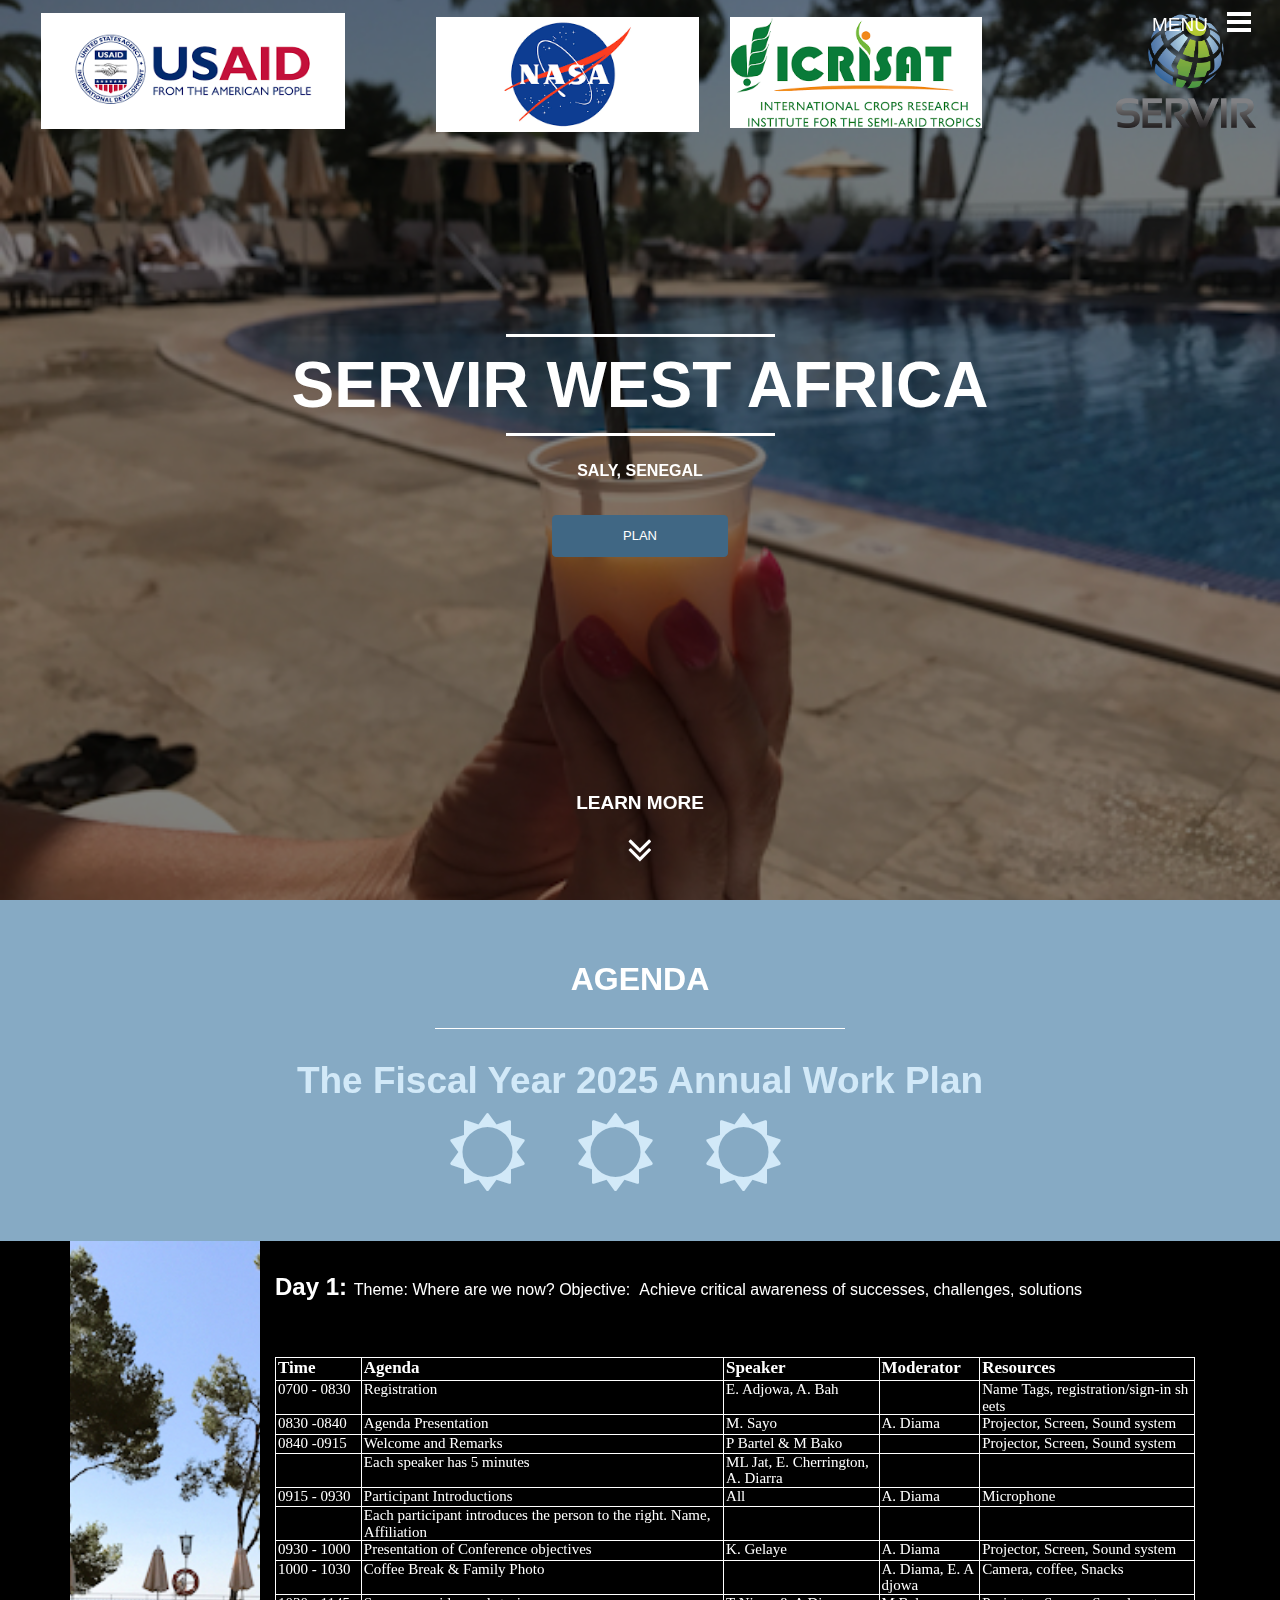
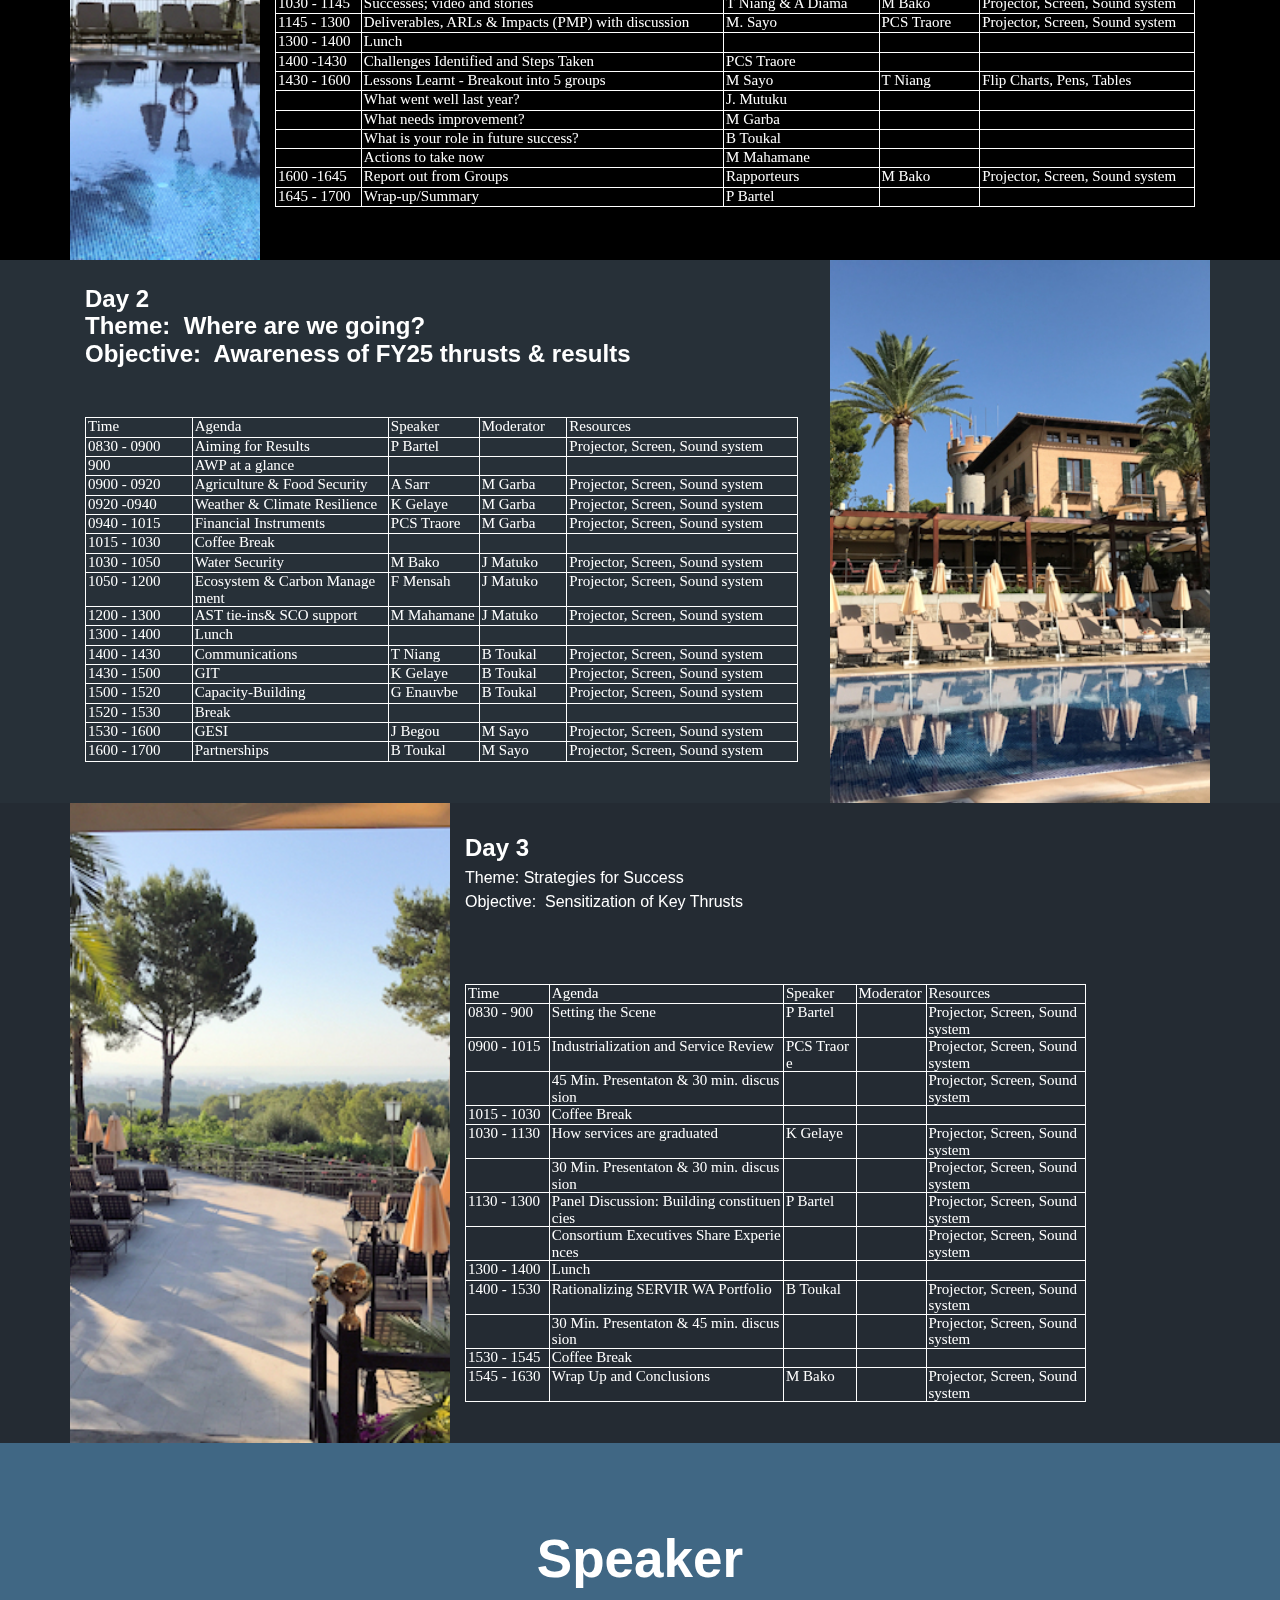
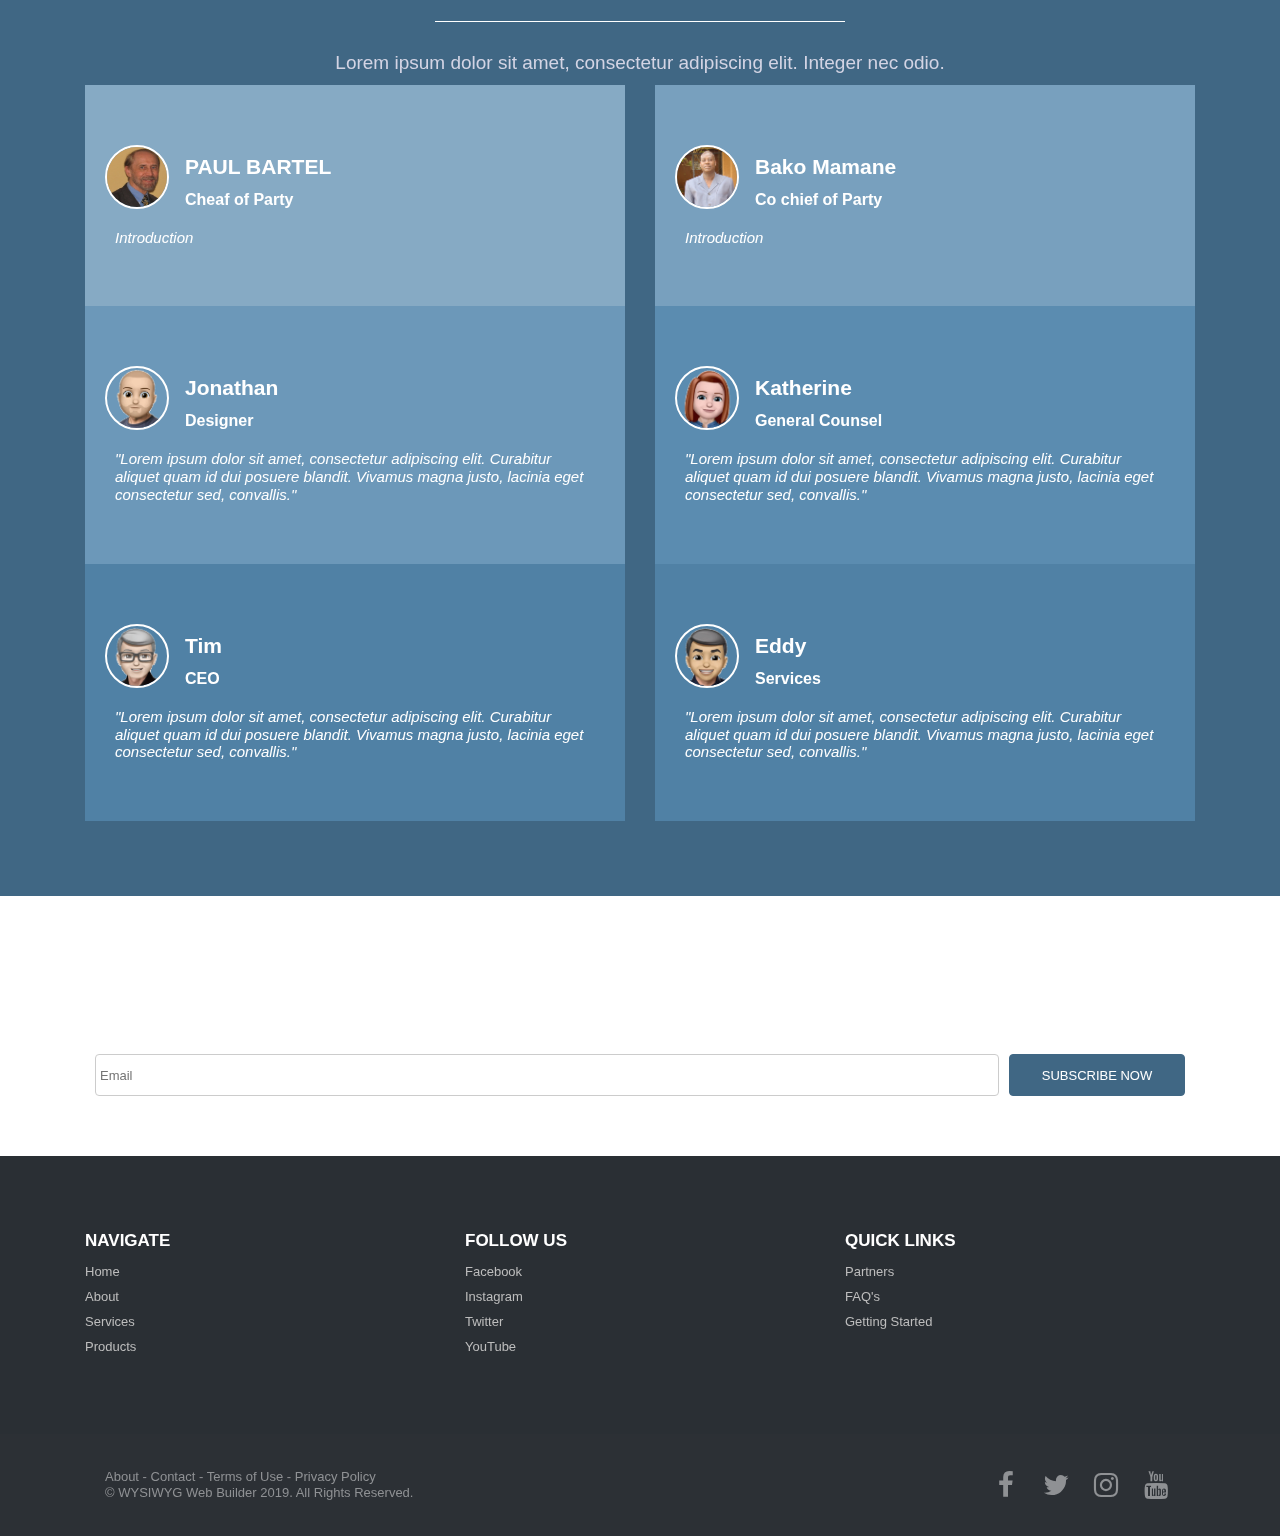
<file: docs/index.html>
<!doctype html>
<html>
<head>
<meta charset="utf-8">
<title>At The Pool</title>
<meta name="generator" content="WYSIWYG Web Builder 18 - http://www.wysiwygwebbuilder.com">
<meta name="viewport" content="width=device-width, initial-scale=1.0">
<link href="css/font-awesome.min.css" rel="stylesheet">
<link href="css/atthepool.css" rel="stylesheet">
<link href="css/SERVIR ANNUAL WORK PLAN.css" rel="stylesheet">
<script src="jquery-1.12.4.min.js"></script>
<script src="skrollr.min.js"></script>
<script src="wb.panel.min.js"></script>
<script src="jquery-ui.min.js"></script>
<script src="wwb18.min.js"></script>
<script src="SERVIR ANNUAL WORK PLAN.js"></script>
</head>
<body>
   <div id="wb_header" data--800-top="background-color:rgba(43,52,61,1.0);" data-top="background-color:rgba(43,52,61,0.00);">
      <div id="header">
         <div class="row">
            <div class="col-1">
            </div>
            <div class="col-2">
               <label for="" id="headerLabel" onclick="TogglePanel('headerMenu', event);return false;" style="display:inline-block;width:232px;line-height:21px;z-index:0;">MENU</label>
               <nav id="wb_headerMenu" style="display:inline-block;width:53px;height:49px;z-index:1;">
                  <a href="#headerMenu_markup" id="headerMenu">
                     <span class="line"></span>
                     <span class="line"></span>
                     <span class="line"></span>
                  </a>
                  <div id="headerMenu_markup">
                     <ul role="menu">
                        <li role="menuitem"><a href="#home" class="nav-link">HOME</a></li>
                        <li role="menuitem"><a href="#banner" class="nav-link">ABOUT</a></li>
                        <li role="menuitem"><a href="#infoBlock1" class="nav-link">BLOG</a></li>
                        <li role="menuitem"><a href="#reviews" class="nav-link">REVIEWS</a></li>
                        <li role="menuitem"><a href="#links" class="nav-link">LINKS</a></li>
                     </ul>
                  </div>
               </nav>
            </div>
         </div>
      </div>
   </div>
   <div id="arrow">
      <div id="wb_Heading7" style="display:inline-block;width:400px;z-index:2;">
         <h1 id="Heading7">LEARN MORE</h1>
      </div>
      <div id="wb_FontAwesomeIcon6" style="display:inline-block;width:42px;height:40px;text-align:center;z-index:3;">
         <a href="#banner"><div id="FontAwesomeIcon6"><i class="fa fa-angle-double-down"></i></div></a>
      </div>
   </div>
   <div id="wb_home">
      <div id="home-overlay"></div>
      <div id="home">
         <hr id="homeLine1" style="display:block;width:269px;">
         <div id="wb_homeHeading1" style="display:inline-block;z-index:5;">
            <h1 id="homeHeading1">SERVIR WEST AFRICA </h1>
         </div>
         <hr id="homeLine2" style="display:block;width:269px;">
         <div id="wb_homeHeading2" style="display:inline-block;width:379px;z-index:7;">
            <h1 id="homeHeading2">SALY, SENEGAL</h1>
         </div>
         <a id="homeButton" href="#newsletter" style="display:block;width:176px;height:42px;z-index:8;">PLAN</a>
      </div>
   </div>
   <div id="wb_banner">
      <div id="banner">
         <div class="row">
            <div class="col-1">
               <div id="wb_bannerHeading1" style="display:inline-block;width:100%;z-index:9;">
                  <h1 id="bannerHeading1">AGENDA</h1>
               </div>
               <hr id="bannerLine" style="display:inline-block;width:410px;z-index:10;">
               <div id="wb_bannerHeading2" style="display:inline-block;width:100%;z-index:11;">
                  <h2 id="bannerHeading2">The Fiscal Year 2025 Annual Work Plan <br></h2>
               </div>
               <div id="wb_bannerIcon1" style="display:inline-block;width:78px;height:78px;text-align:center;z-index:12;">
                  <div id="bannerIcon1"><i class="fa fa-sun-o"></i></div>
               </div>
               <div id="wb_Icon1" style="display:inline-block;width:78px;height:78px;text-align:center;z-index:13;">
                  <div id="Icon1"><i class="fa fa-sun-o"></i></div>
               </div>
               <div id="wb_Icon2" style="display:inline-block;width:78px;height:78px;text-align:center;z-index:14;">
                  <div id="Icon2"><i class="fa fa-sun-o"></i></div>
               </div>
            </div>
         </div>
      </div>
   </div>
   <div id="wb_infoBlock1">
      <div id="infoBlock1">
         <div class="col-1">
         </div>
         <div class="col-2">
            <div id="wb_infoBlock1Text">
               <p style="margin:6.67px 0 6.67px 0;font-size:13px;line-height:16px;"><span style="font-size:24px;line-height:27.5px;font-weight:bold;">Day 1</span><span style="font-size:24px;line-height:27.5px;font-weight:bold;">: </span><span style="font-size:16px;line-height:18px;">Theme: Where are we now?</span><span style="font-size:16px;line-height:18px;">&nbsp;</span><span style="font-size:16px;line-height:18px;">Objective: </span><span style="font-size:16px;line-height:18px;">&nbsp;</span><span style="font-size:16px;line-height:18px;">Achieve critical awareness of successes, challenges, solutions</span></p>
            </div>
            <div id="wb_Text2">
               <table style="box-sizing:border-box;table-layout:fixed;word-break:break-all;border-collapse:collapse;border-spacing:0px;margin:0 0 0 0px;">
                  <tbody>
                     <tr>
                        <td style="border-width:1px;border-color:#FFFFFF;border-style:solid;padding:0 2px 0 2px;width:89.27px;height:22.47px;vertical-align:top;"><p style="line-height:20px;font-weight:bold;color:#FFFFFF;">Time</p>
                        </td>
                        <td style="border-width:1px;border-color:#FFFFFF;border-style:solid;padding:0 2px 0 2px;width:400.6px;height:22.47px;vertical-align:top;"><p style="line-height:20px;font-weight:bold;color:#FFFFFF;">Agenda&nbsp; </p>
                        </td>
                        <td style="border-width:1px;border-color:#FFFFFF;border-style:solid;padding:0 2px 0 2px;width:167.27px;height:22.47px;vertical-align:top;"><p style="line-height:20px;font-weight:bold;color:#FFFFFF;">Speaker</p>
                        </td>
                        <td style="border-width:1px;border-color:#FFFFFF;border-style:solid;padding:0 2px 0 2px;width:105.67px;height:22.47px;vertical-align:top;"><p style="line-height:20px;font-weight:bold;color:#FFFFFF;">Moderator</p>
                        </td>
                        <td style="border-width:1px;border-color:#FFFFFF;border-style:solid;padding:0 2px 0 2px;width:234.67px;height:22.47px;vertical-align:top;"><p style="line-height:20px;font-weight:bold;color:#FFFFFF;">Resources</p>
                        </td>
                     </tr>
                     <tr>
                        <td style="border-width:1px;border-color:#FFFFFF;border-style:solid;padding:0 2px 0 2px;width:89.27px;height:18.33px;vertical-align:top;"><p style="font-size:15px;line-height:16.5px;color:#FFFFFF;">0700 - 0830</p>
                        </td>
                        <td style="border-width:1px;border-color:#FFFFFF;border-style:solid;padding:0 2px 0 2px;width:400.6px;height:18.33px;vertical-align:top;"><p style="font-size:15px;line-height:16.5px;color:#FFFFFF;">Registration</p>
                        </td>
                        <td style="border-width:1px;border-color:#FFFFFF;border-style:solid;padding:0 2px 0 2px;width:167.27px;height:18.33px;vertical-align:top;"><p style="font-size:15px;line-height:16.5px;color:#FFFFFF;">E. Adjowa, A. Bah</p>
                        </td>
                        <td style="border-width:1px;border-color:#FFFFFF;border-style:solid;padding:0 2px 0 2px;width:105.67px;height:18.33px;vertical-align:top;"><p style="font-size:15px;line-height:16.5px;">&nbsp;</p>
                        </td>
                        <td style="border-width:1px;border-color:#FFFFFF;border-style:solid;padding:0 2px 0 2px;width:234.67px;height:18.33px;vertical-align:top;"><p style="font-size:15px;line-height:16.5px;color:#FFFFFF;">Name Tags, registration/sign-in sheets</p>
                        </td>
                     </tr>
                     <tr>
                        <td style="border-width:1px;border-color:#FFFFFF;border-style:solid;padding:0 2px 0 2px;width:89.27px;height:18.33px;vertical-align:top;"><p style="font-size:15px;line-height:16.5px;color:#FFFFFF;">0830 -0840</p>
                        </td>
                        <td style="border-width:1px;border-color:#FFFFFF;border-style:solid;padding:0 2px 0 2px;width:400.6px;height:18.33px;vertical-align:top;"><p style="font-size:15px;line-height:16.5px;color:#FFFFFF;">Agenda Presentation</p>
                        </td>
                        <td style="border-width:1px;border-color:#FFFFFF;border-style:solid;padding:0 2px 0 2px;width:167.27px;height:18.33px;vertical-align:top;"><p style="font-size:15px;line-height:16.5px;color:#FFFFFF;">M. Sayo</p>
                        </td>
                        <td style="border-width:1px;border-color:#FFFFFF;border-style:solid;padding:0 2px 0 2px;width:105.67px;height:18.33px;vertical-align:top;"><p style="font-size:15px;line-height:16.5px;color:#FFFFFF;">A. Diama</p>
                        </td>
                        <td style="border-width:1px;border-color:#FFFFFF;border-style:solid;padding:0 2px 0 2px;width:234.67px;height:18.33px;vertical-align:top;"><p style="font-size:15px;line-height:16.5px;color:#FFFFFF;">Projector, Screen, Sound system</p>
                        </td>
                     </tr>
                     <tr>
                        <td style="border-width:1px;border-color:#FFFFFF;border-style:solid;padding:0 2px 0 2px;width:89.27px;height:18.33px;vertical-align:top;"><p style="font-size:15px;line-height:16.5px;color:#FFFFFF;">0840 -0915</p>
                        </td>
                        <td style="border-width:1px;border-color:#FFFFFF;border-style:solid;padding:0 2px 0 2px;width:400.6px;height:18.33px;vertical-align:top;"><p style="font-size:15px;line-height:16.5px;color:#FFFFFF;">Welcome and Remarks</p>
                        </td>
                        <td style="border-width:1px;border-color:#FFFFFF;border-style:solid;padding:0 2px 0 2px;width:167.27px;height:18.33px;vertical-align:top;"><p style="font-size:15px;line-height:16.5px;color:#FFFFFF;">P Bartel &amp; M Bako</p>
                        </td>
                        <td style="border-width:1px;border-color:#FFFFFF;border-style:solid;padding:0 2px 0 2px;width:105.67px;height:18.33px;vertical-align:top;"><p style="font-size:15px;line-height:16.5px;">&nbsp;</p>
                        </td>
                        <td style="border-width:1px;border-color:#FFFFFF;border-style:solid;padding:0 2px 0 2px;width:234.67px;height:18.33px;vertical-align:top;"><p style="font-size:15px;line-height:16.5px;color:#FFFFFF;">Projector, Screen, Sound system</p>
                        </td>
                     </tr>
                     <tr>
                        <td style="border-width:1px;border-color:#FFFFFF;border-style:solid;padding:0 2px 0 2px;width:89.27px;height:18.33px;vertical-align:top;"><p style="font-size:15px;line-height:16.5px;">&nbsp;</p>
                        </td>
                        <td style="border-width:1px;border-color:#FFFFFF;border-style:solid;padding:0 2px 0 2px;width:400.6px;height:18.33px;vertical-align:top;"><p style="font-size:15px;line-height:16.5px;color:#FFFFFF;">Each speaker has 5 minutes</p>
                        </td>
                        <td style="border-width:1px;border-color:#FFFFFF;border-style:solid;padding:0 2px 0 2px;width:167.27px;height:18.33px;vertical-align:top;"><p style="font-size:15px;line-height:16.5px;color:#FFFFFF;">ML Jat, E. Cherrington, A. Diarra</p>
                        </td>
                        <td style="border-width:1px;border-color:#FFFFFF;border-style:solid;padding:0 2px 0 2px;width:105.67px;height:18.33px;vertical-align:top;"><p style="font-size:15px;line-height:16.5px;">&nbsp;</p>
                        </td>
                        <td style="border-width:1px;border-color:#FFFFFF;border-style:solid;padding:0 2px 0 2px;width:234.67px;height:18.33px;vertical-align:top;"><p style="font-size:15px;line-height:16.5px;">&nbsp;</p>
                        </td>
                     </tr>
                     <tr>
                        <td style="border-width:1px;border-color:#FFFFFF;border-style:solid;padding:0 2px 0 2px;width:89.27px;height:18.33px;vertical-align:top;"><p style="font-size:15px;line-height:16.5px;color:#FFFFFF;">0915 - 0930</p>
                        </td>
                        <td style="border-width:1px;border-color:#FFFFFF;border-style:solid;padding:0 2px 0 2px;width:400.6px;height:18.33px;vertical-align:top;"><p style="font-size:15px;line-height:16.5px;color:#FFFFFF;">Participant Introductions</p>
                        </td>
                        <td style="border-width:1px;border-color:#FFFFFF;border-style:solid;padding:0 2px 0 2px;width:167.27px;height:18.33px;vertical-align:top;"><p style="font-size:15px;line-height:16.5px;color:#FFFFFF;">All</p>
                        </td>
                        <td style="border-width:1px;border-color:#FFFFFF;border-style:solid;padding:0 2px 0 2px;width:105.67px;height:18.33px;vertical-align:top;"><p style="font-size:15px;line-height:16.5px;color:#FFFFFF;">A. Diama</p>
                        </td>
                        <td style="border-width:1px;border-color:#FFFFFF;border-style:solid;padding:0 2px 0 2px;width:234.67px;height:18.33px;vertical-align:top;"><p style="font-size:15px;line-height:16.5px;color:#FFFFFF;">Microphone</p>
                        </td>
                     </tr>
                     <tr>
                        <td style="border-width:1px;border-color:#FFFFFF;border-style:solid;padding:0 2px 0 2px;width:89.27px;height:18.33px;vertical-align:top;"><p style="font-size:15px;line-height:16.5px;">&nbsp;</p>
                        </td>
                        <td style="border-width:1px;border-color:#FFFFFF;border-style:solid;padding:0 2px 0 2px;width:400.6px;height:18.33px;vertical-align:top;"><p style="font-size:15px;line-height:16.5px;color:#FFFFFF;">Each participant introduces the person to the right. Name, Affiliation</p>
                        </td>
                        <td style="border-width:1px;border-color:#FFFFFF;border-style:solid;padding:0 2px 0 2px;width:167.27px;height:18.33px;vertical-align:top;"><p style="font-size:15px;line-height:16.5px;">&nbsp;</p>
                        </td>
                        <td style="border-width:1px;border-color:#FFFFFF;border-style:solid;padding:0 2px 0 2px;width:105.67px;height:18.33px;vertical-align:top;"><p style="font-size:15px;line-height:16.5px;">&nbsp;</p>
                        </td>
                        <td style="border-width:1px;border-color:#FFFFFF;border-style:solid;padding:0 2px 0 2px;width:234.67px;height:18.33px;vertical-align:top;"><p style="font-size:15px;line-height:16.5px;">&nbsp;</p>
                        </td>
                     </tr>
                     <tr>
                        <td style="border-width:1px;border-color:#FFFFFF;border-style:solid;padding:0 2px 0 2px;width:89.27px;height:18.33px;vertical-align:top;"><p style="font-size:15px;line-height:16.5px;color:#FFFFFF;">0930 - 1000</p>
                        </td>
                        <td style="border-width:1px;border-color:#FFFFFF;border-style:solid;padding:0 2px 0 2px;width:400.6px;height:18.33px;vertical-align:top;"><p style="font-size:15px;line-height:16.5px;color:#FFFFFF;">Presentation of Conference objectives</p>
                        </td>
                        <td style="border-width:1px;border-color:#FFFFFF;border-style:solid;padding:0 2px 0 2px;width:167.27px;height:18.33px;vertical-align:top;"><p style="font-size:15px;line-height:16.5px;color:#FFFFFF;">K. Gelaye</p>
                        </td>
                        <td style="border-width:1px;border-color:#FFFFFF;border-style:solid;padding:0 2px 0 2px;width:105.67px;height:18.33px;vertical-align:top;"><p style="font-size:15px;line-height:16.5px;color:#FFFFFF;">A. Diama</p>
                        </td>
                        <td style="border-width:1px;border-color:#FFFFFF;border-style:solid;padding:0 2px 0 2px;width:234.67px;height:18.33px;vertical-align:top;"><p style="font-size:15px;line-height:16.5px;color:#FFFFFF;">Projector, Screen, Sound system</p>
                        </td>
                     </tr>
                     <tr>
                        <td style="border-width:1px;border-color:#FFFFFF;border-style:solid;padding:0 2px 0 2px;width:89.27px;height:18.33px;vertical-align:top;"><p style="font-size:15px;line-height:16.5px;color:#FFFFFF;">1000 - 1030</p>
                        </td>
                        <td style="border-width:1px;border-color:#FFFFFF;border-style:solid;padding:0 2px 0 2px;width:400.6px;height:18.33px;vertical-align:top;"><p style="font-size:15px;line-height:16.5px;color:#FFFFFF;">Coffee Break &amp; Family Photo</p>
                        </td>
                        <td style="border-width:1px;border-color:#FFFFFF;border-style:solid;padding:0 2px 0 2px;width:167.27px;height:18.33px;vertical-align:top;"><p style="font-size:15px;line-height:16.5px;">&nbsp;</p>
                        </td>
                        <td style="border-width:1px;border-color:#FFFFFF;border-style:solid;padding:0 2px 0 2px;width:105.67px;height:18.33px;vertical-align:top;"><p style="font-size:15px;line-height:16.5px;color:#FFFFFF;">A. Diama, E. Adjowa</p>
                        </td>
                        <td style="border-width:1px;border-color:#FFFFFF;border-style:solid;padding:0 2px 0 2px;width:234.67px;height:18.33px;vertical-align:top;"><p style="font-size:15px;line-height:16.5px;color:#FFFFFF;">Camera, coffee, Snacks</p>
                        </td>
                     </tr>
                     <tr>
                        <td style="border-width:1px;border-color:#FFFFFF;border-style:solid;padding:0 2px 0 2px;width:89.27px;height:18.33px;vertical-align:top;"><p style="font-size:15px;line-height:16.5px;color:#FFFFFF;">1030 - 1145</p>
                        </td>
                        <td style="border-width:1px;border-color:#FFFFFF;border-style:solid;padding:0 2px 0 2px;width:400.6px;height:18.33px;vertical-align:top;"><p style="font-size:15px;line-height:16.5px;color:#FFFFFF;">Successes; video and stories</p>
                        </td>
                        <td style="border-width:1px;border-color:#FFFFFF;border-style:solid;padding:0 2px 0 2px;width:167.27px;height:18.33px;vertical-align:top;"><p style="font-size:15px;line-height:16.5px;color:#FFFFFF;">T Niang &amp; A Diama</p>
                        </td>
                        <td style="border-width:1px;border-color:#FFFFFF;border-style:solid;padding:0 2px 0 2px;width:105.67px;height:18.33px;vertical-align:top;"><p style="font-size:15px;line-height:16.5px;color:#FFFFFF;">M Bako</p>
                        </td>
                        <td style="border-width:1px;border-color:#FFFFFF;border-style:solid;padding:0 2px 0 2px;width:234.67px;height:18.33px;vertical-align:top;"><p style="font-size:15px;line-height:16.5px;color:#FFFFFF;">Projector, Screen, Sound system</p>
                        </td>
                     </tr>
                     <tr>
                        <td style="border-width:1px;border-color:#FFFFFF;border-style:solid;padding:0 2px 0 2px;width:89.27px;height:18.33px;vertical-align:top;"><p style="font-size:15px;line-height:16.5px;color:#FFFFFF;">1145 - 1300</p>
                        </td>
                        <td style="border-width:1px;border-color:#FFFFFF;border-style:solid;padding:0 2px 0 2px;width:400.6px;height:18.33px;vertical-align:top;"><p style="font-size:15px;line-height:16.5px;color:#FFFFFF;">Deliverables, ARLs &amp; Impacts (PMP) with discussion</p>
                        </td>
                        <td style="border-width:1px;border-color:#FFFFFF;border-style:solid;padding:0 2px 0 2px;width:167.27px;height:18.33px;vertical-align:top;"><p style="font-size:15px;line-height:16.5px;color:#FFFFFF;">M. Sayo</p>
                        </td>
                        <td style="border-width:1px;border-color:#FFFFFF;border-style:solid;padding:0 2px 0 2px;width:105.67px;height:18.33px;vertical-align:top;"><p style="font-size:15px;line-height:16.5px;color:#FFFFFF;">PCS Traore</p>
                        </td>
                        <td style="border-width:1px;border-color:#FFFFFF;border-style:solid;padding:0 2px 0 2px;width:234.67px;height:18.33px;vertical-align:top;"><p style="font-size:15px;line-height:16.5px;color:#FFFFFF;">Projector, Screen, Sound system</p>
                        </td>
                     </tr>
                     <tr>
                        <td style="border-width:1px;border-color:#FFFFFF;border-style:solid;padding:0 2px 0 2px;width:89.27px;height:18.33px;vertical-align:top;"><p style="font-size:15px;line-height:16.5px;color:#FFFFFF;">1300 - 1400 </p>
                        </td>
                        <td style="border-width:1px;border-color:#FFFFFF;border-style:solid;padding:0 2px 0 2px;width:400.6px;height:18.33px;vertical-align:top;"><p style="font-size:15px;line-height:16.5px;color:#FFFFFF;">Lunch</p>
                        </td>
                        <td style="border-width:1px;border-color:#FFFFFF;border-style:solid;padding:0 2px 0 2px;width:167.27px;height:18.33px;vertical-align:top;"><p style="font-size:15px;line-height:16.5px;">&nbsp;</p>
                        </td>
                        <td style="border-width:1px;border-color:#FFFFFF;border-style:solid;padding:0 2px 0 2px;width:105.67px;height:18.33px;vertical-align:top;"><p style="font-size:15px;line-height:16.5px;">&nbsp;</p>
                        </td>
                        <td style="border-width:1px;border-color:#FFFFFF;border-style:solid;padding:0 2px 0 2px;width:234.67px;height:18.33px;vertical-align:top;"><p style="font-size:15px;line-height:16.5px;">&nbsp;</p>
                        </td>
                     </tr>
                     <tr>
                        <td style="border-width:1px;border-color:#FFFFFF;border-style:solid;padding:0 2px 0 2px;width:89.27px;height:18.33px;vertical-align:top;"><p style="font-size:15px;line-height:16.5px;color:#FFFFFF;">1400 -1430</p>
                        </td>
                        <td style="border-width:1px;border-color:#FFFFFF;border-style:solid;padding:0 2px 0 2px;width:400.6px;height:18.33px;vertical-align:top;"><p style="font-size:15px;line-height:16.5px;color:#FFFFFF;">Challenges Identified and Steps Taken</p>
                        </td>
                        <td style="border-width:1px;border-color:#FFFFFF;border-style:solid;padding:0 2px 0 2px;width:167.27px;height:18.33px;vertical-align:top;"><p style="font-size:15px;line-height:16.5px;color:#FFFFFF;">PCS Traore</p>
                        </td>
                        <td style="border-width:1px;border-color:#FFFFFF;border-style:solid;padding:0 2px 0 2px;width:105.67px;height:18.33px;vertical-align:top;"><p style="font-size:15px;line-height:16.5px;">&nbsp;</p>
                        </td>
                        <td style="border-width:1px;border-color:#FFFFFF;border-style:solid;padding:0 2px 0 2px;width:234.67px;height:18.33px;vertical-align:top;"><p style="font-size:15px;line-height:16.5px;">&nbsp;</p>
                        </td>
                     </tr>
                     <tr>
                        <td style="border-width:1px;border-color:#FFFFFF;border-style:solid;padding:0 2px 0 2px;width:89.27px;height:18.33px;vertical-align:top;"><p style="font-size:15px;line-height:16.5px;color:#FFFFFF;">1430 - 1600</p>
                        </td>
                        <td style="border-width:1px;border-color:#FFFFFF;border-style:solid;padding:0 2px 0 2px;width:400.6px;height:18.33px;vertical-align:top;"><p style="font-size:15px;line-height:16.5px;color:#FFFFFF;">Lessons Learnt - Breakout into 5 groups</p>
                        </td>
                        <td style="border-width:1px;border-color:#FFFFFF;border-style:solid;padding:0 2px 0 2px;width:167.27px;height:18.33px;vertical-align:top;"><p style="font-size:15px;line-height:16.5px;color:#FFFFFF;">M Sayo</p>
                        </td>
                        <td style="border-width:1px;border-color:#FFFFFF;border-style:solid;padding:0 2px 0 2px;width:105.67px;height:18.33px;vertical-align:top;"><p style="font-size:15px;line-height:16.5px;color:#FFFFFF;">T Niang</p>
                        </td>
                        <td style="border-width:1px;border-color:#FFFFFF;border-style:solid;padding:0 2px 0 2px;width:234.67px;height:18.33px;vertical-align:top;"><p style="font-size:15px;line-height:16.5px;color:#FFFFFF;">Flip Charts, Pens, Tables</p>
                        </td>
                     </tr>
                     <tr>
                        <td style="border-width:1px;border-color:#FFFFFF;border-style:solid;padding:0 2px 0 2px;width:89.27px;height:18.33px;vertical-align:top;"><p style="font-size:15px;line-height:16.5px;">&nbsp;</p>
                        </td>
                        <td style="border-width:1px;border-color:#FFFFFF;border-style:solid;padding:0 2px 0 2px;width:400.6px;height:18.33px;vertical-align:top;"><p style="font-size:15px;line-height:16.5px;color:#FFFFFF;">What went well last year?</p>
                        </td>
                        <td style="border-width:1px;border-color:#FFFFFF;border-style:solid;padding:0 2px 0 2px;width:167.27px;height:18.33px;vertical-align:top;"><p style="font-size:15px;line-height:16.5px;color:#FFFFFF;">J. Mutuku</p>
                        </td>
                        <td style="border-width:1px;border-color:#FFFFFF;border-style:solid;padding:0 2px 0 2px;width:105.67px;height:18.33px;vertical-align:top;"><p style="font-size:15px;line-height:16.5px;">&nbsp;</p>
                        </td>
                        <td style="border-width:1px;border-color:#FFFFFF;border-style:solid;padding:0 2px 0 2px;width:234.67px;height:18.33px;vertical-align:top;"><p style="font-size:15px;line-height:16.5px;">&nbsp;</p>
                        </td>
                     </tr>
                     <tr>
                        <td style="border-width:1px;border-color:#FFFFFF;border-style:solid;padding:0 2px 0 2px;width:89.27px;height:18.33px;vertical-align:top;"><p style="font-size:15px;line-height:16.5px;">&nbsp;</p>
                        </td>
                        <td style="border-width:1px;border-color:#FFFFFF;border-style:solid;padding:0 2px 0 2px;width:400.6px;height:18.33px;vertical-align:top;"><p style="font-size:15px;line-height:16.5px;color:#FFFFFF;">What needs improvement?</p>
                        </td>
                        <td style="border-width:1px;border-color:#FFFFFF;border-style:solid;padding:0 2px 0 2px;width:167.27px;height:18.33px;vertical-align:top;"><p style="font-size:15px;line-height:16.5px;color:#FFFFFF;">M Garba</p>
                        </td>
                        <td style="border-width:1px;border-color:#FFFFFF;border-style:solid;padding:0 2px 0 2px;width:105.67px;height:18.33px;vertical-align:top;"><p style="font-size:15px;line-height:16.5px;">&nbsp;</p>
                        </td>
                        <td style="border-width:1px;border-color:#FFFFFF;border-style:solid;padding:0 2px 0 2px;width:234.67px;height:18.33px;vertical-align:top;"><p style="font-size:15px;line-height:16.5px;">&nbsp;</p>
                        </td>
                     </tr>
                     <tr>
                        <td style="border-width:1px;border-color:#FFFFFF;border-style:solid;padding:0 2px 0 2px;width:89.27px;height:18.33px;vertical-align:top;"><p style="font-size:15px;line-height:16.5px;">&nbsp;</p>
                        </td>
                        <td style="border-width:1px;border-color:#FFFFFF;border-style:solid;padding:0 2px 0 2px;width:400.6px;height:18.33px;vertical-align:top;"><p style="font-size:15px;line-height:16.5px;color:#FFFFFF;">What is your role in future success?</p>
                        </td>
                        <td style="border-width:1px;border-color:#FFFFFF;border-style:solid;padding:0 2px 0 2px;width:167.27px;height:18.33px;vertical-align:top;"><p style="font-size:15px;line-height:16.5px;color:#FFFFFF;">B Toukal</p>
                        </td>
                        <td style="border-width:1px;border-color:#FFFFFF;border-style:solid;padding:0 2px 0 2px;width:105.67px;height:18.33px;vertical-align:top;"><p style="font-size:15px;line-height:16.5px;">&nbsp;</p>
                        </td>
                        <td style="border-width:1px;border-color:#FFFFFF;border-style:solid;padding:0 2px 0 2px;width:234.67px;height:18.33px;vertical-align:top;"><p style="font-size:15px;line-height:16.5px;">&nbsp;</p>
                        </td>
                     </tr>
                     <tr>
                        <td style="border-width:1px;border-color:#FFFFFF;border-style:solid;padding:0 2px 0 2px;width:89.27px;height:18.33px;vertical-align:top;"><p style="font-size:15px;line-height:16.5px;">&nbsp;</p>
                        </td>
                        <td style="border-width:1px;border-color:#FFFFFF;border-style:solid;padding:0 2px 0 2px;width:400.6px;height:18.33px;vertical-align:top;"><p style="font-size:15px;line-height:16.5px;color:#FFFFFF;">Actions to take now</p>
                        </td>
                        <td style="border-width:1px;border-color:#FFFFFF;border-style:solid;padding:0 2px 0 2px;width:167.27px;height:18.33px;vertical-align:top;"><p style="font-size:15px;line-height:16.5px;color:#FFFFFF;">M Mahamane</p>
                        </td>
                        <td style="border-width:1px;border-color:#FFFFFF;border-style:solid;padding:0 2px 0 2px;width:105.67px;height:18.33px;vertical-align:top;"><p style="font-size:15px;line-height:16.5px;">&nbsp;</p>
                        </td>
                        <td style="border-width:1px;border-color:#FFFFFF;border-style:solid;padding:0 2px 0 2px;width:234.67px;height:18.33px;vertical-align:top;"><p style="font-size:15px;line-height:16.5px;">&nbsp;</p>
                        </td>
                     </tr>
                     <tr>
                        <td style="border-width:1px;border-color:#FFFFFF;border-style:solid;padding:0 2px 0 2px;width:89.27px;height:18.33px;vertical-align:top;"><p style="font-size:15px;line-height:16.5px;color:#FFFFFF;">1600 -1645</p>
                        </td>
                        <td style="border-width:1px;border-color:#FFFFFF;border-style:solid;padding:0 2px 0 2px;width:400.6px;height:18.33px;vertical-align:top;"><p style="font-size:15px;line-height:16.5px;color:#FFFFFF;">Report out from Groups</p>
                        </td>
                        <td style="border-width:1px;border-color:#FFFFFF;border-style:solid;padding:0 2px 0 2px;width:167.27px;height:18.33px;vertical-align:top;"><p style="font-size:15px;line-height:16.5px;color:#FFFFFF;">Rapporteurs</p>
                        </td>
                        <td style="border-width:1px;border-color:#FFFFFF;border-style:solid;padding:0 2px 0 2px;width:105.67px;height:18.33px;vertical-align:top;"><p style="font-size:15px;line-height:16.5px;color:#FFFFFF;">M Bako</p>
                        </td>
                        <td style="border-width:1px;border-color:#FFFFFF;border-style:solid;padding:0 2px 0 2px;width:234.67px;height:18.33px;vertical-align:top;"><p style="font-size:15px;line-height:16.5px;color:#FFFFFF;">Projector, Screen, Sound system</p>
                        </td>
                     </tr>
                     <tr>
                        <td style="border-width:1px;border-color:#FFFFFF;border-style:solid;padding:0 2px 0 2px;width:89.27px;height:18.33px;vertical-align:top;"><p style="font-size:15px;line-height:16.5px;color:#FFFFFF;">1645 - 1700</p>
                        </td>
                        <td style="border-width:1px;border-color:#FFFFFF;border-style:solid;padding:0 2px 0 2px;width:400.6px;height:18.33px;vertical-align:top;"><p style="font-size:15px;line-height:16.5px;color:#FFFFFF;">Wrap-up/Summary</p>
                        </td>
                        <td style="border-width:1px;border-color:#FFFFFF;border-style:solid;padding:0 2px 0 2px;width:167.27px;height:18.33px;vertical-align:top;"><p style="font-size:15px;line-height:16.5px;color:#FFFFFF;">P Bartel</p>
                        </td>
                        <td style="border-width:1px;border-color:#FFFFFF;border-style:solid;padding:0 2px 0 2px;width:105.67px;height:18.33px;vertical-align:top;"><p style="font-size:15px;line-height:16.5px;">&nbsp;</p>
                        </td>
                        <td style="border-width:1px;border-color:#FFFFFF;border-style:solid;padding:0 2px 0 2px;width:234.67px;height:18.33px;vertical-align:top;"><p style="font-size:15px;line-height:16.5px;">&nbsp;</p>
                        </td>
                     </tr>
                  </tbody>
               </table>
               <p style="font-family:Arial;font-size:13px;line-height:16px;">&nbsp;</p>
            </div>
         </div>
      </div>
   </div>
   <div id="wb_infoBlock2">
      <div id="infoBlock2">
         <div class="col-1">
            <div id="wb_infoBlock2Text">
               <p style="font-size:24px;line-height:27.5px;font-weight:bold;">Day 2 </p>
               <p style="font-size:24px;line-height:27.5px;font-weight:bold;">Theme:&nbsp; Where are we going? </p>
               <p style="font-size:13px;line-height:16px;"><span style="font-size:24px;line-height:27.5px;font-weight:bold;">Objective:&nbsp; Awareness of FY25 thrusts &amp; results</span></p>
            </div>
            <div id="wb_Text1">
               <table style="box-sizing:border-box;table-layout:fixed;word-break:break-all;border-collapse:collapse;border-spacing:0px;margin:0 0 0 0px;">
                  <tbody>
                     <tr>
                        <td style="border-width:1px;border-color:#FFFFFF;border-style:solid;padding:0 2px 0 2px;width:101.73px;height:18.33px;vertical-align:top;"><p style="font-size:15px;line-height:16.5px;color:#FFFFFF;">Time</p>
                        </td>
                        <td style="border-width:1px;border-color:#FFFFFF;border-style:solid;padding:0 2px 0 2px;width:191.13px;height:18.33px;vertical-align:top;"><p style="font-size:15px;line-height:16.5px;color:#FFFFFF;">Agenda</p>
                        </td>
                        <td style="border-width:1px;border-color:#FFFFFF;border-style:solid;padding:0 2px 0 2px;width:85.87px;height:18.33px;vertical-align:top;"><p style="font-size:15px;line-height:16.5px;color:#FFFFFF;">Speaker</p>
                        </td>
                        <td style="border-width:1px;border-color:#FFFFFF;border-style:solid;padding:0 2px 0 2px;width:82.6px;height:18.33px;vertical-align:top;"><p style="font-size:15px;line-height:16.5px;color:#FFFFFF;">Moderator</p>
                        </td>
                        <td style="border-width:1px;border-color:#FFFFFF;border-style:solid;padding:0 2px 0 2px;width:225.87px;height:18.33px;vertical-align:top;"><p style="font-size:15px;line-height:16.5px;color:#FFFFFF;">Resources</p>
                        </td>
                     </tr>
                     <tr>
                        <td style="border-width:1px;border-color:#FFFFFF;border-style:solid;padding:0 2px 0 2px;width:101.73px;height:18.33px;vertical-align:top;"><p style="font-size:15px;line-height:16.5px;color:#FFFFFF;">0830 - 0900</p>
                        </td>
                        <td style="border-width:1px;border-color:#FFFFFF;border-style:solid;padding:0 2px 0 2px;width:191.13px;height:18.33px;vertical-align:top;"><p style="font-size:15px;line-height:16.5px;color:#FFFFFF;">Aiming for Results</p>
                        </td>
                        <td style="border-width:1px;border-color:#FFFFFF;border-style:solid;padding:0 2px 0 2px;width:85.87px;height:18.33px;vertical-align:top;"><p style="font-size:15px;line-height:16.5px;color:#FFFFFF;">P Bartel</p>
                        </td>
                        <td style="border-width:1px;border-color:#FFFFFF;border-style:solid;padding:0 2px 0 2px;width:82.6px;height:18.33px;vertical-align:top;"><p style="font-size:15px;line-height:16.5px;">&nbsp;</p>
                        </td>
                        <td style="border-width:1px;border-color:#FFFFFF;border-style:solid;padding:0 2px 0 2px;width:225.87px;height:18.33px;vertical-align:top;"><p style="font-size:15px;line-height:16.5px;color:#FFFFFF;">Projector, Screen, Sound system</p>
                        </td>
                     </tr>
                     <tr>
                        <td style="border-width:1px;border-color:#FFFFFF;border-style:solid;padding:0 2px 0 2px;width:101.73px;height:18.33px;vertical-align:top;"><p style="font-size:15px;line-height:16.5px;color:#FFFFFF;">900</p>
                        </td>
                        <td style="border-width:1px;border-color:#FFFFFF;border-style:solid;padding:0 2px 0 2px;width:191.13px;height:18.33px;vertical-align:top;"><p style="font-size:15px;line-height:16.5px;color:#FFFFFF;">AWP at a glance</p>
                        </td>
                        <td style="border-width:1px;border-color:#FFFFFF;border-style:solid;padding:0 2px 0 2px;width:85.87px;height:18.33px;vertical-align:top;"><p style="font-size:15px;line-height:16.5px;">&nbsp;</p>
                        </td>
                        <td style="border-width:1px;border-color:#FFFFFF;border-style:solid;padding:0 2px 0 2px;width:82.6px;height:18.33px;vertical-align:top;"><p style="font-size:15px;line-height:16.5px;">&nbsp;</p>
                        </td>
                        <td style="border-width:1px;border-color:#FFFFFF;border-style:solid;padding:0 2px 0 2px;width:225.87px;height:18.33px;vertical-align:top;"><p style="font-size:15px;line-height:16.5px;">&nbsp;</p>
                        </td>
                     </tr>
                     <tr>
                        <td style="border-width:1px;border-color:#FFFFFF;border-style:solid;padding:0 2px 0 2px;width:101.73px;height:18.33px;vertical-align:top;"><p style="font-size:15px;line-height:16.5px;color:#FFFFFF;">0900 - 0920</p>
                        </td>
                        <td style="border-width:1px;border-color:#FFFFFF;border-style:solid;padding:0 2px 0 2px;width:191.13px;height:18.33px;vertical-align:top;"><p style="font-size:15px;line-height:16.5px;color:#FFFFFF;">Agriculture &amp; Food Security</p>
                        </td>
                        <td style="border-width:1px;border-color:#FFFFFF;border-style:solid;padding:0 2px 0 2px;width:85.87px;height:18.33px;vertical-align:top;"><p style="font-size:15px;line-height:16.5px;color:#FFFFFF;">A Sarr</p>
                        </td>
                        <td style="border-width:1px;border-color:#FFFFFF;border-style:solid;padding:0 2px 0 2px;width:82.6px;height:18.33px;vertical-align:top;"><p style="font-size:15px;line-height:16.5px;color:#FFFFFF;">M Garba</p>
                        </td>
                        <td style="border-width:1px;border-color:#FFFFFF;border-style:solid;padding:0 2px 0 2px;width:225.87px;height:18.33px;vertical-align:top;"><p style="font-size:15px;line-height:16.5px;color:#FFFFFF;">Projector, Screen, Sound system</p>
                        </td>
                     </tr>
                     <tr>
                        <td style="border-width:1px;border-color:#FFFFFF;border-style:solid;padding:0 2px 0 2px;width:101.73px;height:18.33px;vertical-align:top;"><p style="font-size:15px;line-height:16.5px;color:#FFFFFF;">0920 -0940</p>
                        </td>
                        <td style="border-width:1px;border-color:#FFFFFF;border-style:solid;padding:0 2px 0 2px;width:191.13px;height:18.33px;vertical-align:top;"><p style="font-size:15px;line-height:16.5px;color:#FFFFFF;">Weather &amp; Climate Resilience</p>
                        </td>
                        <td style="border-width:1px;border-color:#FFFFFF;border-style:solid;padding:0 2px 0 2px;width:85.87px;height:18.33px;vertical-align:top;"><p style="font-size:15px;line-height:16.5px;color:#FFFFFF;">K Gelaye</p>
                        </td>
                        <td style="border-width:1px;border-color:#FFFFFF;border-style:solid;padding:0 2px 0 2px;width:82.6px;height:18.33px;vertical-align:top;"><p style="font-size:15px;line-height:16.5px;color:#FFFFFF;">M Garba</p>
                        </td>
                        <td style="border-width:1px;border-color:#FFFFFF;border-style:solid;padding:0 2px 0 2px;width:225.87px;height:18.33px;vertical-align:top;"><p style="font-size:15px;line-height:16.5px;color:#FFFFFF;">Projector, Screen, Sound system</p>
                        </td>
                     </tr>
                     <tr>
                        <td style="border-width:1px;border-color:#FFFFFF;border-style:solid;padding:0 2px 0 2px;width:101.73px;height:18.33px;vertical-align:top;"><p style="font-size:15px;line-height:16.5px;color:#FFFFFF;">0940 - 1015</p>
                        </td>
                        <td style="border-width:1px;border-color:#FFFFFF;border-style:solid;padding:0 2px 0 2px;width:191.13px;height:18.33px;vertical-align:top;"><p style="font-size:15px;line-height:16.5px;color:#FFFFFF;">Financial Instruments</p>
                        </td>
                        <td style="border-width:1px;border-color:#FFFFFF;border-style:solid;padding:0 2px 0 2px;width:85.87px;height:18.33px;vertical-align:top;"><p style="font-size:15px;line-height:16.5px;color:#FFFFFF;">PCS Traore</p>
                        </td>
                        <td style="border-width:1px;border-color:#FFFFFF;border-style:solid;padding:0 2px 0 2px;width:82.6px;height:18.33px;vertical-align:top;"><p style="font-size:15px;line-height:16.5px;color:#FFFFFF;">M Garba</p>
                        </td>
                        <td style="border-width:1px;border-color:#FFFFFF;border-style:solid;padding:0 2px 0 2px;width:225.87px;height:18.33px;vertical-align:top;"><p style="font-size:15px;line-height:16.5px;color:#FFFFFF;">Projector, Screen, Sound system</p>
                        </td>
                     </tr>
                     <tr>
                        <td style="border-width:1px;border-color:#FFFFFF;border-style:solid;padding:0 2px 0 2px;width:101.73px;height:18.33px;vertical-align:top;"><p style="font-size:15px;line-height:16.5px;color:#FFFFFF;">1015 - 1030</p>
                        </td>
                        <td style="border-width:1px;border-color:#FFFFFF;border-style:solid;padding:0 2px 0 2px;width:191.13px;height:18.33px;vertical-align:top;"><p style="font-size:15px;line-height:16.5px;color:#FFFFFF;">Coffee Break</p>
                        </td>
                        <td style="border-width:1px;border-color:#FFFFFF;border-style:solid;padding:0 2px 0 2px;width:85.87px;height:18.33px;vertical-align:top;"><p style="font-size:15px;line-height:16.5px;">&nbsp;</p>
                        </td>
                        <td style="border-width:1px;border-color:#FFFFFF;border-style:solid;padding:0 2px 0 2px;width:82.6px;height:18.33px;vertical-align:top;"><p style="font-size:15px;line-height:16.5px;">&nbsp;</p>
                        </td>
                        <td style="border-width:1px;border-color:#FFFFFF;border-style:solid;padding:0 2px 0 2px;width:225.87px;height:18.33px;vertical-align:top;"><p style="font-size:15px;line-height:16.5px;">&nbsp;</p>
                        </td>
                     </tr>
                     <tr>
                        <td style="border-width:1px;border-color:#FFFFFF;border-style:solid;padding:0 2px 0 2px;width:101.73px;height:18.33px;vertical-align:top;"><p style="font-size:15px;line-height:16.5px;color:#FFFFFF;">1030 - 1050</p>
                        </td>
                        <td style="border-width:1px;border-color:#FFFFFF;border-style:solid;padding:0 2px 0 2px;width:191.13px;height:18.33px;vertical-align:top;"><p style="font-size:15px;line-height:16.5px;color:#FFFFFF;">Water Security</p>
                        </td>
                        <td style="border-width:1px;border-color:#FFFFFF;border-style:solid;padding:0 2px 0 2px;width:85.87px;height:18.33px;vertical-align:top;"><p style="font-size:15px;line-height:16.5px;color:#FFFFFF;">M Bako</p>
                        </td>
                        <td style="border-width:1px;border-color:#FFFFFF;border-style:solid;padding:0 2px 0 2px;width:82.6px;height:18.33px;vertical-align:top;"><p style="font-size:15px;line-height:16.5px;color:#FFFFFF;">J Matuko</p>
                        </td>
                        <td style="border-width:1px;border-color:#FFFFFF;border-style:solid;padding:0 2px 0 2px;width:225.87px;height:18.33px;vertical-align:top;"><p style="font-size:15px;line-height:16.5px;color:#FFFFFF;">Projector, Screen, Sound system</p>
                        </td>
                     </tr>
                     <tr>
                        <td style="border-width:1px;border-color:#FFFFFF;border-style:solid;padding:0 2px 0 2px;width:101.73px;height:18.33px;vertical-align:top;"><p style="font-size:15px;line-height:16.5px;color:#FFFFFF;">1050 - 1200</p>
                        </td>
                        <td style="border-width:1px;border-color:#FFFFFF;border-style:solid;padding:0 2px 0 2px;width:191.13px;height:18.33px;vertical-align:top;"><p style="font-size:15px;line-height:16.5px;color:#FFFFFF;">Ecosystem &amp; Carbon Management</p>
                        </td>
                        <td style="border-width:1px;border-color:#FFFFFF;border-style:solid;padding:0 2px 0 2px;width:85.87px;height:18.33px;vertical-align:top;"><p style="font-size:15px;line-height:16.5px;color:#FFFFFF;">F Mensah</p>
                        </td>
                        <td style="border-width:1px;border-color:#FFFFFF;border-style:solid;padding:0 2px 0 2px;width:82.6px;height:18.33px;vertical-align:top;"><p style="font-size:15px;line-height:16.5px;color:#FFFFFF;">J Matuko</p>
                        </td>
                        <td style="border-width:1px;border-color:#FFFFFF;border-style:solid;padding:0 2px 0 2px;width:225.87px;height:18.33px;vertical-align:top;"><p style="font-size:15px;line-height:16.5px;color:#FFFFFF;">Projector, Screen, Sound system</p>
                        </td>
                     </tr>
                     <tr>
                        <td style="border-width:1px;border-color:#FFFFFF;border-style:solid;padding:0 2px 0 2px;width:101.73px;height:18.33px;vertical-align:top;"><p style="font-size:15px;line-height:16.5px;color:#FFFFFF;">1200 - 1300</p>
                        </td>
                        <td style="border-width:1px;border-color:#FFFFFF;border-style:solid;padding:0 2px 0 2px;width:191.13px;height:18.33px;vertical-align:top;"><p style="font-size:15px;line-height:16.5px;color:#FFFFFF;">AST tie-ins&amp; SCO support</p>
                        </td>
                        <td style="border-width:1px;border-color:#FFFFFF;border-style:solid;padding:0 2px 0 2px;width:85.87px;height:18.33px;vertical-align:top;"><p style="font-size:15px;line-height:16.5px;color:#FFFFFF;">M Mahamane</p>
                        </td>
                        <td style="border-width:1px;border-color:#FFFFFF;border-style:solid;padding:0 2px 0 2px;width:82.6px;height:18.33px;vertical-align:top;"><p style="font-size:15px;line-height:16.5px;color:#FFFFFF;">J Matuko</p>
                        </td>
                        <td style="border-width:1px;border-color:#FFFFFF;border-style:solid;padding:0 2px 0 2px;width:225.87px;height:18.33px;vertical-align:top;"><p style="font-size:15px;line-height:16.5px;color:#FFFFFF;">Projector, Screen, Sound system</p>
                        </td>
                     </tr>
                     <tr>
                        <td style="border-width:1px;border-color:#FFFFFF;border-style:solid;padding:0 2px 0 2px;width:101.73px;height:18.33px;vertical-align:top;"><p style="font-size:15px;line-height:16.5px;color:#FFFFFF;">1300 - 1400</p>
                        </td>
                        <td style="border-width:1px;border-color:#FFFFFF;border-style:solid;padding:0 2px 0 2px;width:191.13px;height:18.33px;vertical-align:top;"><p style="font-size:15px;line-height:16.5px;color:#FFFFFF;">Lunch</p>
                        </td>
                        <td style="border-width:1px;border-color:#FFFFFF;border-style:solid;padding:0 2px 0 2px;width:85.87px;height:18.33px;vertical-align:top;"><p style="font-size:15px;line-height:16.5px;">&nbsp;</p>
                        </td>
                        <td style="border-width:1px;border-color:#FFFFFF;border-style:solid;padding:0 2px 0 2px;width:82.6px;height:18.33px;vertical-align:top;"><p style="font-size:15px;line-height:16.5px;">&nbsp;</p>
                        </td>
                        <td style="border-width:1px;border-color:#FFFFFF;border-style:solid;padding:0 2px 0 2px;width:225.87px;height:18.33px;vertical-align:top;"><p style="font-size:15px;line-height:16.5px;">&nbsp;</p>
                        </td>
                     </tr>
                     <tr>
                        <td style="border-width:1px;border-color:#FFFFFF;border-style:solid;padding:0 2px 0 2px;width:101.73px;height:18.33px;vertical-align:top;"><p style="font-size:15px;line-height:16.5px;color:#FFFFFF;">1400 - 1430</p>
                        </td>
                        <td style="border-width:1px;border-color:#FFFFFF;border-style:solid;padding:0 2px 0 2px;width:191.13px;height:18.33px;vertical-align:top;"><p style="font-size:15px;line-height:16.5px;color:#FFFFFF;">Communications</p>
                        </td>
                        <td style="border-width:1px;border-color:#FFFFFF;border-style:solid;padding:0 2px 0 2px;width:85.87px;height:18.33px;vertical-align:top;"><p style="font-size:15px;line-height:16.5px;color:#FFFFFF;">T Niang</p>
                        </td>
                        <td style="border-width:1px;border-color:#FFFFFF;border-style:solid;padding:0 2px 0 2px;width:82.6px;height:18.33px;vertical-align:top;"><p style="font-size:15px;line-height:16.5px;color:#FFFFFF;">B Toukal</p>
                        </td>
                        <td style="border-width:1px;border-color:#FFFFFF;border-style:solid;padding:0 2px 0 2px;width:225.87px;height:18.33px;vertical-align:top;"><p style="font-size:15px;line-height:16.5px;color:#FFFFFF;">Projector, Screen, Sound system</p>
                        </td>
                     </tr>
                     <tr>
                        <td style="border-width:1px;border-color:#FFFFFF;border-style:solid;padding:0 2px 0 2px;width:101.73px;height:18.33px;vertical-align:top;"><p style="font-size:15px;line-height:16.5px;color:#FFFFFF;">1430 - 1500</p>
                        </td>
                        <td style="border-width:1px;border-color:#FFFFFF;border-style:solid;padding:0 2px 0 2px;width:191.13px;height:18.33px;vertical-align:top;"><p style="font-size:15px;line-height:16.5px;color:#FFFFFF;">GIT</p>
                        </td>
                        <td style="border-width:1px;border-color:#FFFFFF;border-style:solid;padding:0 2px 0 2px;width:85.87px;height:18.33px;vertical-align:top;"><p style="font-size:15px;line-height:16.5px;color:#FFFFFF;">K Gelaye</p>
                        </td>
                        <td style="border-width:1px;border-color:#FFFFFF;border-style:solid;padding:0 2px 0 2px;width:82.6px;height:18.33px;vertical-align:top;"><p style="font-size:15px;line-height:16.5px;color:#FFFFFF;">B Toukal</p>
                        </td>
                        <td style="border-width:1px;border-color:#FFFFFF;border-style:solid;padding:0 2px 0 2px;width:225.87px;height:18.33px;vertical-align:top;"><p style="font-size:15px;line-height:16.5px;color:#FFFFFF;">Projector, Screen, Sound system</p>
                        </td>
                     </tr>
                     <tr>
                        <td style="border-width:1px;border-color:#FFFFFF;border-style:solid;padding:0 2px 0 2px;width:101.73px;height:18.33px;vertical-align:top;"><p style="font-size:15px;line-height:16.5px;color:#FFFFFF;">1500 - 1520</p>
                        </td>
                        <td style="border-width:1px;border-color:#FFFFFF;border-style:solid;padding:0 2px 0 2px;width:191.13px;height:18.33px;vertical-align:top;"><p style="font-size:15px;line-height:16.5px;color:#FFFFFF;">Capacity-Building</p>
                        </td>
                        <td style="border-width:1px;border-color:#FFFFFF;border-style:solid;padding:0 2px 0 2px;width:85.87px;height:18.33px;vertical-align:top;"><p style="font-size:15px;line-height:16.5px;color:#FFFFFF;">G Enauvbe</p>
                        </td>
                        <td style="border-width:1px;border-color:#FFFFFF;border-style:solid;padding:0 2px 0 2px;width:82.6px;height:18.33px;vertical-align:top;"><p style="font-size:15px;line-height:16.5px;color:#FFFFFF;">B Toukal</p>
                        </td>
                        <td style="border-width:1px;border-color:#FFFFFF;border-style:solid;padding:0 2px 0 2px;width:225.87px;height:18.33px;vertical-align:top;"><p style="font-size:15px;line-height:16.5px;color:#FFFFFF;">Projector, Screen, Sound system</p>
                        </td>
                     </tr>
                     <tr>
                        <td style="border-width:1px;border-color:#FFFFFF;border-style:solid;padding:0 2px 0 2px;width:101.73px;height:18.33px;vertical-align:top;"><p style="font-size:15px;line-height:16.5px;color:#FFFFFF;">1520 - 1530</p>
                        </td>
                        <td style="border-width:1px;border-color:#FFFFFF;border-style:solid;padding:0 2px 0 2px;width:191.13px;height:18.33px;vertical-align:top;"><p style="font-size:15px;line-height:16.5px;color:#FFFFFF;">Break</p>
                        </td>
                        <td style="border-width:1px;border-color:#FFFFFF;border-style:solid;padding:0 2px 0 2px;width:85.87px;height:18.33px;vertical-align:top;"><p style="font-size:15px;line-height:16.5px;">&nbsp;</p>
                        </td>
                        <td style="border-width:1px;border-color:#FFFFFF;border-style:solid;padding:0 2px 0 2px;width:82.6px;height:18.33px;vertical-align:top;"><p style="font-size:15px;line-height:16.5px;">&nbsp;</p>
                        </td>
                        <td style="border-width:1px;border-color:#FFFFFF;border-style:solid;padding:0 2px 0 2px;width:225.87px;height:18.33px;vertical-align:top;"><p style="font-size:15px;line-height:16.5px;">&nbsp;</p>
                        </td>
                     </tr>
                     <tr>
                        <td style="border-width:1px;border-color:#FFFFFF;border-style:solid;padding:0 2px 0 2px;width:101.73px;height:18.33px;vertical-align:top;"><p style="font-size:15px;line-height:16.5px;color:#FFFFFF;">1530 - 1600</p>
                        </td>
                        <td style="border-width:1px;border-color:#FFFFFF;border-style:solid;padding:0 2px 0 2px;width:191.13px;height:18.33px;vertical-align:top;"><p style="font-size:15px;line-height:16.5px;color:#FFFFFF;">GESI</p>
                        </td>
                        <td style="border-width:1px;border-color:#FFFFFF;border-style:solid;padding:0 2px 0 2px;width:85.87px;height:18.33px;vertical-align:top;"><p style="font-size:15px;line-height:16.5px;color:#FFFFFF;">J Begou</p>
                        </td>
                        <td style="border-width:1px;border-color:#FFFFFF;border-style:solid;padding:0 2px 0 2px;width:82.6px;height:18.33px;vertical-align:top;"><p style="font-size:15px;line-height:16.5px;color:#FFFFFF;">M Sayo</p>
                        </td>
                        <td style="border-width:1px;border-color:#FFFFFF;border-style:solid;padding:0 2px 0 2px;width:225.87px;height:18.33px;vertical-align:top;"><p style="font-size:15px;line-height:16.5px;color:#FFFFFF;">Projector, Screen, Sound system</p>
                        </td>
                     </tr>
                     <tr>
                        <td style="border-width:1px;border-color:#FFFFFF;border-style:solid;padding:0 2px 0 2px;width:101.73px;height:18.33px;vertical-align:top;"><p style="font-size:15px;line-height:16.5px;color:#FFFFFF;">1600 - 1700</p>
                        </td>
                        <td style="border-width:1px;border-color:#FFFFFF;border-style:solid;padding:0 2px 0 2px;width:191.13px;height:18.33px;vertical-align:top;"><p style="font-size:15px;line-height:16.5px;color:#FFFFFF;">Partnerships</p>
                        </td>
                        <td style="border-width:1px;border-color:#FFFFFF;border-style:solid;padding:0 2px 0 2px;width:85.87px;height:18.33px;vertical-align:top;"><p style="font-size:15px;line-height:16.5px;color:#FFFFFF;">B Toukal</p>
                        </td>
                        <td style="border-width:1px;border-color:#FFFFFF;border-style:solid;padding:0 2px 0 2px;width:82.6px;height:18.33px;vertical-align:top;"><p style="font-size:15px;line-height:16.5px;color:#FFFFFF;">M Sayo</p>
                        </td>
                        <td style="border-width:1px;border-color:#FFFFFF;border-style:solid;padding:0 2px 0 2px;width:225.87px;height:18.33px;vertical-align:top;"><p style="font-size:15px;line-height:16.5px;color:#FFFFFF;">Projector, Screen, Sound system</p>
                        </td>
                     </tr>
                  </tbody>
               </table>
               <p style="font-family:Arial;font-size:13px;line-height:16px;">&nbsp;</p>
            </div>
         </div>
         <div class="col-2">
            <hr id="infoBlock2Spacer" style="display:block;width:100%;z-index:19;">
         </div>
      </div>
   </div>
   <div id="wb_infoBlock3">
      <div id="infoBlock3">
         <div class="col-1">
            <hr id="infoBlock3Spacer" style="display:block;width:100%;z-index:20;">
         </div>
         <div class="col-2">
            <div id="wb_infoBlock3Text">
               <p style="margin:6.67px 0 6.67px 0;line-height:27.5px;font-weight:bold;">Day 3</p>
               <p style="margin:6.67px 0 6.67px 0;font-size:16px;line-height:18px;">Theme: Strategies for Success </p>
               <p style="margin:6.67px 0 6.67px 0;font-size:16px;line-height:18px;">Objective:&nbsp; Sensitization of Key Thrusts</p>
               <p style="font-size:13px;line-height:16px;">&nbsp;</p>
            </div>
            <div id="wb_Text3">
               <table style="box-sizing:border-box;table-layout:fixed;word-break:break-all;border-collapse:collapse;border-spacing:0px;margin:0 0 0 0px;">
                  <tbody>
                     <tr>
                        <td style="border-width:1px;border-color:#FFFFFF;border-style:solid;padding:0 2px 0 2px;width:78.87px;height:18.33px;vertical-align:top;"><p style="font-size:15px;line-height:16.5px;color:#FFFFFF;">Time</p>
                        </td>
                        <td style="border-width:1px;border-color:#FFFFFF;border-style:solid;padding:0 2px 0 2px;width:229.07px;height:18.33px;vertical-align:top;"><p style="font-size:15px;line-height:16.5px;color:#FFFFFF;">Agenda</p>
                        </td>
                        <td style="border-width:1px;border-color:#FFFFFF;border-style:solid;padding:0 2px 0 2px;width:67.6px;height:18.33px;vertical-align:top;"><p style="font-size:15px;line-height:16.5px;color:#FFFFFF;">Speaker</p>
                        </td>
                        <td style="border-width:1px;border-color:#FFFFFF;border-style:solid;padding:0 2px 0 2px;width:65px;height:18.33px;vertical-align:top;"><p style="font-size:15px;line-height:16.5px;color:#FFFFFF;">Moderator</p>
                        </td>
                        <td style="border-width:1px;border-color:#FFFFFF;border-style:solid;padding:0 2px 0 2px;width:154.53px;height:18.33px;vertical-align:top;"><p style="font-size:15px;line-height:16.5px;color:#FFFFFF;">Resources</p>
                        </td>
                     </tr>
                     <tr>
                        <td style="border-width:1px;border-color:#FFFFFF;border-style:solid;padding:0 2px 0 2px;width:78.87px;height:18.33px;vertical-align:top;"><p style="font-size:15px;line-height:16.5px;color:#FFFFFF;">0830 - 900</p>
                        </td>
                        <td style="border-width:1px;border-color:#FFFFFF;border-style:solid;padding:0 2px 0 2px;width:229.07px;height:18.33px;vertical-align:top;"><p style="font-size:15px;line-height:16.5px;color:#FFFFFF;">Setting the Scene</p>
                        </td>
                        <td style="border-width:1px;border-color:#FFFFFF;border-style:solid;padding:0 2px 0 2px;width:67.6px;height:18.33px;vertical-align:top;"><p style="font-size:15px;line-height:16.5px;color:#FFFFFF;">P Bartel</p>
                        </td>
                        <td style="border-width:1px;border-color:#FFFFFF;border-style:solid;padding:0 2px 0 2px;width:65px;height:18.33px;vertical-align:top;"><p style="font-size:15px;line-height:16.5px;">&nbsp;</p>
                        </td>
                        <td style="border-width:1px;border-color:#FFFFFF;border-style:solid;padding:0 2px 0 2px;width:154.53px;height:18.33px;vertical-align:top;"><p style="font-size:15px;line-height:16.5px;color:#FFFFFF;">Projector, Screen, Sound system</p>
                        </td>
                     </tr>
                     <tr>
                        <td style="border-width:1px;border-color:#FFFFFF;border-style:solid;padding:0 2px 0 2px;width:78.87px;height:18.33px;vertical-align:top;"><p style="font-size:15px;line-height:16.5px;color:#FFFFFF;">0900 - 1015</p>
                        </td>
                        <td style="border-width:1px;border-color:#FFFFFF;border-style:solid;padding:0 2px 0 2px;width:229.07px;height:18.33px;vertical-align:top;"><p style="font-size:15px;line-height:16.5px;color:#FFFFFF;">Industrialization and Service Review</p>
                        </td>
                        <td style="border-width:1px;border-color:#FFFFFF;border-style:solid;padding:0 2px 0 2px;width:67.6px;height:18.33px;vertical-align:top;"><p style="font-size:15px;line-height:16.5px;color:#FFFFFF;">PCS Traore</p>
                        </td>
                        <td style="border-width:1px;border-color:#FFFFFF;border-style:solid;padding:0 2px 0 2px;width:65px;height:18.33px;vertical-align:top;"><p style="font-size:15px;line-height:16.5px;">&nbsp;</p>
                        </td>
                        <td style="border-width:1px;border-color:#FFFFFF;border-style:solid;padding:0 2px 0 2px;width:154.53px;height:18.33px;vertical-align:top;"><p style="font-size:15px;line-height:16.5px;color:#FFFFFF;">Projector, Screen, Sound system</p>
                        </td>
                     </tr>
                     <tr>
                        <td style="border-width:1px;border-color:#FFFFFF;border-style:solid;padding:0 2px 0 2px;width:78.87px;height:18.33px;vertical-align:top;"><p style="font-size:15px;line-height:16.5px;">&nbsp;</p>
                        </td>
                        <td style="border-width:1px;border-color:#FFFFFF;border-style:solid;padding:0 2px 0 2px;width:229.07px;height:18.33px;vertical-align:top;"><p style="font-size:15px;line-height:16.5px;color:#FFFFFF;">45 Min. Presentaton &amp; 30 min. discussion</p>
                        </td>
                        <td style="border-width:1px;border-color:#FFFFFF;border-style:solid;padding:0 2px 0 2px;width:67.6px;height:18.33px;vertical-align:top;"><p style="font-size:15px;line-height:16.5px;">&nbsp;</p>
                        </td>
                        <td style="border-width:1px;border-color:#FFFFFF;border-style:solid;padding:0 2px 0 2px;width:65px;height:18.33px;vertical-align:top;"><p style="font-size:15px;line-height:16.5px;">&nbsp;</p>
                        </td>
                        <td style="border-width:1px;border-color:#FFFFFF;border-style:solid;padding:0 2px 0 2px;width:154.53px;height:18.33px;vertical-align:top;"><p style="font-size:15px;line-height:16.5px;color:#FFFFFF;">Projector, Screen, Sound system</p>
                        </td>
                     </tr>
                     <tr>
                        <td style="border-width:1px;border-color:#FFFFFF;border-style:solid;padding:0 2px 0 2px;width:78.87px;height:18.33px;vertical-align:top;"><p style="font-size:15px;line-height:16.5px;color:#FFFFFF;">1015 - 1030</p>
                        </td>
                        <td style="border-width:1px;border-color:#FFFFFF;border-style:solid;padding:0 2px 0 2px;width:229.07px;height:18.33px;vertical-align:top;"><p style="font-size:15px;line-height:16.5px;color:#FFFFFF;">Coffee Break</p>
                        </td>
                        <td style="border-width:1px;border-color:#FFFFFF;border-style:solid;padding:0 2px 0 2px;width:67.6px;height:18.33px;vertical-align:top;"><p style="font-size:15px;line-height:16.5px;">&nbsp;</p>
                        </td>
                        <td style="border-width:1px;border-color:#FFFFFF;border-style:solid;padding:0 2px 0 2px;width:65px;height:18.33px;vertical-align:top;"><p style="font-size:15px;line-height:16.5px;">&nbsp;</p>
                        </td>
                        <td style="border-width:1px;border-color:#FFFFFF;border-style:solid;padding:0 2px 0 2px;width:154.53px;height:18.33px;vertical-align:top;"><p style="font-size:15px;line-height:16.5px;">&nbsp;</p>
                        </td>
                     </tr>
                     <tr>
                        <td style="border-width:1px;border-color:#FFFFFF;border-style:solid;padding:0 2px 0 2px;width:78.87px;height:18.33px;vertical-align:top;"><p style="font-size:15px;line-height:16.5px;color:#FFFFFF;">1030 - 1130</p>
                        </td>
                        <td style="border-width:1px;border-color:#FFFFFF;border-style:solid;padding:0 2px 0 2px;width:229.07px;height:18.33px;vertical-align:top;"><p style="font-size:15px;line-height:16.5px;color:#FFFFFF;">How services are graduated</p>
                        </td>
                        <td style="border-width:1px;border-color:#FFFFFF;border-style:solid;padding:0 2px 0 2px;width:67.6px;height:18.33px;vertical-align:top;"><p style="font-size:15px;line-height:16.5px;color:#FFFFFF;">K Gelaye</p>
                        </td>
                        <td style="border-width:1px;border-color:#FFFFFF;border-style:solid;padding:0 2px 0 2px;width:65px;height:18.33px;vertical-align:top;"><p style="font-size:15px;line-height:16.5px;">&nbsp;</p>
                        </td>
                        <td style="border-width:1px;border-color:#FFFFFF;border-style:solid;padding:0 2px 0 2px;width:154.53px;height:18.33px;vertical-align:top;"><p style="font-size:15px;line-height:16.5px;color:#FFFFFF;">Projector, Screen, Sound system</p>
                        </td>
                     </tr>
                     <tr>
                        <td style="border-width:1px;border-color:#FFFFFF;border-style:solid;padding:0 2px 0 2px;width:78.87px;height:18.33px;vertical-align:top;"><p style="font-size:15px;line-height:16.5px;">&nbsp;</p>
                        </td>
                        <td style="border-width:1px;border-color:#FFFFFF;border-style:solid;padding:0 2px 0 2px;width:229.07px;height:18.33px;vertical-align:top;"><p style="font-size:15px;line-height:16.5px;color:#FFFFFF;">30 Min. Presentaton &amp; 30 min. discussion</p>
                        </td>
                        <td style="border-width:1px;border-color:#FFFFFF;border-style:solid;padding:0 2px 0 2px;width:67.6px;height:18.33px;vertical-align:top;"><p style="font-size:15px;line-height:16.5px;">&nbsp;</p>
                        </td>
                        <td style="border-width:1px;border-color:#FFFFFF;border-style:solid;padding:0 2px 0 2px;width:65px;height:18.33px;vertical-align:top;"><p style="font-size:15px;line-height:16.5px;">&nbsp;</p>
                        </td>
                        <td style="border-width:1px;border-color:#FFFFFF;border-style:solid;padding:0 2px 0 2px;width:154.53px;height:18.33px;vertical-align:top;"><p style="font-size:15px;line-height:16.5px;color:#FFFFFF;">Projector, Screen, Sound system</p>
                        </td>
                     </tr>
                     <tr>
                        <td style="border-width:1px;border-color:#FFFFFF;border-style:solid;padding:0 2px 0 2px;width:78.87px;height:18.33px;vertical-align:top;"><p style="font-size:15px;line-height:16.5px;color:#FFFFFF;">1130 - 1300</p>
                        </td>
                        <td style="border-width:1px;border-color:#FFFFFF;border-style:solid;padding:0 2px 0 2px;width:229.07px;height:18.33px;vertical-align:top;"><p style="font-size:15px;line-height:16.5px;color:#FFFFFF;">Panel Discussion: Building constituencies</p>
                        </td>
                        <td style="border-width:1px;border-color:#FFFFFF;border-style:solid;padding:0 2px 0 2px;width:67.6px;height:18.33px;vertical-align:top;"><p style="font-size:15px;line-height:16.5px;color:#FFFFFF;">P Bartel</p>
                        </td>
                        <td style="border-width:1px;border-color:#FFFFFF;border-style:solid;padding:0 2px 0 2px;width:65px;height:18.33px;vertical-align:top;"><p style="font-size:15px;line-height:16.5px;">&nbsp;</p>
                        </td>
                        <td style="border-width:1px;border-color:#FFFFFF;border-style:solid;padding:0 2px 0 2px;width:154.53px;height:18.33px;vertical-align:top;"><p style="font-size:15px;line-height:16.5px;color:#FFFFFF;">Projector, Screen, Sound system</p>
                        </td>
                     </tr>
                     <tr>
                        <td style="border-width:1px;border-color:#FFFFFF;border-style:solid;padding:0 2px 0 2px;width:78.87px;height:18.33px;vertical-align:top;"><p style="font-size:15px;line-height:16.5px;">&nbsp;</p>
                        </td>
                        <td style="border-width:1px;border-color:#FFFFFF;border-style:solid;padding:0 2px 0 2px;width:229.07px;height:18.33px;vertical-align:top;"><p style="font-size:15px;line-height:16.5px;color:#FFFFFF;">Consortium Executives Share Experiences</p>
                        </td>
                        <td style="border-width:1px;border-color:#FFFFFF;border-style:solid;padding:0 2px 0 2px;width:67.6px;height:18.33px;vertical-align:top;"><p style="font-size:15px;line-height:16.5px;">&nbsp;</p>
                        </td>
                        <td style="border-width:1px;border-color:#FFFFFF;border-style:solid;padding:0 2px 0 2px;width:65px;height:18.33px;vertical-align:top;"><p style="font-size:15px;line-height:16.5px;">&nbsp;</p>
                        </td>
                        <td style="border-width:1px;border-color:#FFFFFF;border-style:solid;padding:0 2px 0 2px;width:154.53px;height:18.33px;vertical-align:top;"><p style="font-size:15px;line-height:16.5px;color:#FFFFFF;">Projector, Screen, Sound system</p>
                        </td>
                     </tr>
                     <tr>
                        <td style="border-width:1px;border-color:#FFFFFF;border-style:solid;padding:0 2px 0 2px;width:78.87px;height:18.33px;vertical-align:top;"><p style="font-size:15px;line-height:16.5px;color:#FFFFFF;">1300 - 1400</p>
                        </td>
                        <td style="border-width:1px;border-color:#FFFFFF;border-style:solid;padding:0 2px 0 2px;width:229.07px;height:18.33px;vertical-align:top;"><p style="font-size:15px;line-height:16.5px;color:#FFFFFF;">Lunch</p>
                        </td>
                        <td style="border-width:1px;border-color:#FFFFFF;border-style:solid;padding:0 2px 0 2px;width:67.6px;height:18.33px;vertical-align:top;"><p style="font-size:15px;line-height:16.5px;">&nbsp;</p>
                        </td>
                        <td style="border-width:1px;border-color:#FFFFFF;border-style:solid;padding:0 2px 0 2px;width:65px;height:18.33px;vertical-align:top;"><p style="font-size:15px;line-height:16.5px;">&nbsp;</p>
                        </td>
                        <td style="border-width:1px;border-color:#FFFFFF;border-style:solid;padding:0 2px 0 2px;width:154.53px;height:18.33px;vertical-align:top;"><p style="font-size:15px;line-height:16.5px;">&nbsp;</p>
                        </td>
                     </tr>
                     <tr>
                        <td style="border-width:1px;border-color:#FFFFFF;border-style:solid;padding:0 2px 0 2px;width:78.87px;height:18.33px;vertical-align:top;"><p style="font-size:15px;line-height:16.5px;color:#FFFFFF;">1400 - 1530</p>
                        </td>
                        <td style="border-width:1px;border-color:#FFFFFF;border-style:solid;padding:0 2px 0 2px;width:229.07px;height:18.33px;vertical-align:top;"><p style="font-size:15px;line-height:16.5px;color:#FFFFFF;">Rationalizing SERVIR WA Portfolio</p>
                        </td>
                        <td style="border-width:1px;border-color:#FFFFFF;border-style:solid;padding:0 2px 0 2px;width:67.6px;height:18.33px;vertical-align:top;"><p style="font-size:15px;line-height:16.5px;color:#FFFFFF;">B Toukal</p>
                        </td>
                        <td style="border-width:1px;border-color:#FFFFFF;border-style:solid;padding:0 2px 0 2px;width:65px;height:18.33px;vertical-align:top;"><p style="font-size:15px;line-height:16.5px;">&nbsp;</p>
                        </td>
                        <td style="border-width:1px;border-color:#FFFFFF;border-style:solid;padding:0 2px 0 2px;width:154.53px;height:18.33px;vertical-align:top;"><p style="font-size:15px;line-height:16.5px;color:#FFFFFF;">Projector, Screen, Sound system</p>
                        </td>
                     </tr>
                     <tr>
                        <td style="border-width:1px;border-color:#FFFFFF;border-style:solid;padding:0 2px 0 2px;width:78.87px;height:18.33px;vertical-align:top;"><p style="font-size:15px;line-height:16.5px;">&nbsp;</p>
                        </td>
                        <td style="border-width:1px;border-color:#FFFFFF;border-style:solid;padding:0 2px 0 2px;width:229.07px;height:18.33px;vertical-align:top;"><p style="font-size:15px;line-height:16.5px;color:#FFFFFF;">30 Min. Presentaton &amp; 45 min. discussion</p>
                        </td>
                        <td style="border-width:1px;border-color:#FFFFFF;border-style:solid;padding:0 2px 0 2px;width:67.6px;height:18.33px;vertical-align:top;"><p style="font-size:15px;line-height:16.5px;">&nbsp;</p>
                        </td>
                        <td style="border-width:1px;border-color:#FFFFFF;border-style:solid;padding:0 2px 0 2px;width:65px;height:18.33px;vertical-align:top;"><p style="font-size:15px;line-height:16.5px;">&nbsp;</p>
                        </td>
                        <td style="border-width:1px;border-color:#FFFFFF;border-style:solid;padding:0 2px 0 2px;width:154.53px;height:18.33px;vertical-align:top;"><p style="font-size:15px;line-height:16.5px;color:#FFFFFF;">Projector, Screen, Sound system</p>
                        </td>
                     </tr>
                     <tr>
                        <td style="border-width:1px;border-color:#FFFFFF;border-style:solid;padding:0 2px 0 2px;width:78.87px;height:18.33px;vertical-align:top;"><p style="font-size:15px;line-height:16.5px;color:#FFFFFF;">1530 - 1545</p>
                        </td>
                        <td style="border-width:1px;border-color:#FFFFFF;border-style:solid;padding:0 2px 0 2px;width:229.07px;height:18.33px;vertical-align:top;"><p style="font-size:15px;line-height:16.5px;color:#FFFFFF;">Coffee Break</p>
                        </td>
                        <td style="border-width:1px;border-color:#FFFFFF;border-style:solid;padding:0 2px 0 2px;width:67.6px;height:18.33px;vertical-align:top;"><p style="font-size:15px;line-height:16.5px;">&nbsp;</p>
                        </td>
                        <td style="border-width:1px;border-color:#FFFFFF;border-style:solid;padding:0 2px 0 2px;width:65px;height:18.33px;vertical-align:top;"><p style="font-size:15px;line-height:16.5px;">&nbsp;</p>
                        </td>
                        <td style="border-width:1px;border-color:#FFFFFF;border-style:solid;padding:0 2px 0 2px;width:154.53px;height:18.33px;vertical-align:top;"><p style="font-size:15px;line-height:16.5px;">&nbsp;</p>
                        </td>
                     </tr>
                     <tr>
                        <td style="border-width:1px;border-color:#FFFFFF;border-style:solid;padding:0 2px 0 2px;width:78.87px;height:18.33px;vertical-align:top;"><p style="font-size:15px;line-height:16.5px;color:#FFFFFF;">1545 - 1630</p>
                        </td>
                        <td style="border-width:1px;border-color:#FFFFFF;border-style:solid;padding:0 2px 0 2px;width:229.07px;height:18.33px;vertical-align:top;"><p style="font-size:15px;line-height:16.5px;color:#FFFFFF;">Wrap Up and Conclusions</p>
                        </td>
                        <td style="border-width:1px;border-color:#FFFFFF;border-style:solid;padding:0 2px 0 2px;width:67.6px;height:18.33px;vertical-align:top;"><p style="font-size:15px;line-height:16.5px;color:#FFFFFF;">M Bako</p>
                        </td>
                        <td style="border-width:1px;border-color:#FFFFFF;border-style:solid;padding:0 2px 0 2px;width:65px;height:18.33px;vertical-align:top;"><p style="font-size:15px;line-height:16.5px;">&nbsp;</p>
                        </td>
                        <td style="border-width:1px;border-color:#FFFFFF;border-style:solid;padding:0 2px 0 2px;width:154.53px;height:18.33px;vertical-align:top;"><p style="font-size:15px;line-height:16.5px;color:#FFFFFF;">Projector, Screen, Sound system</p>
                        </td>
                     </tr>
                  </tbody>
               </table>
               <p style="font-family:Arial;font-size:13px;line-height:16px;">&nbsp;</p>
            </div>
         </div>
      </div>
   </div>
   <div id="wb_reviews">
      <div id="reviews">
         <div id="wb_reviewsHeading1" style="display:inline-block;z-index:23;">
            <h1 id="reviewsHeading1">Speaker</h1>
         </div>
         <hr id="reviewsLine" style="display:block;width:410px;">
         <div id="wb_reviewsHeading2" style="display:inline-block;z-index:25;">
            <h2 id="reviewsHeading2">Lorem ipsum dolor sit amet, consectetur adipiscing elit. Integer nec odio.<br></h2>
         </div>
      </div>
   </div>
   <div id="wb_reviewsLayoutGrid">
      <div id="reviewsLayoutGrid">
         <div class="row">
            <div class="col-1">
               <div id="wb_reviewsCard1" style="display:flex;width:100%;z-index:26;" class="card">
                  <div id="reviewsCard1-card-body">
                     <img id="reviewsCard1-card-item0" src="images/PAUL%2dBARTEL.jpg" width="300" height="342" alt="" title="">
                     <div id="reviewsCard1-card-item1">PAUL BARTEL</div>
                     <div id="reviewsCard1-card-item2">Cheaf of Party</div>
                     <div id="reviewsCard1-card-item3">Introduction</div>
                  </div>
               </div>
               <div id="wb_reviewsCard3" style="display:flex;width:100%;z-index:27;" class="card">
                  <div id="reviewsCard3-card-body">
                     <img id="reviewsCard3-card-item0" src="images/jonathan.png" width="250" height="250" alt="" title="">
                     <div id="reviewsCard3-card-item1">Jonathan</div>
                     <div id="reviewsCard3-card-item2">Designer</div>
                     <div id="reviewsCard3-card-item3">"Lorem ipsum dolor sit amet, consectetur adipiscing elit. Curabitur aliquet quam id dui posuere blandit. Vivamus magna justo, lacinia eget consectetur sed, convallis."</div>
                  </div>
               </div>
               <div id="wb_reviewsCard5" style="display:flex;width:100%;z-index:28;" class="card">
                  <div id="reviewsCard5-card-body">
                     <img id="reviewsCard5-card-item0" src="images/timcook.png" width="250" height="250" alt="" title="">
                     <div id="reviewsCard5-card-item1">Tim</div>
                     <div id="reviewsCard5-card-item2">CEO</div>
                     <div id="reviewsCard5-card-item3">"Lorem ipsum dolor sit amet, consectetur adipiscing elit. Curabitur aliquet quam id dui posuere blandit. Vivamus magna justo, lacinia eget consectetur sed, convallis."</div>
                  </div>
               </div>
            </div>
            <div class="col-2">
               <div id="wb_reviewsCard2" style="display:flex;width:100%;z-index:29;" class="card">
                  <div id="reviewsCard2-card-body">
                     <img id="reviewsCard2-card-item0" src="Bako.jpeg" width="500" height="500" alt="" title="">
                     <div id="reviewsCard2-card-item1">Bako Mamane</div>
                     <div id="reviewsCard2-card-item2">Co chief of Party</div>
                     <div id="reviewsCard2-card-item3">Introduction</div>
                  </div>
               </div>
               <div id="wb_reviewsCard4" style="display:flex;width:100%;z-index:30;" class="card">
                  <div id="reviewsCard4-card-body">
                     <img id="reviewsCard4-card-item0" src="images/katherine.png" width="250" height="250" alt="" title="">
                     <div id="reviewsCard4-card-item1">Katherine</div>
                     <div id="reviewsCard4-card-item2">General Counsel</div>
                     <div id="reviewsCard4-card-item3">"Lorem ipsum dolor sit amet, consectetur adipiscing elit. Curabitur aliquet quam id dui posuere blandit. Vivamus magna justo, lacinia eget consectetur sed, convallis."</div>
                  </div>
               </div>
               <div id="wb_reviewsCard6" style="display:flex;width:100%;z-index:31;" class="card">
                  <div id="reviewsCard6-card-body">
                     <img id="reviewsCard6-card-item0" src="images/eddy.png" width="250" height="250" alt="" title="">
                     <div id="reviewsCard6-card-item1">Eddy</div>
                     <div id="reviewsCard6-card-item2">Services</div>
                     <div id="reviewsCard6-card-item3">"Lorem ipsum dolor sit amet, consectetur adipiscing elit. Curabitur aliquet quam id dui posuere blandit. Vivamus magna justo, lacinia eget consectetur sed, convallis."</div>
                  </div>
               </div>
            </div>
         </div>
      </div>
   </div>
   <div id="wb_newsletter">
      <div id="newsletter">
         <div id="wb_Heading3" style="display:inline-block;z-index:32;">
            <h1 id="Heading3">Want more details? Drop us a line!</h1>
         </div>
      </div>
   </div>
   <div id="wb_contact">
      <form name="contact" method="post" action="mailto:yourname@yourdomain.com" enctype="text/plain" id="contact">
         <input type="text" id="contactEmail" style="display:block;height:42px;" name="Editbox1" value="" spellcheck="false" placeholder="Email">
         <input type="submit" id="contactButton" name="" value="SUBSCRIBE NOW" style="display:block;width:176px;height:42px;z-index:34;">
      </form>
   </div>
   <div id="wb_links">
      <div id="links">
         <div class="row">
            <div class="col-1">
               <div id="wb_linksText1">
                  <p><span style="font-weight:bold;">NAVIGATE</span></p>
               </div>
               <nav id="wb_linksMenu1" style="display:inline-block;width:100%;z-index:36;">
                  <ul id="linksMenu1" role="menubar" class="nav">
                     <li role="menuitem" class="nav-item firstmain"><a class="nav-link" href="" target="_self">Home</a>
                     </li>
                     <li role="menuitem" class="nav-item"><a class="nav-link" href="" target="_self">About</a>
                     </li>
                     <li role="menuitem" class="nav-item"><a class="nav-link" href="" target="_self">Services</a>
                     </li>
                     <li role="menuitem" class="nav-item"><a class="nav-link" href="" target="_self">Products</a>
                     </li>
                  </ul>
               </nav>
            </div>
            <div class="col-2">
               <div id="wb_linksText2">
                  <p><span style="font-weight:bold;">FOLLOW US</span></p>
               </div>
               <nav id="wb_linksMenu2" style="display:inline-block;width:100%;z-index:38;">
                  <ul id="linksMenu2" role="menubar" class="nav">
                     <li role="menuitem" class="nav-item firstmain"><a class="nav-link" href="" target="_self">Facebook</a>
                     </li>
                     <li role="menuitem" class="nav-item"><a class="nav-link" href="" target="_self">Instagram</a>
                     </li>
                     <li role="menuitem" class="nav-item"><a class="nav-link" href="" target="_self">Twitter</a>
                     </li>
                     <li role="menuitem" class="nav-item"><a class="nav-link" href="" target="_self">YouTube</a>
                     </li>
                  </ul>
               </nav>
            </div>
            <div class="col-3">
               <div id="wb_linksText3">
                  <p><span style="font-weight:bold;">QUICK LINKS</span></p>
               </div>
               <nav id="wb_linksMenu3" style="display:inline-block;width:100%;z-index:40;">
                  <ul id="linksMenu3" role="menubar" class="nav">
                     <li role="menuitem" class="nav-item firstmain"><a class="nav-link" href="" target="_self">Partners</a>
                     </li>
                     <li role="menuitem" class="nav-item"><a class="nav-link" href="" target="_self">FAQ&apos;s</a>
                     </li>
                     <li role="menuitem" class="nav-item"><a class="nav-link" href="" target="_self">Getting&nbsp;Started</a>
                     </li>
                  </ul>
               </nav>
            </div>
         </div>
      </div>
   </div>
   <div id="wb_footer">
      <div id="footer">
         <div id="wb_footerText">
            <p style="font-size:13px;line-height:16px;">About - Contact - Terms of Use - Privacy Policy<br/>© WYSIWYG Web Builder 2019. All Rights Reserved.</p>
         </div>
         <div id="wb_footerIcon1" style="display:inline-block;width:28px;height:28px;text-align:center;z-index:42;">
            <a href="./wb15_atthepool.html"><div id="footerIcon1"><i class="fa fa-facebook"></i></div></a>
         </div>
         <div id="wb_footerIcon2" style="display:inline-block;width:28px;height:28px;text-align:center;z-index:43;">
            <a href="./wb15_atthepool.html"><div id="footerIcon2"><i class="fa fa-twitter"></i></div></a>
         </div>
         <div id="wb_footerIcon3" style="display:inline-block;width:28px;height:28px;text-align:center;z-index:44;">
            <a href="./wb15_atthepool.html"><div id="footerIcon3"><i class="fa fa-instagram"></i></div></a>
         </div>
         <div id="wb_footerIcon4" style="display:inline-block;width:28px;height:28px;text-align:center;z-index:45;">
            <a href="./wb15_atthepool.html"><div id="footerIcon4"><i class="fa fa-youtube"></i></div></a>
         </div>
      </div>
   </div>
   <div id="wb_Image1" style="position:absolute;left:41px;top:13px;width:304px;height:116px;z-index:60;">
      <img src="images/USAID.png" id="Image1" alt="" width="304" height="117">
   </div>
   <div id="wb_Image2" style="position:absolute;left:436px;top:17px;width:263px;height:115px;z-index:61;">
      <img src="images/NASA.png" id="Image2" alt="" width="263" height="115">
   </div>
   <div id="wb_Image3" style="position:absolute;left:730px;top:17px;width:252px;height:111px;z-index:62;">
      <img src="images/ICRISAT.png" id="Image3" alt="" width="252" height="111">
   </div>
   <div id="wb_Image4" style="position:absolute;left:1116px;top:14px;width:140px;height:114px;z-index:63;">
      <img src="images/servir.png" id="Image4" alt="" width="140" height="115">
   </div>
</body>
</html>
</file>
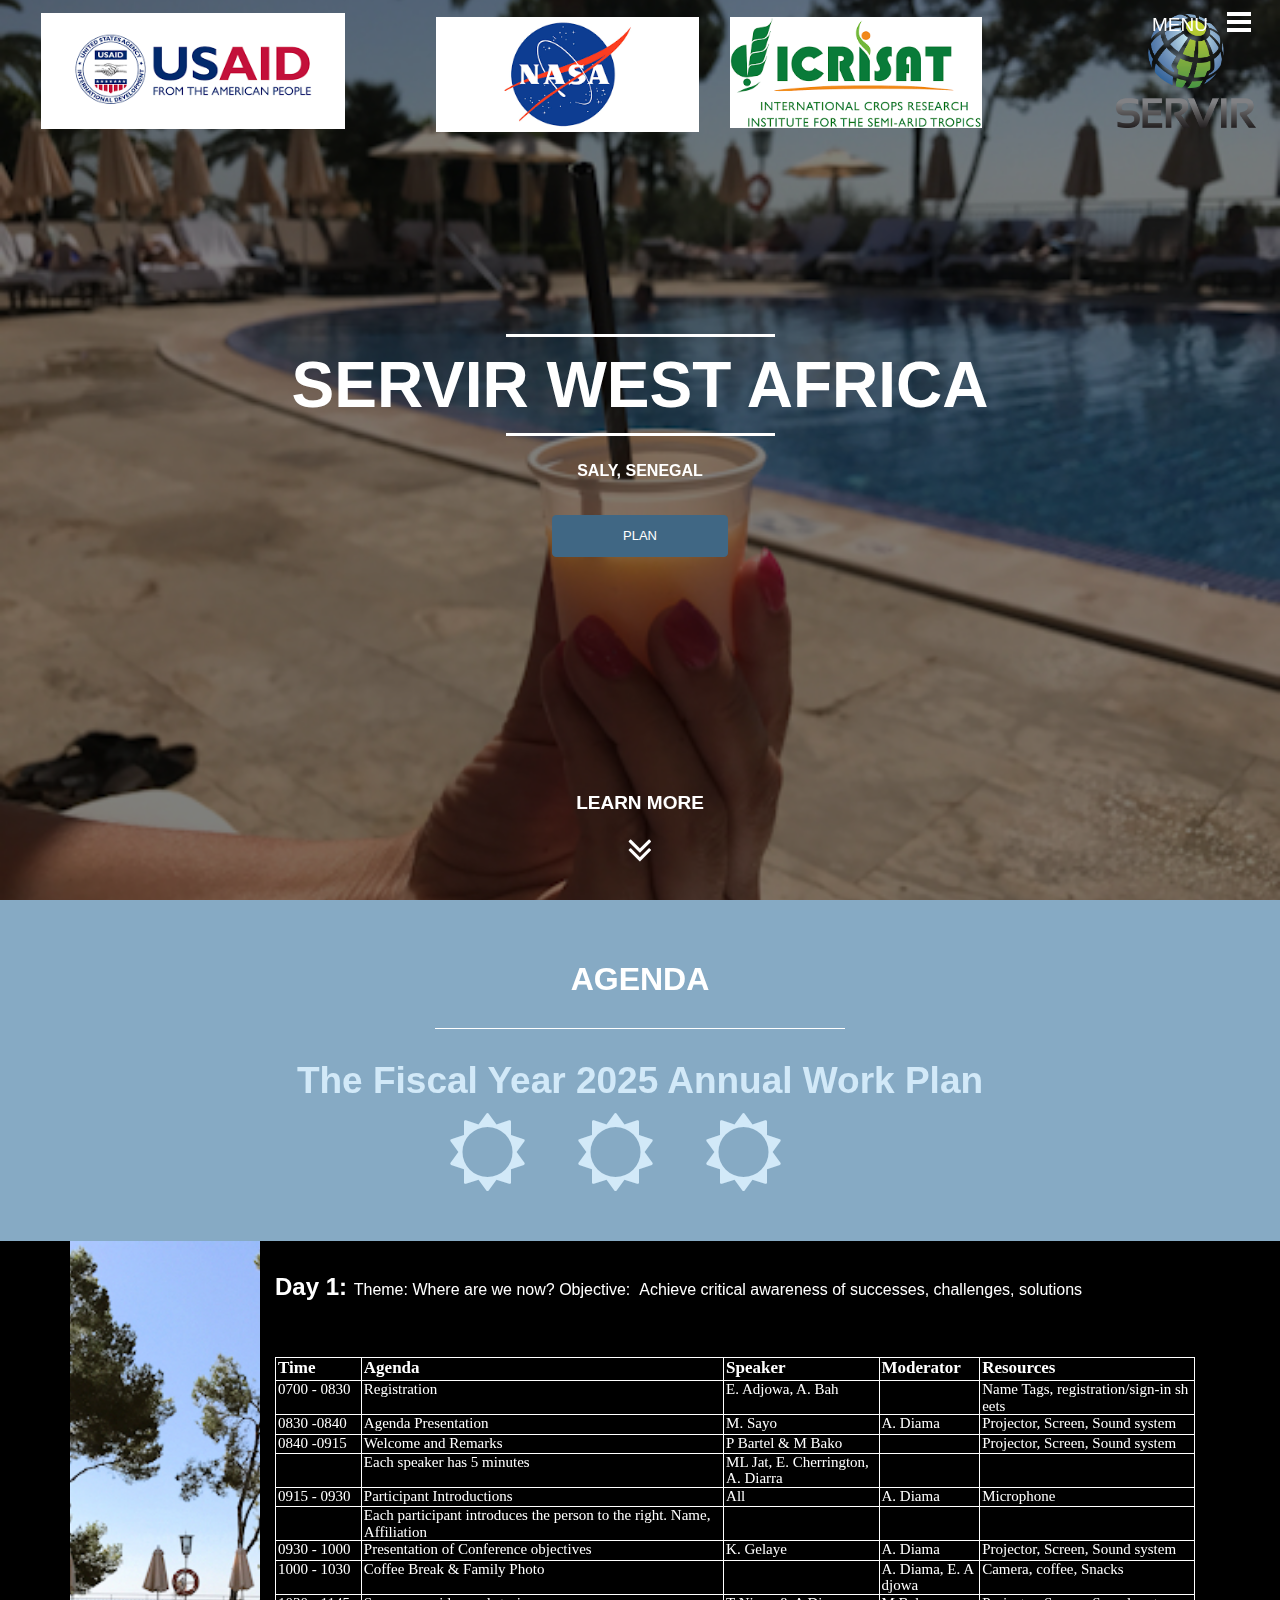
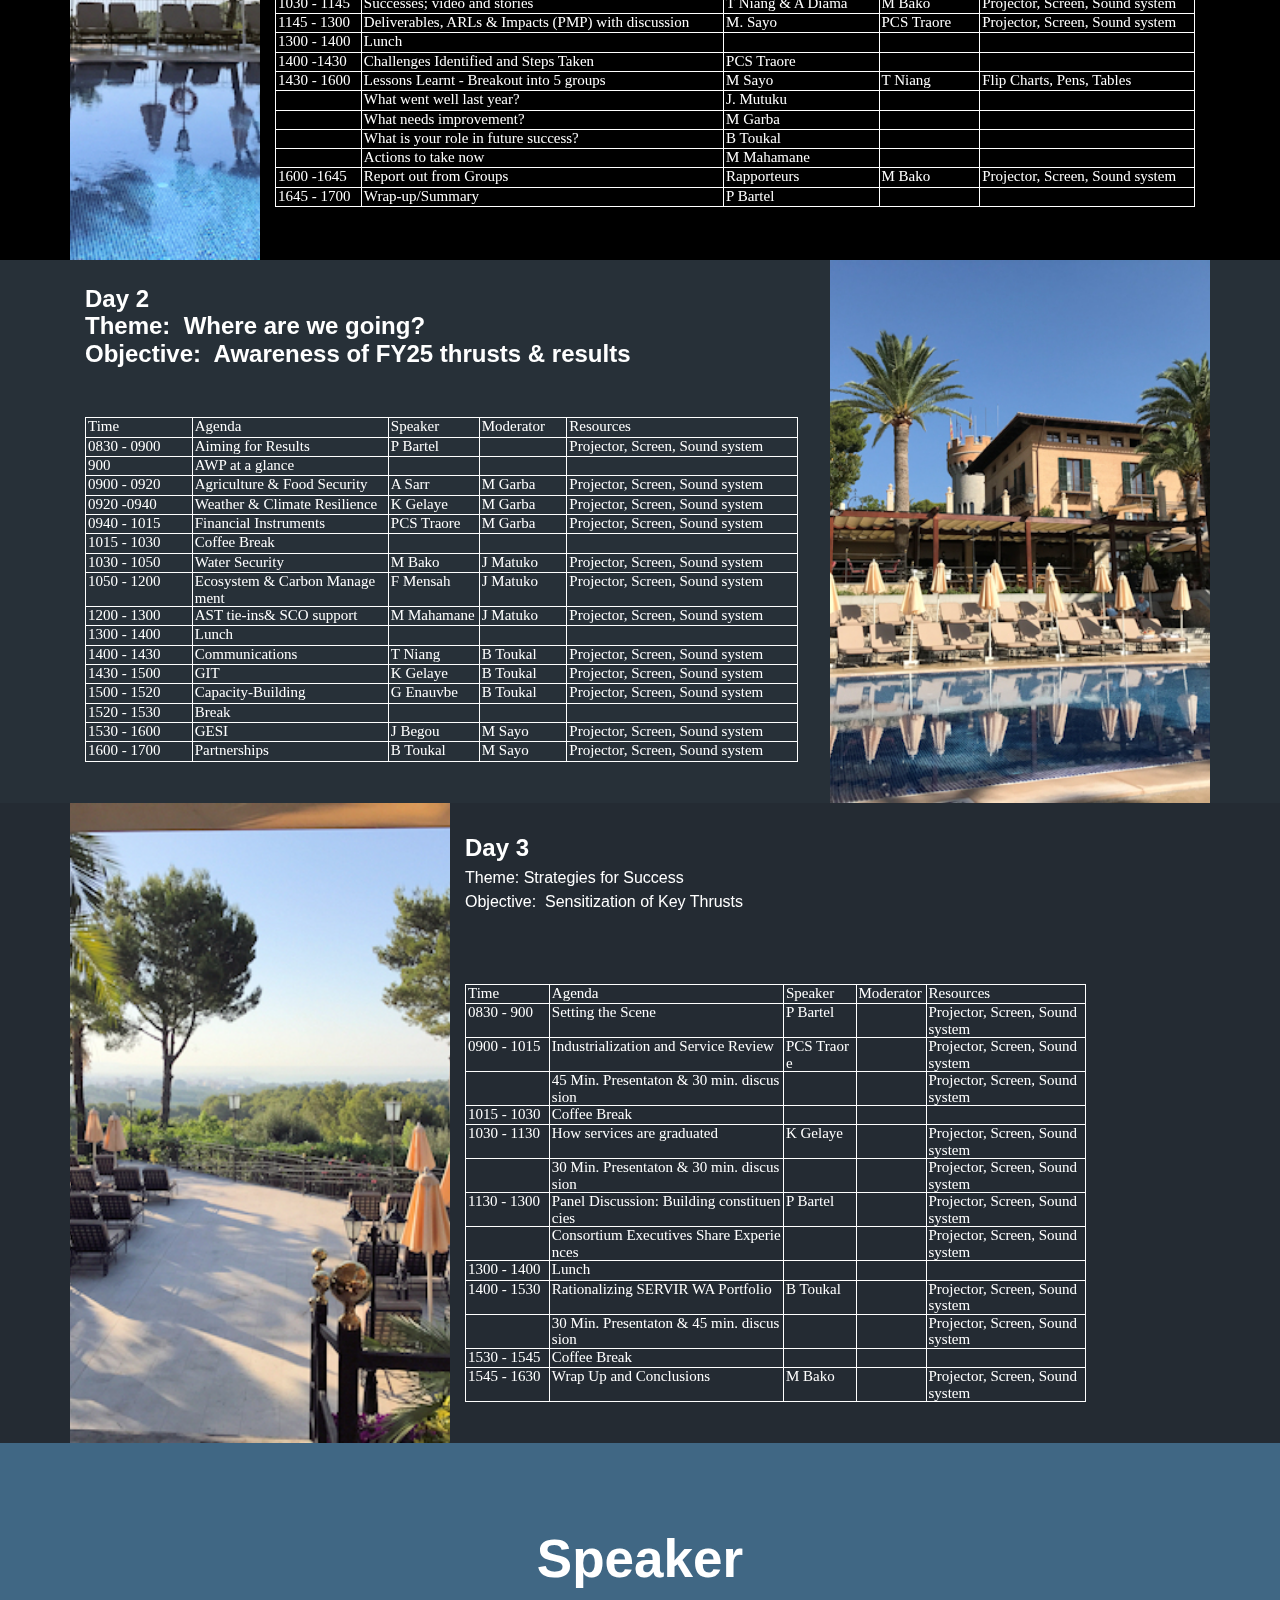
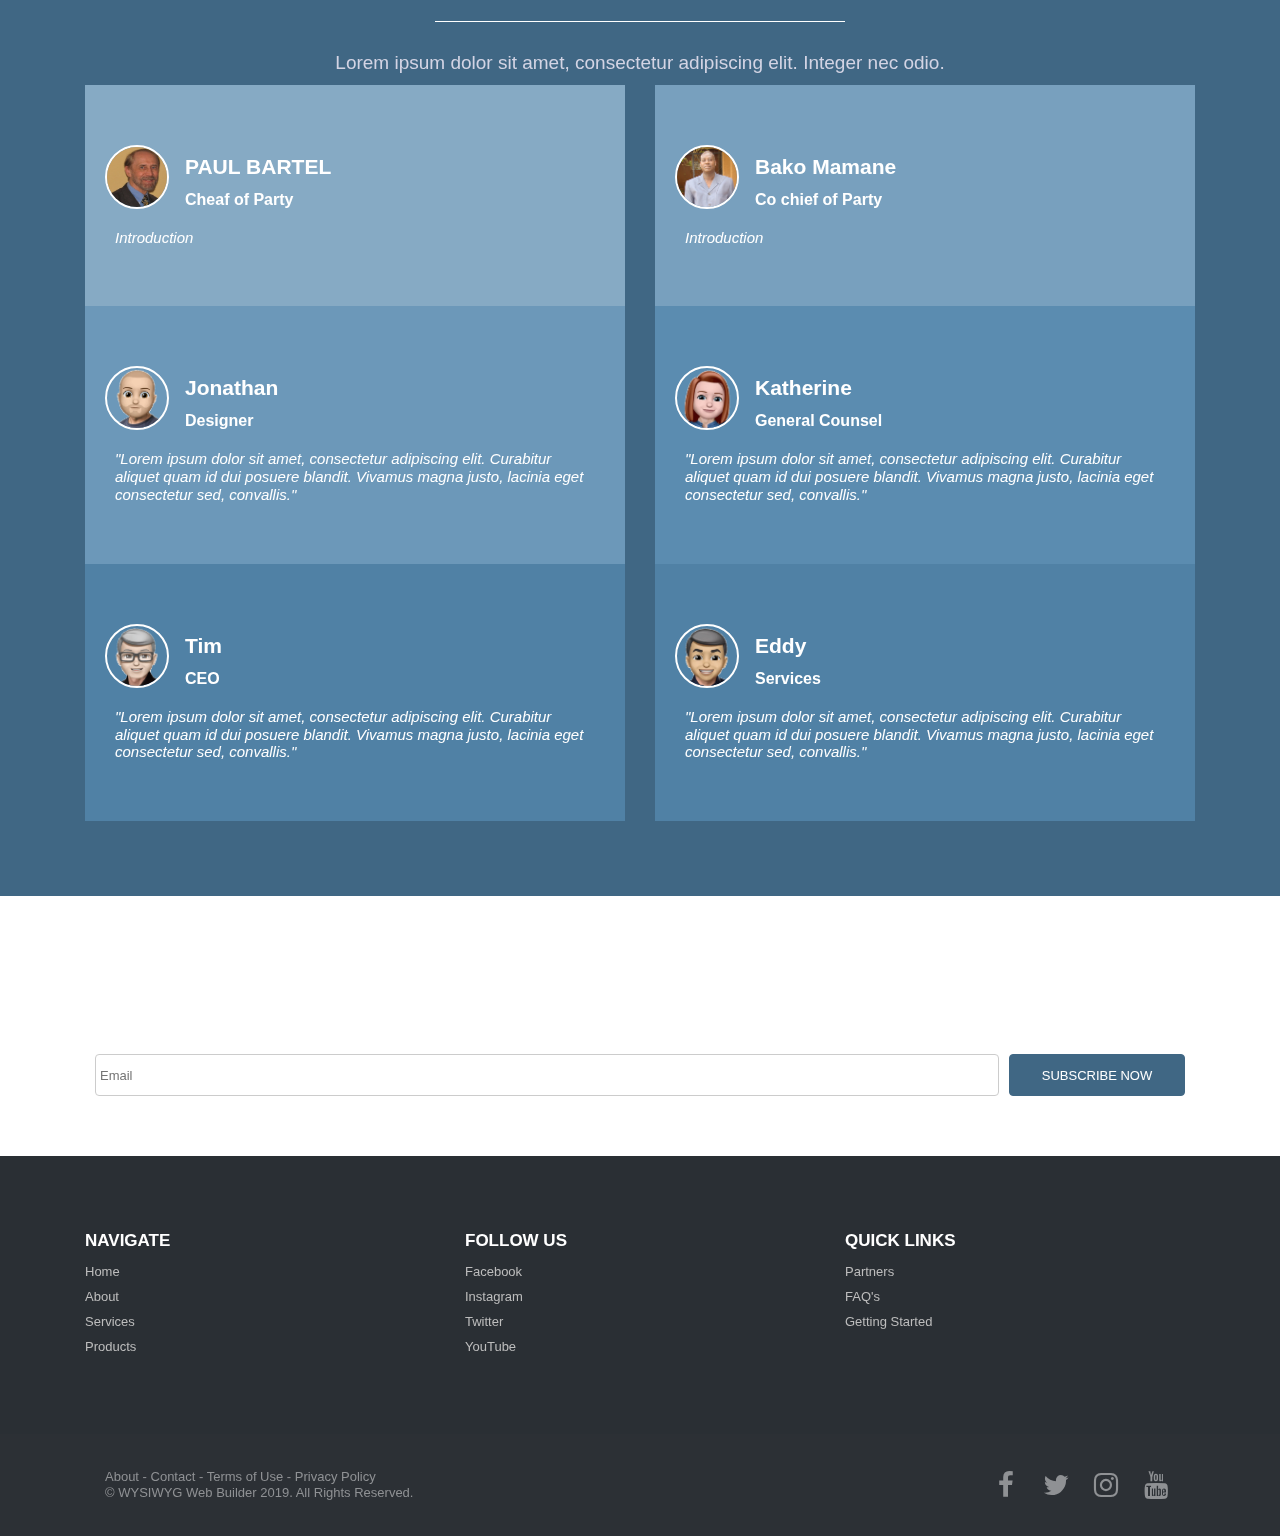
<file: docs/SERVIR ANNUAL WORK PLAN.html>
<!doctype html>
<html>
<head>
<meta charset="utf-8">
<title>At The Pool</title>
<meta name="generator" content="WYSIWYG Web Builder 18 - http://www.wysiwygwebbuilder.com">
<meta name="viewport" content="width=device-width, initial-scale=1.0">
<link href="css/font-awesome.min.css" rel="stylesheet">
<link href="css/atthepool.css" rel="stylesheet">
<link href="css/SERVIR ANNUAL WORK PLAN.css" rel="stylesheet">
<script src="jquery-1.12.4.min.js"></script>
<script src="skrollr.min.js"></script>
<script src="wb.panel.min.js"></script>
<script src="jquery-ui.min.js"></script>
<script src="wwb18.min.js"></script>
<script src="SERVIR ANNUAL WORK PLAN.js"></script>
</head>
<body>
   <div id="wb_header" data--800-top="background-color:rgba(43,52,61,1.0);" data-top="background-color:rgba(43,52,61,0.00);">
      <div id="header">
         <div class="row">
            <div class="col-1">
            </div>
            <div class="col-2">
               <label for="" id="headerLabel" onclick="TogglePanel('headerMenu', event);return false;" style="display:inline-block;width:232px;line-height:21px;z-index:0;">MENU</label>
               <nav id="wb_headerMenu" style="display:inline-block;width:53px;height:49px;z-index:1;">
                  <a href="#headerMenu_markup" id="headerMenu">
                     <span class="line"></span>
                     <span class="line"></span>
                     <span class="line"></span>
                  </a>
                  <div id="headerMenu_markup">
                     <ul role="menu">
                        <li role="menuitem"><a href="#home" class="nav-link">HOME</a></li>
                        <li role="menuitem"><a href="#banner" class="nav-link">ABOUT</a></li>
                        <li role="menuitem"><a href="#infoBlock1" class="nav-link">BLOG</a></li>
                        <li role="menuitem"><a href="#reviews" class="nav-link">REVIEWS</a></li>
                        <li role="menuitem"><a href="#links" class="nav-link">LINKS</a></li>
                     </ul>
                  </div>
               </nav>
            </div>
         </div>
      </div>
   </div>
   <div id="arrow">
      <div id="wb_Heading7" style="display:inline-block;width:400px;z-index:2;">
         <h1 id="Heading7">LEARN MORE</h1>
      </div>
      <div id="wb_FontAwesomeIcon6" style="display:inline-block;width:42px;height:40px;text-align:center;z-index:3;">
         <a href="#banner"><div id="FontAwesomeIcon6"><i class="fa fa-angle-double-down"></i></div></a>
      </div>
   </div>
   <div id="wb_home">
      <div id="home-overlay"></div>
      <div id="home">
         <hr id="homeLine1" style="display:block;width:269px;">
         <div id="wb_homeHeading1" style="display:inline-block;z-index:5;">
            <h1 id="homeHeading1">SERVIR WEST AFRICA </h1>
         </div>
         <hr id="homeLine2" style="display:block;width:269px;">
         <div id="wb_homeHeading2" style="display:inline-block;width:379px;z-index:7;">
            <h1 id="homeHeading2">SALY, SENEGAL</h1>
         </div>
         <a id="homeButton" href="#newsletter" style="display:block;width:176px;height:42px;z-index:8;">PLAN</a>
      </div>
   </div>
   <div id="wb_banner">
      <div id="banner">
         <div class="row">
            <div class="col-1">
               <div id="wb_bannerHeading1" style="display:inline-block;width:100%;z-index:9;">
                  <h1 id="bannerHeading1">AGENDA</h1>
               </div>
               <hr id="bannerLine" style="display:inline-block;width:410px;z-index:10;">
               <div id="wb_bannerHeading2" style="display:inline-block;width:100%;z-index:11;">
                  <h2 id="bannerHeading2">The Fiscal Year 2025 Annual Work Plan <br></h2>
               </div>
               <div id="wb_bannerIcon1" style="display:inline-block;width:78px;height:78px;text-align:center;z-index:12;">
                  <div id="bannerIcon1"><i class="fa fa-sun-o"></i></div>
               </div>
               <div id="wb_Icon1" style="display:inline-block;width:78px;height:78px;text-align:center;z-index:13;">
                  <div id="Icon1"><i class="fa fa-sun-o"></i></div>
               </div>
               <div id="wb_Icon2" style="display:inline-block;width:78px;height:78px;text-align:center;z-index:14;">
                  <div id="Icon2"><i class="fa fa-sun-o"></i></div>
               </div>
            </div>
         </div>
      </div>
   </div>
   <div id="wb_infoBlock1">
      <div id="infoBlock1">
         <div class="col-1">
         </div>
         <div class="col-2">
            <div id="wb_infoBlock1Text">
               <p style="margin:6.67px 0 6.67px 0;font-size:13px;line-height:16px;"><span style="font-size:24px;line-height:27.5px;font-weight:bold;">Day 1</span><span style="font-size:24px;line-height:27.5px;font-weight:bold;">: </span><span style="font-size:16px;line-height:18px;">Theme: Where are we now?</span><span style="font-size:16px;line-height:18px;">&nbsp;</span><span style="font-size:16px;line-height:18px;">Objective: </span><span style="font-size:16px;line-height:18px;">&nbsp;</span><span style="font-size:16px;line-height:18px;">Achieve critical awareness of successes, challenges, solutions</span></p>
            </div>
            <div id="wb_Text2">
               <table style="box-sizing:border-box;table-layout:fixed;word-break:break-all;border-collapse:collapse;border-spacing:0px;margin:0 0 0 0px;">
                  <tbody>
                     <tr>
                        <td style="border-width:1px;border-color:#FFFFFF;border-style:solid;padding:0 2px 0 2px;width:89.27px;height:22.47px;vertical-align:top;"><p style="line-height:20px;font-weight:bold;color:#FFFFFF;">Time</p>
                        </td>
                        <td style="border-width:1px;border-color:#FFFFFF;border-style:solid;padding:0 2px 0 2px;width:400.6px;height:22.47px;vertical-align:top;"><p style="line-height:20px;font-weight:bold;color:#FFFFFF;">Agenda&nbsp; </p>
                        </td>
                        <td style="border-width:1px;border-color:#FFFFFF;border-style:solid;padding:0 2px 0 2px;width:167.27px;height:22.47px;vertical-align:top;"><p style="line-height:20px;font-weight:bold;color:#FFFFFF;">Speaker</p>
                        </td>
                        <td style="border-width:1px;border-color:#FFFFFF;border-style:solid;padding:0 2px 0 2px;width:105.67px;height:22.47px;vertical-align:top;"><p style="line-height:20px;font-weight:bold;color:#FFFFFF;">Moderator</p>
                        </td>
                        <td style="border-width:1px;border-color:#FFFFFF;border-style:solid;padding:0 2px 0 2px;width:234.67px;height:22.47px;vertical-align:top;"><p style="line-height:20px;font-weight:bold;color:#FFFFFF;">Resources</p>
                        </td>
                     </tr>
                     <tr>
                        <td style="border-width:1px;border-color:#FFFFFF;border-style:solid;padding:0 2px 0 2px;width:89.27px;height:18.33px;vertical-align:top;"><p style="font-size:15px;line-height:16.5px;color:#FFFFFF;">0700 - 0830</p>
                        </td>
                        <td style="border-width:1px;border-color:#FFFFFF;border-style:solid;padding:0 2px 0 2px;width:400.6px;height:18.33px;vertical-align:top;"><p style="font-size:15px;line-height:16.5px;color:#FFFFFF;">Registration</p>
                        </td>
                        <td style="border-width:1px;border-color:#FFFFFF;border-style:solid;padding:0 2px 0 2px;width:167.27px;height:18.33px;vertical-align:top;"><p style="font-size:15px;line-height:16.5px;color:#FFFFFF;">E. Adjowa, A. Bah</p>
                        </td>
                        <td style="border-width:1px;border-color:#FFFFFF;border-style:solid;padding:0 2px 0 2px;width:105.67px;height:18.33px;vertical-align:top;"><p style="font-size:15px;line-height:16.5px;">&nbsp;</p>
                        </td>
                        <td style="border-width:1px;border-color:#FFFFFF;border-style:solid;padding:0 2px 0 2px;width:234.67px;height:18.33px;vertical-align:top;"><p style="font-size:15px;line-height:16.5px;color:#FFFFFF;">Name Tags, registration/sign-in sheets</p>
                        </td>
                     </tr>
                     <tr>
                        <td style="border-width:1px;border-color:#FFFFFF;border-style:solid;padding:0 2px 0 2px;width:89.27px;height:18.33px;vertical-align:top;"><p style="font-size:15px;line-height:16.5px;color:#FFFFFF;">0830 -0840</p>
                        </td>
                        <td style="border-width:1px;border-color:#FFFFFF;border-style:solid;padding:0 2px 0 2px;width:400.6px;height:18.33px;vertical-align:top;"><p style="font-size:15px;line-height:16.5px;color:#FFFFFF;">Agenda Presentation</p>
                        </td>
                        <td style="border-width:1px;border-color:#FFFFFF;border-style:solid;padding:0 2px 0 2px;width:167.27px;height:18.33px;vertical-align:top;"><p style="font-size:15px;line-height:16.5px;color:#FFFFFF;">M. Sayo</p>
                        </td>
                        <td style="border-width:1px;border-color:#FFFFFF;border-style:solid;padding:0 2px 0 2px;width:105.67px;height:18.33px;vertical-align:top;"><p style="font-size:15px;line-height:16.5px;color:#FFFFFF;">A. Diama</p>
                        </td>
                        <td style="border-width:1px;border-color:#FFFFFF;border-style:solid;padding:0 2px 0 2px;width:234.67px;height:18.33px;vertical-align:top;"><p style="font-size:15px;line-height:16.5px;color:#FFFFFF;">Projector, Screen, Sound system</p>
                        </td>
                     </tr>
                     <tr>
                        <td style="border-width:1px;border-color:#FFFFFF;border-style:solid;padding:0 2px 0 2px;width:89.27px;height:18.33px;vertical-align:top;"><p style="font-size:15px;line-height:16.5px;color:#FFFFFF;">0840 -0915</p>
                        </td>
                        <td style="border-width:1px;border-color:#FFFFFF;border-style:solid;padding:0 2px 0 2px;width:400.6px;height:18.33px;vertical-align:top;"><p style="font-size:15px;line-height:16.5px;color:#FFFFFF;">Welcome and Remarks</p>
                        </td>
                        <td style="border-width:1px;border-color:#FFFFFF;border-style:solid;padding:0 2px 0 2px;width:167.27px;height:18.33px;vertical-align:top;"><p style="font-size:15px;line-height:16.5px;color:#FFFFFF;">P Bartel &amp; M Bako</p>
                        </td>
                        <td style="border-width:1px;border-color:#FFFFFF;border-style:solid;padding:0 2px 0 2px;width:105.67px;height:18.33px;vertical-align:top;"><p style="font-size:15px;line-height:16.5px;">&nbsp;</p>
                        </td>
                        <td style="border-width:1px;border-color:#FFFFFF;border-style:solid;padding:0 2px 0 2px;width:234.67px;height:18.33px;vertical-align:top;"><p style="font-size:15px;line-height:16.5px;color:#FFFFFF;">Projector, Screen, Sound system</p>
                        </td>
                     </tr>
                     <tr>
                        <td style="border-width:1px;border-color:#FFFFFF;border-style:solid;padding:0 2px 0 2px;width:89.27px;height:18.33px;vertical-align:top;"><p style="font-size:15px;line-height:16.5px;">&nbsp;</p>
                        </td>
                        <td style="border-width:1px;border-color:#FFFFFF;border-style:solid;padding:0 2px 0 2px;width:400.6px;height:18.33px;vertical-align:top;"><p style="font-size:15px;line-height:16.5px;color:#FFFFFF;">Each speaker has 5 minutes</p>
                        </td>
                        <td style="border-width:1px;border-color:#FFFFFF;border-style:solid;padding:0 2px 0 2px;width:167.27px;height:18.33px;vertical-align:top;"><p style="font-size:15px;line-height:16.5px;color:#FFFFFF;">ML Jat, E. Cherrington, A. Diarra</p>
                        </td>
                        <td style="border-width:1px;border-color:#FFFFFF;border-style:solid;padding:0 2px 0 2px;width:105.67px;height:18.33px;vertical-align:top;"><p style="font-size:15px;line-height:16.5px;">&nbsp;</p>
                        </td>
                        <td style="border-width:1px;border-color:#FFFFFF;border-style:solid;padding:0 2px 0 2px;width:234.67px;height:18.33px;vertical-align:top;"><p style="font-size:15px;line-height:16.5px;">&nbsp;</p>
                        </td>
                     </tr>
                     <tr>
                        <td style="border-width:1px;border-color:#FFFFFF;border-style:solid;padding:0 2px 0 2px;width:89.27px;height:18.33px;vertical-align:top;"><p style="font-size:15px;line-height:16.5px;color:#FFFFFF;">0915 - 0930</p>
                        </td>
                        <td style="border-width:1px;border-color:#FFFFFF;border-style:solid;padding:0 2px 0 2px;width:400.6px;height:18.33px;vertical-align:top;"><p style="font-size:15px;line-height:16.5px;color:#FFFFFF;">Participant Introductions</p>
                        </td>
                        <td style="border-width:1px;border-color:#FFFFFF;border-style:solid;padding:0 2px 0 2px;width:167.27px;height:18.33px;vertical-align:top;"><p style="font-size:15px;line-height:16.5px;color:#FFFFFF;">All</p>
                        </td>
                        <td style="border-width:1px;border-color:#FFFFFF;border-style:solid;padding:0 2px 0 2px;width:105.67px;height:18.33px;vertical-align:top;"><p style="font-size:15px;line-height:16.5px;color:#FFFFFF;">A. Diama</p>
                        </td>
                        <td style="border-width:1px;border-color:#FFFFFF;border-style:solid;padding:0 2px 0 2px;width:234.67px;height:18.33px;vertical-align:top;"><p style="font-size:15px;line-height:16.5px;color:#FFFFFF;">Microphone</p>
                        </td>
                     </tr>
                     <tr>
                        <td style="border-width:1px;border-color:#FFFFFF;border-style:solid;padding:0 2px 0 2px;width:89.27px;height:18.33px;vertical-align:top;"><p style="font-size:15px;line-height:16.5px;">&nbsp;</p>
                        </td>
                        <td style="border-width:1px;border-color:#FFFFFF;border-style:solid;padding:0 2px 0 2px;width:400.6px;height:18.33px;vertical-align:top;"><p style="font-size:15px;line-height:16.5px;color:#FFFFFF;">Each participant introduces the person to the right. Name, Affiliation</p>
                        </td>
                        <td style="border-width:1px;border-color:#FFFFFF;border-style:solid;padding:0 2px 0 2px;width:167.27px;height:18.33px;vertical-align:top;"><p style="font-size:15px;line-height:16.5px;">&nbsp;</p>
                        </td>
                        <td style="border-width:1px;border-color:#FFFFFF;border-style:solid;padding:0 2px 0 2px;width:105.67px;height:18.33px;vertical-align:top;"><p style="font-size:15px;line-height:16.5px;">&nbsp;</p>
                        </td>
                        <td style="border-width:1px;border-color:#FFFFFF;border-style:solid;padding:0 2px 0 2px;width:234.67px;height:18.33px;vertical-align:top;"><p style="font-size:15px;line-height:16.5px;">&nbsp;</p>
                        </td>
                     </tr>
                     <tr>
                        <td style="border-width:1px;border-color:#FFFFFF;border-style:solid;padding:0 2px 0 2px;width:89.27px;height:18.33px;vertical-align:top;"><p style="font-size:15px;line-height:16.5px;color:#FFFFFF;">0930 - 1000</p>
                        </td>
                        <td style="border-width:1px;border-color:#FFFFFF;border-style:solid;padding:0 2px 0 2px;width:400.6px;height:18.33px;vertical-align:top;"><p style="font-size:15px;line-height:16.5px;color:#FFFFFF;">Presentation of Conference objectives</p>
                        </td>
                        <td style="border-width:1px;border-color:#FFFFFF;border-style:solid;padding:0 2px 0 2px;width:167.27px;height:18.33px;vertical-align:top;"><p style="font-size:15px;line-height:16.5px;color:#FFFFFF;">K. Gelaye</p>
                        </td>
                        <td style="border-width:1px;border-color:#FFFFFF;border-style:solid;padding:0 2px 0 2px;width:105.67px;height:18.33px;vertical-align:top;"><p style="font-size:15px;line-height:16.5px;color:#FFFFFF;">A. Diama</p>
                        </td>
                        <td style="border-width:1px;border-color:#FFFFFF;border-style:solid;padding:0 2px 0 2px;width:234.67px;height:18.33px;vertical-align:top;"><p style="font-size:15px;line-height:16.5px;color:#FFFFFF;">Projector, Screen, Sound system</p>
                        </td>
                     </tr>
                     <tr>
                        <td style="border-width:1px;border-color:#FFFFFF;border-style:solid;padding:0 2px 0 2px;width:89.27px;height:18.33px;vertical-align:top;"><p style="font-size:15px;line-height:16.5px;color:#FFFFFF;">1000 - 1030</p>
                        </td>
                        <td style="border-width:1px;border-color:#FFFFFF;border-style:solid;padding:0 2px 0 2px;width:400.6px;height:18.33px;vertical-align:top;"><p style="font-size:15px;line-height:16.5px;color:#FFFFFF;">Coffee Break &amp; Family Photo</p>
                        </td>
                        <td style="border-width:1px;border-color:#FFFFFF;border-style:solid;padding:0 2px 0 2px;width:167.27px;height:18.33px;vertical-align:top;"><p style="font-size:15px;line-height:16.5px;">&nbsp;</p>
                        </td>
                        <td style="border-width:1px;border-color:#FFFFFF;border-style:solid;padding:0 2px 0 2px;width:105.67px;height:18.33px;vertical-align:top;"><p style="font-size:15px;line-height:16.5px;color:#FFFFFF;">A. Diama, E. Adjowa</p>
                        </td>
                        <td style="border-width:1px;border-color:#FFFFFF;border-style:solid;padding:0 2px 0 2px;width:234.67px;height:18.33px;vertical-align:top;"><p style="font-size:15px;line-height:16.5px;color:#FFFFFF;">Camera, coffee, Snacks</p>
                        </td>
                     </tr>
                     <tr>
                        <td style="border-width:1px;border-color:#FFFFFF;border-style:solid;padding:0 2px 0 2px;width:89.27px;height:18.33px;vertical-align:top;"><p style="font-size:15px;line-height:16.5px;color:#FFFFFF;">1030 - 1145</p>
                        </td>
                        <td style="border-width:1px;border-color:#FFFFFF;border-style:solid;padding:0 2px 0 2px;width:400.6px;height:18.33px;vertical-align:top;"><p style="font-size:15px;line-height:16.5px;color:#FFFFFF;">Successes; video and stories</p>
                        </td>
                        <td style="border-width:1px;border-color:#FFFFFF;border-style:solid;padding:0 2px 0 2px;width:167.27px;height:18.33px;vertical-align:top;"><p style="font-size:15px;line-height:16.5px;color:#FFFFFF;">T Niang &amp; A Diama</p>
                        </td>
                        <td style="border-width:1px;border-color:#FFFFFF;border-style:solid;padding:0 2px 0 2px;width:105.67px;height:18.33px;vertical-align:top;"><p style="font-size:15px;line-height:16.5px;color:#FFFFFF;">M Bako</p>
                        </td>
                        <td style="border-width:1px;border-color:#FFFFFF;border-style:solid;padding:0 2px 0 2px;width:234.67px;height:18.33px;vertical-align:top;"><p style="font-size:15px;line-height:16.5px;color:#FFFFFF;">Projector, Screen, Sound system</p>
                        </td>
                     </tr>
                     <tr>
                        <td style="border-width:1px;border-color:#FFFFFF;border-style:solid;padding:0 2px 0 2px;width:89.27px;height:18.33px;vertical-align:top;"><p style="font-size:15px;line-height:16.5px;color:#FFFFFF;">1145 - 1300</p>
                        </td>
                        <td style="border-width:1px;border-color:#FFFFFF;border-style:solid;padding:0 2px 0 2px;width:400.6px;height:18.33px;vertical-align:top;"><p style="font-size:15px;line-height:16.5px;color:#FFFFFF;">Deliverables, ARLs &amp; Impacts (PMP) with discussion</p>
                        </td>
                        <td style="border-width:1px;border-color:#FFFFFF;border-style:solid;padding:0 2px 0 2px;width:167.27px;height:18.33px;vertical-align:top;"><p style="font-size:15px;line-height:16.5px;color:#FFFFFF;">M. Sayo</p>
                        </td>
                        <td style="border-width:1px;border-color:#FFFFFF;border-style:solid;padding:0 2px 0 2px;width:105.67px;height:18.33px;vertical-align:top;"><p style="font-size:15px;line-height:16.5px;color:#FFFFFF;">PCS Traore</p>
                        </td>
                        <td style="border-width:1px;border-color:#FFFFFF;border-style:solid;padding:0 2px 0 2px;width:234.67px;height:18.33px;vertical-align:top;"><p style="font-size:15px;line-height:16.5px;color:#FFFFFF;">Projector, Screen, Sound system</p>
                        </td>
                     </tr>
                     <tr>
                        <td style="border-width:1px;border-color:#FFFFFF;border-style:solid;padding:0 2px 0 2px;width:89.27px;height:18.33px;vertical-align:top;"><p style="font-size:15px;line-height:16.5px;color:#FFFFFF;">1300 - 1400 </p>
                        </td>
                        <td style="border-width:1px;border-color:#FFFFFF;border-style:solid;padding:0 2px 0 2px;width:400.6px;height:18.33px;vertical-align:top;"><p style="font-size:15px;line-height:16.5px;color:#FFFFFF;">Lunch</p>
                        </td>
                        <td style="border-width:1px;border-color:#FFFFFF;border-style:solid;padding:0 2px 0 2px;width:167.27px;height:18.33px;vertical-align:top;"><p style="font-size:15px;line-height:16.5px;">&nbsp;</p>
                        </td>
                        <td style="border-width:1px;border-color:#FFFFFF;border-style:solid;padding:0 2px 0 2px;width:105.67px;height:18.33px;vertical-align:top;"><p style="font-size:15px;line-height:16.5px;">&nbsp;</p>
                        </td>
                        <td style="border-width:1px;border-color:#FFFFFF;border-style:solid;padding:0 2px 0 2px;width:234.67px;height:18.33px;vertical-align:top;"><p style="font-size:15px;line-height:16.5px;">&nbsp;</p>
                        </td>
                     </tr>
                     <tr>
                        <td style="border-width:1px;border-color:#FFFFFF;border-style:solid;padding:0 2px 0 2px;width:89.27px;height:18.33px;vertical-align:top;"><p style="font-size:15px;line-height:16.5px;color:#FFFFFF;">1400 -1430</p>
                        </td>
                        <td style="border-width:1px;border-color:#FFFFFF;border-style:solid;padding:0 2px 0 2px;width:400.6px;height:18.33px;vertical-align:top;"><p style="font-size:15px;line-height:16.5px;color:#FFFFFF;">Challenges Identified and Steps Taken</p>
                        </td>
                        <td style="border-width:1px;border-color:#FFFFFF;border-style:solid;padding:0 2px 0 2px;width:167.27px;height:18.33px;vertical-align:top;"><p style="font-size:15px;line-height:16.5px;color:#FFFFFF;">PCS Traore</p>
                        </td>
                        <td style="border-width:1px;border-color:#FFFFFF;border-style:solid;padding:0 2px 0 2px;width:105.67px;height:18.33px;vertical-align:top;"><p style="font-size:15px;line-height:16.5px;">&nbsp;</p>
                        </td>
                        <td style="border-width:1px;border-color:#FFFFFF;border-style:solid;padding:0 2px 0 2px;width:234.67px;height:18.33px;vertical-align:top;"><p style="font-size:15px;line-height:16.5px;">&nbsp;</p>
                        </td>
                     </tr>
                     <tr>
                        <td style="border-width:1px;border-color:#FFFFFF;border-style:solid;padding:0 2px 0 2px;width:89.27px;height:18.33px;vertical-align:top;"><p style="font-size:15px;line-height:16.5px;color:#FFFFFF;">1430 - 1600</p>
                        </td>
                        <td style="border-width:1px;border-color:#FFFFFF;border-style:solid;padding:0 2px 0 2px;width:400.6px;height:18.33px;vertical-align:top;"><p style="font-size:15px;line-height:16.5px;color:#FFFFFF;">Lessons Learnt - Breakout into 5 groups</p>
                        </td>
                        <td style="border-width:1px;border-color:#FFFFFF;border-style:solid;padding:0 2px 0 2px;width:167.27px;height:18.33px;vertical-align:top;"><p style="font-size:15px;line-height:16.5px;color:#FFFFFF;">M Sayo</p>
                        </td>
                        <td style="border-width:1px;border-color:#FFFFFF;border-style:solid;padding:0 2px 0 2px;width:105.67px;height:18.33px;vertical-align:top;"><p style="font-size:15px;line-height:16.5px;color:#FFFFFF;">T Niang</p>
                        </td>
                        <td style="border-width:1px;border-color:#FFFFFF;border-style:solid;padding:0 2px 0 2px;width:234.67px;height:18.33px;vertical-align:top;"><p style="font-size:15px;line-height:16.5px;color:#FFFFFF;">Flip Charts, Pens, Tables</p>
                        </td>
                     </tr>
                     <tr>
                        <td style="border-width:1px;border-color:#FFFFFF;border-style:solid;padding:0 2px 0 2px;width:89.27px;height:18.33px;vertical-align:top;"><p style="font-size:15px;line-height:16.5px;">&nbsp;</p>
                        </td>
                        <td style="border-width:1px;border-color:#FFFFFF;border-style:solid;padding:0 2px 0 2px;width:400.6px;height:18.33px;vertical-align:top;"><p style="font-size:15px;line-height:16.5px;color:#FFFFFF;">What went well last year?</p>
                        </td>
                        <td style="border-width:1px;border-color:#FFFFFF;border-style:solid;padding:0 2px 0 2px;width:167.27px;height:18.33px;vertical-align:top;"><p style="font-size:15px;line-height:16.5px;color:#FFFFFF;">J. Mutuku</p>
                        </td>
                        <td style="border-width:1px;border-color:#FFFFFF;border-style:solid;padding:0 2px 0 2px;width:105.67px;height:18.33px;vertical-align:top;"><p style="font-size:15px;line-height:16.5px;">&nbsp;</p>
                        </td>
                        <td style="border-width:1px;border-color:#FFFFFF;border-style:solid;padding:0 2px 0 2px;width:234.67px;height:18.33px;vertical-align:top;"><p style="font-size:15px;line-height:16.5px;">&nbsp;</p>
                        </td>
                     </tr>
                     <tr>
                        <td style="border-width:1px;border-color:#FFFFFF;border-style:solid;padding:0 2px 0 2px;width:89.27px;height:18.33px;vertical-align:top;"><p style="font-size:15px;line-height:16.5px;">&nbsp;</p>
                        </td>
                        <td style="border-width:1px;border-color:#FFFFFF;border-style:solid;padding:0 2px 0 2px;width:400.6px;height:18.33px;vertical-align:top;"><p style="font-size:15px;line-height:16.5px;color:#FFFFFF;">What needs improvement?</p>
                        </td>
                        <td style="border-width:1px;border-color:#FFFFFF;border-style:solid;padding:0 2px 0 2px;width:167.27px;height:18.33px;vertical-align:top;"><p style="font-size:15px;line-height:16.5px;color:#FFFFFF;">M Garba</p>
                        </td>
                        <td style="border-width:1px;border-color:#FFFFFF;border-style:solid;padding:0 2px 0 2px;width:105.67px;height:18.33px;vertical-align:top;"><p style="font-size:15px;line-height:16.5px;">&nbsp;</p>
                        </td>
                        <td style="border-width:1px;border-color:#FFFFFF;border-style:solid;padding:0 2px 0 2px;width:234.67px;height:18.33px;vertical-align:top;"><p style="font-size:15px;line-height:16.5px;">&nbsp;</p>
                        </td>
                     </tr>
                     <tr>
                        <td style="border-width:1px;border-color:#FFFFFF;border-style:solid;padding:0 2px 0 2px;width:89.27px;height:18.33px;vertical-align:top;"><p style="font-size:15px;line-height:16.5px;">&nbsp;</p>
                        </td>
                        <td style="border-width:1px;border-color:#FFFFFF;border-style:solid;padding:0 2px 0 2px;width:400.6px;height:18.33px;vertical-align:top;"><p style="font-size:15px;line-height:16.5px;color:#FFFFFF;">What is your role in future success?</p>
                        </td>
                        <td style="border-width:1px;border-color:#FFFFFF;border-style:solid;padding:0 2px 0 2px;width:167.27px;height:18.33px;vertical-align:top;"><p style="font-size:15px;line-height:16.5px;color:#FFFFFF;">B Toukal</p>
                        </td>
                        <td style="border-width:1px;border-color:#FFFFFF;border-style:solid;padding:0 2px 0 2px;width:105.67px;height:18.33px;vertical-align:top;"><p style="font-size:15px;line-height:16.5px;">&nbsp;</p>
                        </td>
                        <td style="border-width:1px;border-color:#FFFFFF;border-style:solid;padding:0 2px 0 2px;width:234.67px;height:18.33px;vertical-align:top;"><p style="font-size:15px;line-height:16.5px;">&nbsp;</p>
                        </td>
                     </tr>
                     <tr>
                        <td style="border-width:1px;border-color:#FFFFFF;border-style:solid;padding:0 2px 0 2px;width:89.27px;height:18.33px;vertical-align:top;"><p style="font-size:15px;line-height:16.5px;">&nbsp;</p>
                        </td>
                        <td style="border-width:1px;border-color:#FFFFFF;border-style:solid;padding:0 2px 0 2px;width:400.6px;height:18.33px;vertical-align:top;"><p style="font-size:15px;line-height:16.5px;color:#FFFFFF;">Actions to take now</p>
                        </td>
                        <td style="border-width:1px;border-color:#FFFFFF;border-style:solid;padding:0 2px 0 2px;width:167.27px;height:18.33px;vertical-align:top;"><p style="font-size:15px;line-height:16.5px;color:#FFFFFF;">M Mahamane</p>
                        </td>
                        <td style="border-width:1px;border-color:#FFFFFF;border-style:solid;padding:0 2px 0 2px;width:105.67px;height:18.33px;vertical-align:top;"><p style="font-size:15px;line-height:16.5px;">&nbsp;</p>
                        </td>
                        <td style="border-width:1px;border-color:#FFFFFF;border-style:solid;padding:0 2px 0 2px;width:234.67px;height:18.33px;vertical-align:top;"><p style="font-size:15px;line-height:16.5px;">&nbsp;</p>
                        </td>
                     </tr>
                     <tr>
                        <td style="border-width:1px;border-color:#FFFFFF;border-style:solid;padding:0 2px 0 2px;width:89.27px;height:18.33px;vertical-align:top;"><p style="font-size:15px;line-height:16.5px;color:#FFFFFF;">1600 -1645</p>
                        </td>
                        <td style="border-width:1px;border-color:#FFFFFF;border-style:solid;padding:0 2px 0 2px;width:400.6px;height:18.33px;vertical-align:top;"><p style="font-size:15px;line-height:16.5px;color:#FFFFFF;">Report out from Groups</p>
                        </td>
                        <td style="border-width:1px;border-color:#FFFFFF;border-style:solid;padding:0 2px 0 2px;width:167.27px;height:18.33px;vertical-align:top;"><p style="font-size:15px;line-height:16.5px;color:#FFFFFF;">Rapporteurs</p>
                        </td>
                        <td style="border-width:1px;border-color:#FFFFFF;border-style:solid;padding:0 2px 0 2px;width:105.67px;height:18.33px;vertical-align:top;"><p style="font-size:15px;line-height:16.5px;color:#FFFFFF;">M Bako</p>
                        </td>
                        <td style="border-width:1px;border-color:#FFFFFF;border-style:solid;padding:0 2px 0 2px;width:234.67px;height:18.33px;vertical-align:top;"><p style="font-size:15px;line-height:16.5px;color:#FFFFFF;">Projector, Screen, Sound system</p>
                        </td>
                     </tr>
                     <tr>
                        <td style="border-width:1px;border-color:#FFFFFF;border-style:solid;padding:0 2px 0 2px;width:89.27px;height:18.33px;vertical-align:top;"><p style="font-size:15px;line-height:16.5px;color:#FFFFFF;">1645 - 1700</p>
                        </td>
                        <td style="border-width:1px;border-color:#FFFFFF;border-style:solid;padding:0 2px 0 2px;width:400.6px;height:18.33px;vertical-align:top;"><p style="font-size:15px;line-height:16.5px;color:#FFFFFF;">Wrap-up/Summary</p>
                        </td>
                        <td style="border-width:1px;border-color:#FFFFFF;border-style:solid;padding:0 2px 0 2px;width:167.27px;height:18.33px;vertical-align:top;"><p style="font-size:15px;line-height:16.5px;color:#FFFFFF;">P Bartel</p>
                        </td>
                        <td style="border-width:1px;border-color:#FFFFFF;border-style:solid;padding:0 2px 0 2px;width:105.67px;height:18.33px;vertical-align:top;"><p style="font-size:15px;line-height:16.5px;">&nbsp;</p>
                        </td>
                        <td style="border-width:1px;border-color:#FFFFFF;border-style:solid;padding:0 2px 0 2px;width:234.67px;height:18.33px;vertical-align:top;"><p style="font-size:15px;line-height:16.5px;">&nbsp;</p>
                        </td>
                     </tr>
                  </tbody>
               </table>
               <p style="font-family:Arial;font-size:13px;line-height:16px;">&nbsp;</p>
            </div>
         </div>
      </div>
   </div>
   <div id="wb_infoBlock2">
      <div id="infoBlock2">
         <div class="col-1">
            <div id="wb_infoBlock2Text">
               <p style="font-size:24px;line-height:27.5px;font-weight:bold;">Day 2 </p>
               <p style="font-size:24px;line-height:27.5px;font-weight:bold;">Theme:&nbsp; Where are we going? </p>
               <p style="font-size:13px;line-height:16px;"><span style="font-size:24px;line-height:27.5px;font-weight:bold;">Objective:&nbsp; Awareness of FY25 thrusts &amp; results</span></p>
            </div>
            <div id="wb_Text1">
               <table style="box-sizing:border-box;table-layout:fixed;word-break:break-all;border-collapse:collapse;border-spacing:0px;margin:0 0 0 0px;">
                  <tbody>
                     <tr>
                        <td style="border-width:1px;border-color:#FFFFFF;border-style:solid;padding:0 2px 0 2px;width:101.73px;height:18.33px;vertical-align:top;"><p style="font-size:15px;line-height:16.5px;color:#FFFFFF;">Time</p>
                        </td>
                        <td style="border-width:1px;border-color:#FFFFFF;border-style:solid;padding:0 2px 0 2px;width:191.13px;height:18.33px;vertical-align:top;"><p style="font-size:15px;line-height:16.5px;color:#FFFFFF;">Agenda</p>
                        </td>
                        <td style="border-width:1px;border-color:#FFFFFF;border-style:solid;padding:0 2px 0 2px;width:85.87px;height:18.33px;vertical-align:top;"><p style="font-size:15px;line-height:16.5px;color:#FFFFFF;">Speaker</p>
                        </td>
                        <td style="border-width:1px;border-color:#FFFFFF;border-style:solid;padding:0 2px 0 2px;width:82.6px;height:18.33px;vertical-align:top;"><p style="font-size:15px;line-height:16.5px;color:#FFFFFF;">Moderator</p>
                        </td>
                        <td style="border-width:1px;border-color:#FFFFFF;border-style:solid;padding:0 2px 0 2px;width:225.87px;height:18.33px;vertical-align:top;"><p style="font-size:15px;line-height:16.5px;color:#FFFFFF;">Resources</p>
                        </td>
                     </tr>
                     <tr>
                        <td style="border-width:1px;border-color:#FFFFFF;border-style:solid;padding:0 2px 0 2px;width:101.73px;height:18.33px;vertical-align:top;"><p style="font-size:15px;line-height:16.5px;color:#FFFFFF;">0830 - 0900</p>
                        </td>
                        <td style="border-width:1px;border-color:#FFFFFF;border-style:solid;padding:0 2px 0 2px;width:191.13px;height:18.33px;vertical-align:top;"><p style="font-size:15px;line-height:16.5px;color:#FFFFFF;">Aiming for Results</p>
                        </td>
                        <td style="border-width:1px;border-color:#FFFFFF;border-style:solid;padding:0 2px 0 2px;width:85.87px;height:18.33px;vertical-align:top;"><p style="font-size:15px;line-height:16.5px;color:#FFFFFF;">P Bartel</p>
                        </td>
                        <td style="border-width:1px;border-color:#FFFFFF;border-style:solid;padding:0 2px 0 2px;width:82.6px;height:18.33px;vertical-align:top;"><p style="font-size:15px;line-height:16.5px;">&nbsp;</p>
                        </td>
                        <td style="border-width:1px;border-color:#FFFFFF;border-style:solid;padding:0 2px 0 2px;width:225.87px;height:18.33px;vertical-align:top;"><p style="font-size:15px;line-height:16.5px;color:#FFFFFF;">Projector, Screen, Sound system</p>
                        </td>
                     </tr>
                     <tr>
                        <td style="border-width:1px;border-color:#FFFFFF;border-style:solid;padding:0 2px 0 2px;width:101.73px;height:18.33px;vertical-align:top;"><p style="font-size:15px;line-height:16.5px;color:#FFFFFF;">900</p>
                        </td>
                        <td style="border-width:1px;border-color:#FFFFFF;border-style:solid;padding:0 2px 0 2px;width:191.13px;height:18.33px;vertical-align:top;"><p style="font-size:15px;line-height:16.5px;color:#FFFFFF;">AWP at a glance</p>
                        </td>
                        <td style="border-width:1px;border-color:#FFFFFF;border-style:solid;padding:0 2px 0 2px;width:85.87px;height:18.33px;vertical-align:top;"><p style="font-size:15px;line-height:16.5px;">&nbsp;</p>
                        </td>
                        <td style="border-width:1px;border-color:#FFFFFF;border-style:solid;padding:0 2px 0 2px;width:82.6px;height:18.33px;vertical-align:top;"><p style="font-size:15px;line-height:16.5px;">&nbsp;</p>
                        </td>
                        <td style="border-width:1px;border-color:#FFFFFF;border-style:solid;padding:0 2px 0 2px;width:225.87px;height:18.33px;vertical-align:top;"><p style="font-size:15px;line-height:16.5px;">&nbsp;</p>
                        </td>
                     </tr>
                     <tr>
                        <td style="border-width:1px;border-color:#FFFFFF;border-style:solid;padding:0 2px 0 2px;width:101.73px;height:18.33px;vertical-align:top;"><p style="font-size:15px;line-height:16.5px;color:#FFFFFF;">0900 - 0920</p>
                        </td>
                        <td style="border-width:1px;border-color:#FFFFFF;border-style:solid;padding:0 2px 0 2px;width:191.13px;height:18.33px;vertical-align:top;"><p style="font-size:15px;line-height:16.5px;color:#FFFFFF;">Agriculture &amp; Food Security</p>
                        </td>
                        <td style="border-width:1px;border-color:#FFFFFF;border-style:solid;padding:0 2px 0 2px;width:85.87px;height:18.33px;vertical-align:top;"><p style="font-size:15px;line-height:16.5px;color:#FFFFFF;">A Sarr</p>
                        </td>
                        <td style="border-width:1px;border-color:#FFFFFF;border-style:solid;padding:0 2px 0 2px;width:82.6px;height:18.33px;vertical-align:top;"><p style="font-size:15px;line-height:16.5px;color:#FFFFFF;">M Garba</p>
                        </td>
                        <td style="border-width:1px;border-color:#FFFFFF;border-style:solid;padding:0 2px 0 2px;width:225.87px;height:18.33px;vertical-align:top;"><p style="font-size:15px;line-height:16.5px;color:#FFFFFF;">Projector, Screen, Sound system</p>
                        </td>
                     </tr>
                     <tr>
                        <td style="border-width:1px;border-color:#FFFFFF;border-style:solid;padding:0 2px 0 2px;width:101.73px;height:18.33px;vertical-align:top;"><p style="font-size:15px;line-height:16.5px;color:#FFFFFF;">0920 -0940</p>
                        </td>
                        <td style="border-width:1px;border-color:#FFFFFF;border-style:solid;padding:0 2px 0 2px;width:191.13px;height:18.33px;vertical-align:top;"><p style="font-size:15px;line-height:16.5px;color:#FFFFFF;">Weather &amp; Climate Resilience</p>
                        </td>
                        <td style="border-width:1px;border-color:#FFFFFF;border-style:solid;padding:0 2px 0 2px;width:85.87px;height:18.33px;vertical-align:top;"><p style="font-size:15px;line-height:16.5px;color:#FFFFFF;">K Gelaye</p>
                        </td>
                        <td style="border-width:1px;border-color:#FFFFFF;border-style:solid;padding:0 2px 0 2px;width:82.6px;height:18.33px;vertical-align:top;"><p style="font-size:15px;line-height:16.5px;color:#FFFFFF;">M Garba</p>
                        </td>
                        <td style="border-width:1px;border-color:#FFFFFF;border-style:solid;padding:0 2px 0 2px;width:225.87px;height:18.33px;vertical-align:top;"><p style="font-size:15px;line-height:16.5px;color:#FFFFFF;">Projector, Screen, Sound system</p>
                        </td>
                     </tr>
                     <tr>
                        <td style="border-width:1px;border-color:#FFFFFF;border-style:solid;padding:0 2px 0 2px;width:101.73px;height:18.33px;vertical-align:top;"><p style="font-size:15px;line-height:16.5px;color:#FFFFFF;">0940 - 1015</p>
                        </td>
                        <td style="border-width:1px;border-color:#FFFFFF;border-style:solid;padding:0 2px 0 2px;width:191.13px;height:18.33px;vertical-align:top;"><p style="font-size:15px;line-height:16.5px;color:#FFFFFF;">Financial Instruments</p>
                        </td>
                        <td style="border-width:1px;border-color:#FFFFFF;border-style:solid;padding:0 2px 0 2px;width:85.87px;height:18.33px;vertical-align:top;"><p style="font-size:15px;line-height:16.5px;color:#FFFFFF;">PCS Traore</p>
                        </td>
                        <td style="border-width:1px;border-color:#FFFFFF;border-style:solid;padding:0 2px 0 2px;width:82.6px;height:18.33px;vertical-align:top;"><p style="font-size:15px;line-height:16.5px;color:#FFFFFF;">M Garba</p>
                        </td>
                        <td style="border-width:1px;border-color:#FFFFFF;border-style:solid;padding:0 2px 0 2px;width:225.87px;height:18.33px;vertical-align:top;"><p style="font-size:15px;line-height:16.5px;color:#FFFFFF;">Projector, Screen, Sound system</p>
                        </td>
                     </tr>
                     <tr>
                        <td style="border-width:1px;border-color:#FFFFFF;border-style:solid;padding:0 2px 0 2px;width:101.73px;height:18.33px;vertical-align:top;"><p style="font-size:15px;line-height:16.5px;color:#FFFFFF;">1015 - 1030</p>
                        </td>
                        <td style="border-width:1px;border-color:#FFFFFF;border-style:solid;padding:0 2px 0 2px;width:191.13px;height:18.33px;vertical-align:top;"><p style="font-size:15px;line-height:16.5px;color:#FFFFFF;">Coffee Break</p>
                        </td>
                        <td style="border-width:1px;border-color:#FFFFFF;border-style:solid;padding:0 2px 0 2px;width:85.87px;height:18.33px;vertical-align:top;"><p style="font-size:15px;line-height:16.5px;">&nbsp;</p>
                        </td>
                        <td style="border-width:1px;border-color:#FFFFFF;border-style:solid;padding:0 2px 0 2px;width:82.6px;height:18.33px;vertical-align:top;"><p style="font-size:15px;line-height:16.5px;">&nbsp;</p>
                        </td>
                        <td style="border-width:1px;border-color:#FFFFFF;border-style:solid;padding:0 2px 0 2px;width:225.87px;height:18.33px;vertical-align:top;"><p style="font-size:15px;line-height:16.5px;">&nbsp;</p>
                        </td>
                     </tr>
                     <tr>
                        <td style="border-width:1px;border-color:#FFFFFF;border-style:solid;padding:0 2px 0 2px;width:101.73px;height:18.33px;vertical-align:top;"><p style="font-size:15px;line-height:16.5px;color:#FFFFFF;">1030 - 1050</p>
                        </td>
                        <td style="border-width:1px;border-color:#FFFFFF;border-style:solid;padding:0 2px 0 2px;width:191.13px;height:18.33px;vertical-align:top;"><p style="font-size:15px;line-height:16.5px;color:#FFFFFF;">Water Security</p>
                        </td>
                        <td style="border-width:1px;border-color:#FFFFFF;border-style:solid;padding:0 2px 0 2px;width:85.87px;height:18.33px;vertical-align:top;"><p style="font-size:15px;line-height:16.5px;color:#FFFFFF;">M Bako</p>
                        </td>
                        <td style="border-width:1px;border-color:#FFFFFF;border-style:solid;padding:0 2px 0 2px;width:82.6px;height:18.33px;vertical-align:top;"><p style="font-size:15px;line-height:16.5px;color:#FFFFFF;">J Matuko</p>
                        </td>
                        <td style="border-width:1px;border-color:#FFFFFF;border-style:solid;padding:0 2px 0 2px;width:225.87px;height:18.33px;vertical-align:top;"><p style="font-size:15px;line-height:16.5px;color:#FFFFFF;">Projector, Screen, Sound system</p>
                        </td>
                     </tr>
                     <tr>
                        <td style="border-width:1px;border-color:#FFFFFF;border-style:solid;padding:0 2px 0 2px;width:101.73px;height:18.33px;vertical-align:top;"><p style="font-size:15px;line-height:16.5px;color:#FFFFFF;">1050 - 1200</p>
                        </td>
                        <td style="border-width:1px;border-color:#FFFFFF;border-style:solid;padding:0 2px 0 2px;width:191.13px;height:18.33px;vertical-align:top;"><p style="font-size:15px;line-height:16.5px;color:#FFFFFF;">Ecosystem &amp; Carbon Management</p>
                        </td>
                        <td style="border-width:1px;border-color:#FFFFFF;border-style:solid;padding:0 2px 0 2px;width:85.87px;height:18.33px;vertical-align:top;"><p style="font-size:15px;line-height:16.5px;color:#FFFFFF;">F Mensah</p>
                        </td>
                        <td style="border-width:1px;border-color:#FFFFFF;border-style:solid;padding:0 2px 0 2px;width:82.6px;height:18.33px;vertical-align:top;"><p style="font-size:15px;line-height:16.5px;color:#FFFFFF;">J Matuko</p>
                        </td>
                        <td style="border-width:1px;border-color:#FFFFFF;border-style:solid;padding:0 2px 0 2px;width:225.87px;height:18.33px;vertical-align:top;"><p style="font-size:15px;line-height:16.5px;color:#FFFFFF;">Projector, Screen, Sound system</p>
                        </td>
                     </tr>
                     <tr>
                        <td style="border-width:1px;border-color:#FFFFFF;border-style:solid;padding:0 2px 0 2px;width:101.73px;height:18.33px;vertical-align:top;"><p style="font-size:15px;line-height:16.5px;color:#FFFFFF;">1200 - 1300</p>
                        </td>
                        <td style="border-width:1px;border-color:#FFFFFF;border-style:solid;padding:0 2px 0 2px;width:191.13px;height:18.33px;vertical-align:top;"><p style="font-size:15px;line-height:16.5px;color:#FFFFFF;">AST tie-ins&amp; SCO support</p>
                        </td>
                        <td style="border-width:1px;border-color:#FFFFFF;border-style:solid;padding:0 2px 0 2px;width:85.87px;height:18.33px;vertical-align:top;"><p style="font-size:15px;line-height:16.5px;color:#FFFFFF;">M Mahamane</p>
                        </td>
                        <td style="border-width:1px;border-color:#FFFFFF;border-style:solid;padding:0 2px 0 2px;width:82.6px;height:18.33px;vertical-align:top;"><p style="font-size:15px;line-height:16.5px;color:#FFFFFF;">J Matuko</p>
                        </td>
                        <td style="border-width:1px;border-color:#FFFFFF;border-style:solid;padding:0 2px 0 2px;width:225.87px;height:18.33px;vertical-align:top;"><p style="font-size:15px;line-height:16.5px;color:#FFFFFF;">Projector, Screen, Sound system</p>
                        </td>
                     </tr>
                     <tr>
                        <td style="border-width:1px;border-color:#FFFFFF;border-style:solid;padding:0 2px 0 2px;width:101.73px;height:18.33px;vertical-align:top;"><p style="font-size:15px;line-height:16.5px;color:#FFFFFF;">1300 - 1400</p>
                        </td>
                        <td style="border-width:1px;border-color:#FFFFFF;border-style:solid;padding:0 2px 0 2px;width:191.13px;height:18.33px;vertical-align:top;"><p style="font-size:15px;line-height:16.5px;color:#FFFFFF;">Lunch</p>
                        </td>
                        <td style="border-width:1px;border-color:#FFFFFF;border-style:solid;padding:0 2px 0 2px;width:85.87px;height:18.33px;vertical-align:top;"><p style="font-size:15px;line-height:16.5px;">&nbsp;</p>
                        </td>
                        <td style="border-width:1px;border-color:#FFFFFF;border-style:solid;padding:0 2px 0 2px;width:82.6px;height:18.33px;vertical-align:top;"><p style="font-size:15px;line-height:16.5px;">&nbsp;</p>
                        </td>
                        <td style="border-width:1px;border-color:#FFFFFF;border-style:solid;padding:0 2px 0 2px;width:225.87px;height:18.33px;vertical-align:top;"><p style="font-size:15px;line-height:16.5px;">&nbsp;</p>
                        </td>
                     </tr>
                     <tr>
                        <td style="border-width:1px;border-color:#FFFFFF;border-style:solid;padding:0 2px 0 2px;width:101.73px;height:18.33px;vertical-align:top;"><p style="font-size:15px;line-height:16.5px;color:#FFFFFF;">1400 - 1430</p>
                        </td>
                        <td style="border-width:1px;border-color:#FFFFFF;border-style:solid;padding:0 2px 0 2px;width:191.13px;height:18.33px;vertical-align:top;"><p style="font-size:15px;line-height:16.5px;color:#FFFFFF;">Communications</p>
                        </td>
                        <td style="border-width:1px;border-color:#FFFFFF;border-style:solid;padding:0 2px 0 2px;width:85.87px;height:18.33px;vertical-align:top;"><p style="font-size:15px;line-height:16.5px;color:#FFFFFF;">T Niang</p>
                        </td>
                        <td style="border-width:1px;border-color:#FFFFFF;border-style:solid;padding:0 2px 0 2px;width:82.6px;height:18.33px;vertical-align:top;"><p style="font-size:15px;line-height:16.5px;color:#FFFFFF;">B Toukal</p>
                        </td>
                        <td style="border-width:1px;border-color:#FFFFFF;border-style:solid;padding:0 2px 0 2px;width:225.87px;height:18.33px;vertical-align:top;"><p style="font-size:15px;line-height:16.5px;color:#FFFFFF;">Projector, Screen, Sound system</p>
                        </td>
                     </tr>
                     <tr>
                        <td style="border-width:1px;border-color:#FFFFFF;border-style:solid;padding:0 2px 0 2px;width:101.73px;height:18.33px;vertical-align:top;"><p style="font-size:15px;line-height:16.5px;color:#FFFFFF;">1430 - 1500</p>
                        </td>
                        <td style="border-width:1px;border-color:#FFFFFF;border-style:solid;padding:0 2px 0 2px;width:191.13px;height:18.33px;vertical-align:top;"><p style="font-size:15px;line-height:16.5px;color:#FFFFFF;">GIT</p>
                        </td>
                        <td style="border-width:1px;border-color:#FFFFFF;border-style:solid;padding:0 2px 0 2px;width:85.87px;height:18.33px;vertical-align:top;"><p style="font-size:15px;line-height:16.5px;color:#FFFFFF;">K Gelaye</p>
                        </td>
                        <td style="border-width:1px;border-color:#FFFFFF;border-style:solid;padding:0 2px 0 2px;width:82.6px;height:18.33px;vertical-align:top;"><p style="font-size:15px;line-height:16.5px;color:#FFFFFF;">B Toukal</p>
                        </td>
                        <td style="border-width:1px;border-color:#FFFFFF;border-style:solid;padding:0 2px 0 2px;width:225.87px;height:18.33px;vertical-align:top;"><p style="font-size:15px;line-height:16.5px;color:#FFFFFF;">Projector, Screen, Sound system</p>
                        </td>
                     </tr>
                     <tr>
                        <td style="border-width:1px;border-color:#FFFFFF;border-style:solid;padding:0 2px 0 2px;width:101.73px;height:18.33px;vertical-align:top;"><p style="font-size:15px;line-height:16.5px;color:#FFFFFF;">1500 - 1520</p>
                        </td>
                        <td style="border-width:1px;border-color:#FFFFFF;border-style:solid;padding:0 2px 0 2px;width:191.13px;height:18.33px;vertical-align:top;"><p style="font-size:15px;line-height:16.5px;color:#FFFFFF;">Capacity-Building</p>
                        </td>
                        <td style="border-width:1px;border-color:#FFFFFF;border-style:solid;padding:0 2px 0 2px;width:85.87px;height:18.33px;vertical-align:top;"><p style="font-size:15px;line-height:16.5px;color:#FFFFFF;">G Enauvbe</p>
                        </td>
                        <td style="border-width:1px;border-color:#FFFFFF;border-style:solid;padding:0 2px 0 2px;width:82.6px;height:18.33px;vertical-align:top;"><p style="font-size:15px;line-height:16.5px;color:#FFFFFF;">B Toukal</p>
                        </td>
                        <td style="border-width:1px;border-color:#FFFFFF;border-style:solid;padding:0 2px 0 2px;width:225.87px;height:18.33px;vertical-align:top;"><p style="font-size:15px;line-height:16.5px;color:#FFFFFF;">Projector, Screen, Sound system</p>
                        </td>
                     </tr>
                     <tr>
                        <td style="border-width:1px;border-color:#FFFFFF;border-style:solid;padding:0 2px 0 2px;width:101.73px;height:18.33px;vertical-align:top;"><p style="font-size:15px;line-height:16.5px;color:#FFFFFF;">1520 - 1530</p>
                        </td>
                        <td style="border-width:1px;border-color:#FFFFFF;border-style:solid;padding:0 2px 0 2px;width:191.13px;height:18.33px;vertical-align:top;"><p style="font-size:15px;line-height:16.5px;color:#FFFFFF;">Break</p>
                        </td>
                        <td style="border-width:1px;border-color:#FFFFFF;border-style:solid;padding:0 2px 0 2px;width:85.87px;height:18.33px;vertical-align:top;"><p style="font-size:15px;line-height:16.5px;">&nbsp;</p>
                        </td>
                        <td style="border-width:1px;border-color:#FFFFFF;border-style:solid;padding:0 2px 0 2px;width:82.6px;height:18.33px;vertical-align:top;"><p style="font-size:15px;line-height:16.5px;">&nbsp;</p>
                        </td>
                        <td style="border-width:1px;border-color:#FFFFFF;border-style:solid;padding:0 2px 0 2px;width:225.87px;height:18.33px;vertical-align:top;"><p style="font-size:15px;line-height:16.5px;">&nbsp;</p>
                        </td>
                     </tr>
                     <tr>
                        <td style="border-width:1px;border-color:#FFFFFF;border-style:solid;padding:0 2px 0 2px;width:101.73px;height:18.33px;vertical-align:top;"><p style="font-size:15px;line-height:16.5px;color:#FFFFFF;">1530 - 1600</p>
                        </td>
                        <td style="border-width:1px;border-color:#FFFFFF;border-style:solid;padding:0 2px 0 2px;width:191.13px;height:18.33px;vertical-align:top;"><p style="font-size:15px;line-height:16.5px;color:#FFFFFF;">GESI</p>
                        </td>
                        <td style="border-width:1px;border-color:#FFFFFF;border-style:solid;padding:0 2px 0 2px;width:85.87px;height:18.33px;vertical-align:top;"><p style="font-size:15px;line-height:16.5px;color:#FFFFFF;">J Begou</p>
                        </td>
                        <td style="border-width:1px;border-color:#FFFFFF;border-style:solid;padding:0 2px 0 2px;width:82.6px;height:18.33px;vertical-align:top;"><p style="font-size:15px;line-height:16.5px;color:#FFFFFF;">M Sayo</p>
                        </td>
                        <td style="border-width:1px;border-color:#FFFFFF;border-style:solid;padding:0 2px 0 2px;width:225.87px;height:18.33px;vertical-align:top;"><p style="font-size:15px;line-height:16.5px;color:#FFFFFF;">Projector, Screen, Sound system</p>
                        </td>
                     </tr>
                     <tr>
                        <td style="border-width:1px;border-color:#FFFFFF;border-style:solid;padding:0 2px 0 2px;width:101.73px;height:18.33px;vertical-align:top;"><p style="font-size:15px;line-height:16.5px;color:#FFFFFF;">1600 - 1700</p>
                        </td>
                        <td style="border-width:1px;border-color:#FFFFFF;border-style:solid;padding:0 2px 0 2px;width:191.13px;height:18.33px;vertical-align:top;"><p style="font-size:15px;line-height:16.5px;color:#FFFFFF;">Partnerships</p>
                        </td>
                        <td style="border-width:1px;border-color:#FFFFFF;border-style:solid;padding:0 2px 0 2px;width:85.87px;height:18.33px;vertical-align:top;"><p style="font-size:15px;line-height:16.5px;color:#FFFFFF;">B Toukal</p>
                        </td>
                        <td style="border-width:1px;border-color:#FFFFFF;border-style:solid;padding:0 2px 0 2px;width:82.6px;height:18.33px;vertical-align:top;"><p style="font-size:15px;line-height:16.5px;color:#FFFFFF;">M Sayo</p>
                        </td>
                        <td style="border-width:1px;border-color:#FFFFFF;border-style:solid;padding:0 2px 0 2px;width:225.87px;height:18.33px;vertical-align:top;"><p style="font-size:15px;line-height:16.5px;color:#FFFFFF;">Projector, Screen, Sound system</p>
                        </td>
                     </tr>
                  </tbody>
               </table>
               <p style="font-family:Arial;font-size:13px;line-height:16px;">&nbsp;</p>
            </div>
         </div>
         <div class="col-2">
            <hr id="infoBlock2Spacer" style="display:block;width:100%;z-index:19;">
         </div>
      </div>
   </div>
   <div id="wb_infoBlock3">
      <div id="infoBlock3">
         <div class="col-1">
            <hr id="infoBlock3Spacer" style="display:block;width:100%;z-index:20;">
         </div>
         <div class="col-2">
            <div id="wb_infoBlock3Text">
               <p style="margin:6.67px 0 6.67px 0;line-height:27.5px;font-weight:bold;">Day 3</p>
               <p style="margin:6.67px 0 6.67px 0;font-size:16px;line-height:18px;">Theme: Strategies for Success </p>
               <p style="margin:6.67px 0 6.67px 0;font-size:16px;line-height:18px;">Objective:&nbsp; Sensitization of Key Thrusts</p>
               <p style="font-size:13px;line-height:16px;">&nbsp;</p>
            </div>
            <div id="wb_Text3">
               <table style="box-sizing:border-box;table-layout:fixed;word-break:break-all;border-collapse:collapse;border-spacing:0px;margin:0 0 0 0px;">
                  <tbody>
                     <tr>
                        <td style="border-width:1px;border-color:#FFFFFF;border-style:solid;padding:0 2px 0 2px;width:78.87px;height:18.33px;vertical-align:top;"><p style="font-size:15px;line-height:16.5px;color:#FFFFFF;">Time</p>
                        </td>
                        <td style="border-width:1px;border-color:#FFFFFF;border-style:solid;padding:0 2px 0 2px;width:229.07px;height:18.33px;vertical-align:top;"><p style="font-size:15px;line-height:16.5px;color:#FFFFFF;">Agenda</p>
                        </td>
                        <td style="border-width:1px;border-color:#FFFFFF;border-style:solid;padding:0 2px 0 2px;width:67.6px;height:18.33px;vertical-align:top;"><p style="font-size:15px;line-height:16.5px;color:#FFFFFF;">Speaker</p>
                        </td>
                        <td style="border-width:1px;border-color:#FFFFFF;border-style:solid;padding:0 2px 0 2px;width:65px;height:18.33px;vertical-align:top;"><p style="font-size:15px;line-height:16.5px;color:#FFFFFF;">Moderator</p>
                        </td>
                        <td style="border-width:1px;border-color:#FFFFFF;border-style:solid;padding:0 2px 0 2px;width:154.53px;height:18.33px;vertical-align:top;"><p style="font-size:15px;line-height:16.5px;color:#FFFFFF;">Resources</p>
                        </td>
                     </tr>
                     <tr>
                        <td style="border-width:1px;border-color:#FFFFFF;border-style:solid;padding:0 2px 0 2px;width:78.87px;height:18.33px;vertical-align:top;"><p style="font-size:15px;line-height:16.5px;color:#FFFFFF;">0830 - 900</p>
                        </td>
                        <td style="border-width:1px;border-color:#FFFFFF;border-style:solid;padding:0 2px 0 2px;width:229.07px;height:18.33px;vertical-align:top;"><p style="font-size:15px;line-height:16.5px;color:#FFFFFF;">Setting the Scene</p>
                        </td>
                        <td style="border-width:1px;border-color:#FFFFFF;border-style:solid;padding:0 2px 0 2px;width:67.6px;height:18.33px;vertical-align:top;"><p style="font-size:15px;line-height:16.5px;color:#FFFFFF;">P Bartel</p>
                        </td>
                        <td style="border-width:1px;border-color:#FFFFFF;border-style:solid;padding:0 2px 0 2px;width:65px;height:18.33px;vertical-align:top;"><p style="font-size:15px;line-height:16.5px;">&nbsp;</p>
                        </td>
                        <td style="border-width:1px;border-color:#FFFFFF;border-style:solid;padding:0 2px 0 2px;width:154.53px;height:18.33px;vertical-align:top;"><p style="font-size:15px;line-height:16.5px;color:#FFFFFF;">Projector, Screen, Sound system</p>
                        </td>
                     </tr>
                     <tr>
                        <td style="border-width:1px;border-color:#FFFFFF;border-style:solid;padding:0 2px 0 2px;width:78.87px;height:18.33px;vertical-align:top;"><p style="font-size:15px;line-height:16.5px;color:#FFFFFF;">0900 - 1015</p>
                        </td>
                        <td style="border-width:1px;border-color:#FFFFFF;border-style:solid;padding:0 2px 0 2px;width:229.07px;height:18.33px;vertical-align:top;"><p style="font-size:15px;line-height:16.5px;color:#FFFFFF;">Industrialization and Service Review</p>
                        </td>
                        <td style="border-width:1px;border-color:#FFFFFF;border-style:solid;padding:0 2px 0 2px;width:67.6px;height:18.33px;vertical-align:top;"><p style="font-size:15px;line-height:16.5px;color:#FFFFFF;">PCS Traore</p>
                        </td>
                        <td style="border-width:1px;border-color:#FFFFFF;border-style:solid;padding:0 2px 0 2px;width:65px;height:18.33px;vertical-align:top;"><p style="font-size:15px;line-height:16.5px;">&nbsp;</p>
                        </td>
                        <td style="border-width:1px;border-color:#FFFFFF;border-style:solid;padding:0 2px 0 2px;width:154.53px;height:18.33px;vertical-align:top;"><p style="font-size:15px;line-height:16.5px;color:#FFFFFF;">Projector, Screen, Sound system</p>
                        </td>
                     </tr>
                     <tr>
                        <td style="border-width:1px;border-color:#FFFFFF;border-style:solid;padding:0 2px 0 2px;width:78.87px;height:18.33px;vertical-align:top;"><p style="font-size:15px;line-height:16.5px;">&nbsp;</p>
                        </td>
                        <td style="border-width:1px;border-color:#FFFFFF;border-style:solid;padding:0 2px 0 2px;width:229.07px;height:18.33px;vertical-align:top;"><p style="font-size:15px;line-height:16.5px;color:#FFFFFF;">45 Min. Presentaton &amp; 30 min. discussion</p>
                        </td>
                        <td style="border-width:1px;border-color:#FFFFFF;border-style:solid;padding:0 2px 0 2px;width:67.6px;height:18.33px;vertical-align:top;"><p style="font-size:15px;line-height:16.5px;">&nbsp;</p>
                        </td>
                        <td style="border-width:1px;border-color:#FFFFFF;border-style:solid;padding:0 2px 0 2px;width:65px;height:18.33px;vertical-align:top;"><p style="font-size:15px;line-height:16.5px;">&nbsp;</p>
                        </td>
                        <td style="border-width:1px;border-color:#FFFFFF;border-style:solid;padding:0 2px 0 2px;width:154.53px;height:18.33px;vertical-align:top;"><p style="font-size:15px;line-height:16.5px;color:#FFFFFF;">Projector, Screen, Sound system</p>
                        </td>
                     </tr>
                     <tr>
                        <td style="border-width:1px;border-color:#FFFFFF;border-style:solid;padding:0 2px 0 2px;width:78.87px;height:18.33px;vertical-align:top;"><p style="font-size:15px;line-height:16.5px;color:#FFFFFF;">1015 - 1030</p>
                        </td>
                        <td style="border-width:1px;border-color:#FFFFFF;border-style:solid;padding:0 2px 0 2px;width:229.07px;height:18.33px;vertical-align:top;"><p style="font-size:15px;line-height:16.5px;color:#FFFFFF;">Coffee Break</p>
                        </td>
                        <td style="border-width:1px;border-color:#FFFFFF;border-style:solid;padding:0 2px 0 2px;width:67.6px;height:18.33px;vertical-align:top;"><p style="font-size:15px;line-height:16.5px;">&nbsp;</p>
                        </td>
                        <td style="border-width:1px;border-color:#FFFFFF;border-style:solid;padding:0 2px 0 2px;width:65px;height:18.33px;vertical-align:top;"><p style="font-size:15px;line-height:16.5px;">&nbsp;</p>
                        </td>
                        <td style="border-width:1px;border-color:#FFFFFF;border-style:solid;padding:0 2px 0 2px;width:154.53px;height:18.33px;vertical-align:top;"><p style="font-size:15px;line-height:16.5px;">&nbsp;</p>
                        </td>
                     </tr>
                     <tr>
                        <td style="border-width:1px;border-color:#FFFFFF;border-style:solid;padding:0 2px 0 2px;width:78.87px;height:18.33px;vertical-align:top;"><p style="font-size:15px;line-height:16.5px;color:#FFFFFF;">1030 - 1130</p>
                        </td>
                        <td style="border-width:1px;border-color:#FFFFFF;border-style:solid;padding:0 2px 0 2px;width:229.07px;height:18.33px;vertical-align:top;"><p style="font-size:15px;line-height:16.5px;color:#FFFFFF;">How services are graduated</p>
                        </td>
                        <td style="border-width:1px;border-color:#FFFFFF;border-style:solid;padding:0 2px 0 2px;width:67.6px;height:18.33px;vertical-align:top;"><p style="font-size:15px;line-height:16.5px;color:#FFFFFF;">K Gelaye</p>
                        </td>
                        <td style="border-width:1px;border-color:#FFFFFF;border-style:solid;padding:0 2px 0 2px;width:65px;height:18.33px;vertical-align:top;"><p style="font-size:15px;line-height:16.5px;">&nbsp;</p>
                        </td>
                        <td style="border-width:1px;border-color:#FFFFFF;border-style:solid;padding:0 2px 0 2px;width:154.53px;height:18.33px;vertical-align:top;"><p style="font-size:15px;line-height:16.5px;color:#FFFFFF;">Projector, Screen, Sound system</p>
                        </td>
                     </tr>
                     <tr>
                        <td style="border-width:1px;border-color:#FFFFFF;border-style:solid;padding:0 2px 0 2px;width:78.87px;height:18.33px;vertical-align:top;"><p style="font-size:15px;line-height:16.5px;">&nbsp;</p>
                        </td>
                        <td style="border-width:1px;border-color:#FFFFFF;border-style:solid;padding:0 2px 0 2px;width:229.07px;height:18.33px;vertical-align:top;"><p style="font-size:15px;line-height:16.5px;color:#FFFFFF;">30 Min. Presentaton &amp; 30 min. discussion</p>
                        </td>
                        <td style="border-width:1px;border-color:#FFFFFF;border-style:solid;padding:0 2px 0 2px;width:67.6px;height:18.33px;vertical-align:top;"><p style="font-size:15px;line-height:16.5px;">&nbsp;</p>
                        </td>
                        <td style="border-width:1px;border-color:#FFFFFF;border-style:solid;padding:0 2px 0 2px;width:65px;height:18.33px;vertical-align:top;"><p style="font-size:15px;line-height:16.5px;">&nbsp;</p>
                        </td>
                        <td style="border-width:1px;border-color:#FFFFFF;border-style:solid;padding:0 2px 0 2px;width:154.53px;height:18.33px;vertical-align:top;"><p style="font-size:15px;line-height:16.5px;color:#FFFFFF;">Projector, Screen, Sound system</p>
                        </td>
                     </tr>
                     <tr>
                        <td style="border-width:1px;border-color:#FFFFFF;border-style:solid;padding:0 2px 0 2px;width:78.87px;height:18.33px;vertical-align:top;"><p style="font-size:15px;line-height:16.5px;color:#FFFFFF;">1130 - 1300</p>
                        </td>
                        <td style="border-width:1px;border-color:#FFFFFF;border-style:solid;padding:0 2px 0 2px;width:229.07px;height:18.33px;vertical-align:top;"><p style="font-size:15px;line-height:16.5px;color:#FFFFFF;">Panel Discussion: Building constituencies</p>
                        </td>
                        <td style="border-width:1px;border-color:#FFFFFF;border-style:solid;padding:0 2px 0 2px;width:67.6px;height:18.33px;vertical-align:top;"><p style="font-size:15px;line-height:16.5px;color:#FFFFFF;">P Bartel</p>
                        </td>
                        <td style="border-width:1px;border-color:#FFFFFF;border-style:solid;padding:0 2px 0 2px;width:65px;height:18.33px;vertical-align:top;"><p style="font-size:15px;line-height:16.5px;">&nbsp;</p>
                        </td>
                        <td style="border-width:1px;border-color:#FFFFFF;border-style:solid;padding:0 2px 0 2px;width:154.53px;height:18.33px;vertical-align:top;"><p style="font-size:15px;line-height:16.5px;color:#FFFFFF;">Projector, Screen, Sound system</p>
                        </td>
                     </tr>
                     <tr>
                        <td style="border-width:1px;border-color:#FFFFFF;border-style:solid;padding:0 2px 0 2px;width:78.87px;height:18.33px;vertical-align:top;"><p style="font-size:15px;line-height:16.5px;">&nbsp;</p>
                        </td>
                        <td style="border-width:1px;border-color:#FFFFFF;border-style:solid;padding:0 2px 0 2px;width:229.07px;height:18.33px;vertical-align:top;"><p style="font-size:15px;line-height:16.5px;color:#FFFFFF;">Consortium Executives Share Experiences</p>
                        </td>
                        <td style="border-width:1px;border-color:#FFFFFF;border-style:solid;padding:0 2px 0 2px;width:67.6px;height:18.33px;vertical-align:top;"><p style="font-size:15px;line-height:16.5px;">&nbsp;</p>
                        </td>
                        <td style="border-width:1px;border-color:#FFFFFF;border-style:solid;padding:0 2px 0 2px;width:65px;height:18.33px;vertical-align:top;"><p style="font-size:15px;line-height:16.5px;">&nbsp;</p>
                        </td>
                        <td style="border-width:1px;border-color:#FFFFFF;border-style:solid;padding:0 2px 0 2px;width:154.53px;height:18.33px;vertical-align:top;"><p style="font-size:15px;line-height:16.5px;color:#FFFFFF;">Projector, Screen, Sound system</p>
                        </td>
                     </tr>
                     <tr>
                        <td style="border-width:1px;border-color:#FFFFFF;border-style:solid;padding:0 2px 0 2px;width:78.87px;height:18.33px;vertical-align:top;"><p style="font-size:15px;line-height:16.5px;color:#FFFFFF;">1300 - 1400</p>
                        </td>
                        <td style="border-width:1px;border-color:#FFFFFF;border-style:solid;padding:0 2px 0 2px;width:229.07px;height:18.33px;vertical-align:top;"><p style="font-size:15px;line-height:16.5px;color:#FFFFFF;">Lunch</p>
                        </td>
                        <td style="border-width:1px;border-color:#FFFFFF;border-style:solid;padding:0 2px 0 2px;width:67.6px;height:18.33px;vertical-align:top;"><p style="font-size:15px;line-height:16.5px;">&nbsp;</p>
                        </td>
                        <td style="border-width:1px;border-color:#FFFFFF;border-style:solid;padding:0 2px 0 2px;width:65px;height:18.33px;vertical-align:top;"><p style="font-size:15px;line-height:16.5px;">&nbsp;</p>
                        </td>
                        <td style="border-width:1px;border-color:#FFFFFF;border-style:solid;padding:0 2px 0 2px;width:154.53px;height:18.33px;vertical-align:top;"><p style="font-size:15px;line-height:16.5px;">&nbsp;</p>
                        </td>
                     </tr>
                     <tr>
                        <td style="border-width:1px;border-color:#FFFFFF;border-style:solid;padding:0 2px 0 2px;width:78.87px;height:18.33px;vertical-align:top;"><p style="font-size:15px;line-height:16.5px;color:#FFFFFF;">1400 - 1530</p>
                        </td>
                        <td style="border-width:1px;border-color:#FFFFFF;border-style:solid;padding:0 2px 0 2px;width:229.07px;height:18.33px;vertical-align:top;"><p style="font-size:15px;line-height:16.5px;color:#FFFFFF;">Rationalizing SERVIR WA Portfolio</p>
                        </td>
                        <td style="border-width:1px;border-color:#FFFFFF;border-style:solid;padding:0 2px 0 2px;width:67.6px;height:18.33px;vertical-align:top;"><p style="font-size:15px;line-height:16.5px;color:#FFFFFF;">B Toukal</p>
                        </td>
                        <td style="border-width:1px;border-color:#FFFFFF;border-style:solid;padding:0 2px 0 2px;width:65px;height:18.33px;vertical-align:top;"><p style="font-size:15px;line-height:16.5px;">&nbsp;</p>
                        </td>
                        <td style="border-width:1px;border-color:#FFFFFF;border-style:solid;padding:0 2px 0 2px;width:154.53px;height:18.33px;vertical-align:top;"><p style="font-size:15px;line-height:16.5px;color:#FFFFFF;">Projector, Screen, Sound system</p>
                        </td>
                     </tr>
                     <tr>
                        <td style="border-width:1px;border-color:#FFFFFF;border-style:solid;padding:0 2px 0 2px;width:78.87px;height:18.33px;vertical-align:top;"><p style="font-size:15px;line-height:16.5px;">&nbsp;</p>
                        </td>
                        <td style="border-width:1px;border-color:#FFFFFF;border-style:solid;padding:0 2px 0 2px;width:229.07px;height:18.33px;vertical-align:top;"><p style="font-size:15px;line-height:16.5px;color:#FFFFFF;">30 Min. Presentaton &amp; 45 min. discussion</p>
                        </td>
                        <td style="border-width:1px;border-color:#FFFFFF;border-style:solid;padding:0 2px 0 2px;width:67.6px;height:18.33px;vertical-align:top;"><p style="font-size:15px;line-height:16.5px;">&nbsp;</p>
                        </td>
                        <td style="border-width:1px;border-color:#FFFFFF;border-style:solid;padding:0 2px 0 2px;width:65px;height:18.33px;vertical-align:top;"><p style="font-size:15px;line-height:16.5px;">&nbsp;</p>
                        </td>
                        <td style="border-width:1px;border-color:#FFFFFF;border-style:solid;padding:0 2px 0 2px;width:154.53px;height:18.33px;vertical-align:top;"><p style="font-size:15px;line-height:16.5px;color:#FFFFFF;">Projector, Screen, Sound system</p>
                        </td>
                     </tr>
                     <tr>
                        <td style="border-width:1px;border-color:#FFFFFF;border-style:solid;padding:0 2px 0 2px;width:78.87px;height:18.33px;vertical-align:top;"><p style="font-size:15px;line-height:16.5px;color:#FFFFFF;">1530 - 1545</p>
                        </td>
                        <td style="border-width:1px;border-color:#FFFFFF;border-style:solid;padding:0 2px 0 2px;width:229.07px;height:18.33px;vertical-align:top;"><p style="font-size:15px;line-height:16.5px;color:#FFFFFF;">Coffee Break</p>
                        </td>
                        <td style="border-width:1px;border-color:#FFFFFF;border-style:solid;padding:0 2px 0 2px;width:67.6px;height:18.33px;vertical-align:top;"><p style="font-size:15px;line-height:16.5px;">&nbsp;</p>
                        </td>
                        <td style="border-width:1px;border-color:#FFFFFF;border-style:solid;padding:0 2px 0 2px;width:65px;height:18.33px;vertical-align:top;"><p style="font-size:15px;line-height:16.5px;">&nbsp;</p>
                        </td>
                        <td style="border-width:1px;border-color:#FFFFFF;border-style:solid;padding:0 2px 0 2px;width:154.53px;height:18.33px;vertical-align:top;"><p style="font-size:15px;line-height:16.5px;">&nbsp;</p>
                        </td>
                     </tr>
                     <tr>
                        <td style="border-width:1px;border-color:#FFFFFF;border-style:solid;padding:0 2px 0 2px;width:78.87px;height:18.33px;vertical-align:top;"><p style="font-size:15px;line-height:16.5px;color:#FFFFFF;">1545 - 1630</p>
                        </td>
                        <td style="border-width:1px;border-color:#FFFFFF;border-style:solid;padding:0 2px 0 2px;width:229.07px;height:18.33px;vertical-align:top;"><p style="font-size:15px;line-height:16.5px;color:#FFFFFF;">Wrap Up and Conclusions</p>
                        </td>
                        <td style="border-width:1px;border-color:#FFFFFF;border-style:solid;padding:0 2px 0 2px;width:67.6px;height:18.33px;vertical-align:top;"><p style="font-size:15px;line-height:16.5px;color:#FFFFFF;">M Bako</p>
                        </td>
                        <td style="border-width:1px;border-color:#FFFFFF;border-style:solid;padding:0 2px 0 2px;width:65px;height:18.33px;vertical-align:top;"><p style="font-size:15px;line-height:16.5px;">&nbsp;</p>
                        </td>
                        <td style="border-width:1px;border-color:#FFFFFF;border-style:solid;padding:0 2px 0 2px;width:154.53px;height:18.33px;vertical-align:top;"><p style="font-size:15px;line-height:16.5px;color:#FFFFFF;">Projector, Screen, Sound system</p>
                        </td>
                     </tr>
                  </tbody>
               </table>
               <p style="font-family:Arial;font-size:13px;line-height:16px;">&nbsp;</p>
            </div>
         </div>
      </div>
   </div>
   <div id="wb_reviews">
      <div id="reviews">
         <div id="wb_reviewsHeading1" style="display:inline-block;z-index:23;">
            <h1 id="reviewsHeading1">Speaker</h1>
         </div>
         <hr id="reviewsLine" style="display:block;width:410px;">
         <div id="wb_reviewsHeading2" style="display:inline-block;z-index:25;">
            <h2 id="reviewsHeading2">Lorem ipsum dolor sit amet, consectetur adipiscing elit. Integer nec odio.<br></h2>
         </div>
      </div>
   </div>
   <div id="wb_reviewsLayoutGrid">
      <div id="reviewsLayoutGrid">
         <div class="row">
            <div class="col-1">
               <div id="wb_reviewsCard1" style="display:flex;width:100%;z-index:26;" class="card">
                  <div id="reviewsCard1-card-body">
                     <img id="reviewsCard1-card-item0" src="images/PAUL%2dBARTEL.jpg" width="300" height="342" alt="" title="">
                     <div id="reviewsCard1-card-item1">PAUL BARTEL</div>
                     <div id="reviewsCard1-card-item2">Cheaf of Party</div>
                     <div id="reviewsCard1-card-item3">Introduction</div>
                  </div>
               </div>
               <div id="wb_reviewsCard3" style="display:flex;width:100%;z-index:27;" class="card">
                  <div id="reviewsCard3-card-body">
                     <img id="reviewsCard3-card-item0" src="images/jonathan.png" width="250" height="250" alt="" title="">
                     <div id="reviewsCard3-card-item1">Jonathan</div>
                     <div id="reviewsCard3-card-item2">Designer</div>
                     <div id="reviewsCard3-card-item3">"Lorem ipsum dolor sit amet, consectetur adipiscing elit. Curabitur aliquet quam id dui posuere blandit. Vivamus magna justo, lacinia eget consectetur sed, convallis."</div>
                  </div>
               </div>
               <div id="wb_reviewsCard5" style="display:flex;width:100%;z-index:28;" class="card">
                  <div id="reviewsCard5-card-body">
                     <img id="reviewsCard5-card-item0" src="images/timcook.png" width="250" height="250" alt="" title="">
                     <div id="reviewsCard5-card-item1">Tim</div>
                     <div id="reviewsCard5-card-item2">CEO</div>
                     <div id="reviewsCard5-card-item3">"Lorem ipsum dolor sit amet, consectetur adipiscing elit. Curabitur aliquet quam id dui posuere blandit. Vivamus magna justo, lacinia eget consectetur sed, convallis."</div>
                  </div>
               </div>
            </div>
            <div class="col-2">
               <div id="wb_reviewsCard2" style="display:flex;width:100%;z-index:29;" class="card">
                  <div id="reviewsCard2-card-body">
                     <img id="reviewsCard2-card-item0" src="Bako.jpeg" width="500" height="500" alt="" title="">
                     <div id="reviewsCard2-card-item1">Bako Mamane</div>
                     <div id="reviewsCard2-card-item2">Co chief of Party</div>
                     <div id="reviewsCard2-card-item3">Introduction</div>
                  </div>
               </div>
               <div id="wb_reviewsCard4" style="display:flex;width:100%;z-index:30;" class="card">
                  <div id="reviewsCard4-card-body">
                     <img id="reviewsCard4-card-item0" src="images/katherine.png" width="250" height="250" alt="" title="">
                     <div id="reviewsCard4-card-item1">Katherine</div>
                     <div id="reviewsCard4-card-item2">General Counsel</div>
                     <div id="reviewsCard4-card-item3">"Lorem ipsum dolor sit amet, consectetur adipiscing elit. Curabitur aliquet quam id dui posuere blandit. Vivamus magna justo, lacinia eget consectetur sed, convallis."</div>
                  </div>
               </div>
               <div id="wb_reviewsCard6" style="display:flex;width:100%;z-index:31;" class="card">
                  <div id="reviewsCard6-card-body">
                     <img id="reviewsCard6-card-item0" src="images/eddy.png" width="250" height="250" alt="" title="">
                     <div id="reviewsCard6-card-item1">Eddy</div>
                     <div id="reviewsCard6-card-item2">Services</div>
                     <div id="reviewsCard6-card-item3">"Lorem ipsum dolor sit amet, consectetur adipiscing elit. Curabitur aliquet quam id dui posuere blandit. Vivamus magna justo, lacinia eget consectetur sed, convallis."</div>
                  </div>
               </div>
            </div>
         </div>
      </div>
   </div>
   <div id="wb_newsletter">
      <div id="newsletter">
         <div id="wb_Heading3" style="display:inline-block;z-index:32;">
            <h1 id="Heading3">Want more details? Drop us a line!</h1>
         </div>
      </div>
   </div>
   <div id="wb_contact">
      <form name="contact" method="post" action="mailto:yourname@yourdomain.com" enctype="text/plain" id="contact">
         <input type="text" id="contactEmail" style="display:block;height:42px;" name="Editbox1" value="" spellcheck="false" placeholder="Email">
         <input type="submit" id="contactButton" name="" value="SUBSCRIBE NOW" style="display:block;width:176px;height:42px;z-index:34;">
      </form>
   </div>
   <div id="wb_links">
      <div id="links">
         <div class="row">
            <div class="col-1">
               <div id="wb_linksText1">
                  <p><span style="font-weight:bold;">NAVIGATE</span></p>
               </div>
               <nav id="wb_linksMenu1" style="display:inline-block;width:100%;z-index:36;">
                  <ul id="linksMenu1" role="menubar" class="nav">
                     <li role="menuitem" class="nav-item firstmain"><a class="nav-link" href="" target="_self">Home</a>
                     </li>
                     <li role="menuitem" class="nav-item"><a class="nav-link" href="" target="_self">About</a>
                     </li>
                     <li role="menuitem" class="nav-item"><a class="nav-link" href="" target="_self">Services</a>
                     </li>
                     <li role="menuitem" class="nav-item"><a class="nav-link" href="" target="_self">Products</a>
                     </li>
                  </ul>
               </nav>
            </div>
            <div class="col-2">
               <div id="wb_linksText2">
                  <p><span style="font-weight:bold;">FOLLOW US</span></p>
               </div>
               <nav id="wb_linksMenu2" style="display:inline-block;width:100%;z-index:38;">
                  <ul id="linksMenu2" role="menubar" class="nav">
                     <li role="menuitem" class="nav-item firstmain"><a class="nav-link" href="" target="_self">Facebook</a>
                     </li>
                     <li role="menuitem" class="nav-item"><a class="nav-link" href="" target="_self">Instagram</a>
                     </li>
                     <li role="menuitem" class="nav-item"><a class="nav-link" href="" target="_self">Twitter</a>
                     </li>
                     <li role="menuitem" class="nav-item"><a class="nav-link" href="" target="_self">YouTube</a>
                     </li>
                  </ul>
               </nav>
            </div>
            <div class="col-3">
               <div id="wb_linksText3">
                  <p><span style="font-weight:bold;">QUICK LINKS</span></p>
               </div>
               <nav id="wb_linksMenu3" style="display:inline-block;width:100%;z-index:40;">
                  <ul id="linksMenu3" role="menubar" class="nav">
                     <li role="menuitem" class="nav-item firstmain"><a class="nav-link" href="" target="_self">Partners</a>
                     </li>
                     <li role="menuitem" class="nav-item"><a class="nav-link" href="" target="_self">FAQ&apos;s</a>
                     </li>
                     <li role="menuitem" class="nav-item"><a class="nav-link" href="" target="_self">Getting&nbsp;Started</a>
                     </li>
                  </ul>
               </nav>
            </div>
         </div>
      </div>
   </div>
   <div id="wb_footer">
      <div id="footer">
         <div id="wb_footerText">
            <p style="font-size:13px;line-height:16px;">About - Contact - Terms of Use - Privacy Policy<br/>© WYSIWYG Web Builder 2019. All Rights Reserved.</p>
         </div>
         <div id="wb_footerIcon1" style="display:inline-block;width:28px;height:28px;text-align:center;z-index:42;">
            <a href="./wb15_atthepool.html"><div id="footerIcon1"><i class="fa fa-facebook"></i></div></a>
         </div>
         <div id="wb_footerIcon2" style="display:inline-block;width:28px;height:28px;text-align:center;z-index:43;">
            <a href="./wb15_atthepool.html"><div id="footerIcon2"><i class="fa fa-twitter"></i></div></a>
         </div>
         <div id="wb_footerIcon3" style="display:inline-block;width:28px;height:28px;text-align:center;z-index:44;">
            <a href="./wb15_atthepool.html"><div id="footerIcon3"><i class="fa fa-instagram"></i></div></a>
         </div>
         <div id="wb_footerIcon4" style="display:inline-block;width:28px;height:28px;text-align:center;z-index:45;">
            <a href="./wb15_atthepool.html"><div id="footerIcon4"><i class="fa fa-youtube"></i></div></a>
         </div>
      </div>
   </div>
   <div id="wb_Image1" style="position:absolute;left:41px;top:13px;width:304px;height:116px;z-index:60;">
      <img src="images/USAID.png" id="Image1" alt="" width="304" height="117">
   </div>
   <div id="wb_Image2" style="position:absolute;left:436px;top:17px;width:263px;height:115px;z-index:61;">
      <img src="images/NASA.png" id="Image2" alt="" width="263" height="115">
   </div>
   <div id="wb_Image3" style="position:absolute;left:730px;top:17px;width:252px;height:111px;z-index:62;">
      <img src="images/ICRISAT.png" id="Image3" alt="" width="252" height="111">
   </div>
   <div id="wb_Image4" style="position:absolute;left:1116px;top:14px;width:140px;height:114px;z-index:63;">
      <img src="images/servir.png" id="Image4" alt="" width="140" height="115">
   </div>
</body>
</html>
</file>
<file: docs/css/SERVIR ANNUAL WORK PLAN.css>
body
{
   color: #000000;
   font-family: Arial;
   font-weight: normal;
   font-size: 13px;
   line-height: 1.1875;
   margin: 0;
   padding: 0;
}
body:after
{
   background-color: #FFFFFF;
   background-image: url('../images/mallorca6.jpg');
   background-position: center center;
   background-repeat: no-repeat;
   background-size: cover;
   content: "";
   height: 100vh;
   left: 0;
   position: fixed;
   right: 0;
   top: 0;
   z-index: -1;
}
#wb_header
{
   clear: both;
   position: fixed;
   left: 0;
   top: 0;
   z-index: 7777;
   table-layout: fixed;
   display: table;
   text-align: center;
   width: 100%;
   background-color: #000000;
   background-image: none;
   border: 0px solid #CCCCCC;
   border-radius: 0px;
   box-sizing: border-box;
   margin: 0;
}
#header
{
   box-sizing: border-box;
   padding: 0 15px 0 15px;
   margin-right: auto;
   margin-left: auto;
}
#header > .row
{
   margin-right: -15px;
   margin-left: -15px;
}
#header > .row > .col-1, #header > .row > .col-2
{
   box-sizing: border-box;
   font-size: 0;
   min-height: 1px;
   padding-right: 15px;
   padding-left: 15px;
   position: relative;
}
#header > .row > .col-1, #header > .row > .col-2
{
   float: left;
}
#header > .row > .col-1
{
   background-color: transparent;
   background-image: none;
   border: 0px solid #FFFFFF;
   border-radius: 0px;
   width: 50%;
   text-align: left;
}
#header > .row > .col-2
{
   background-color: transparent;
   background-image: none;
   border: 0px solid #FFFFFF;
   border-radius: 0px;
   width: 50%;
   text-align: right;
}
#header:before,
#header:after,
#header .row:before,
#header .row:after
{
   display: table;
   content: " ";
}
#header:after,
#header .row:after
{
   clear: both;
}
@media (max-width: 480px)
{
#header > .row > .col-1, #header > .row > .col-2
{
   float: none;
   width: 100% !important;
}
}
#arrow
{
   display: flex;
   position: relative;
   min-height: 100vh;
   padding: 10px 10px 25px 10px;
   flex-direction: column;
   flex-wrap: nowrap;
   justify-content: flex-end;
   align-items: center;
   align-content: center;
   margin: 0;
   background-color: transparent;
   background-image: none;
   border: 0px solid #CCCCCC;
   border-radius: 0px;
   box-sizing: border-box;
   font-size: 0;
}
#wb_home
{
   background-color: rgba(0,0,0,0.50);
   background-image: none;
   border: 0px solid #CCCCCC;
   border-radius: 0px;
   box-sizing: border-box;
   position: relative;
   z-index: 0;
}
#home
{
   display: flex;
   position: relative;
   min-height: 100vh;
   padding: 60px 50px 60px 50px;
   flex-direction: column;
   flex-wrap: nowrap;
   justify-content: center;
   align-items: center;
   align-content: center;
   margin-top: 0px;
   margin-bottom: 0px;
   margin-right: auto;
   margin-left: auto;
   max-width: 1140px;
   box-sizing: border-box;
   font-size: 0;
}
#wb_homeHeading1
{
   background-color: transparent;
   background-image: none;
   border: 0px solid #000000;
   border-radius: 0px;
   margin: 0;
   padding: 10px 0 10px 0;
   animation: transform-scale-in 2000ms linear 0ms 1 normal both;
   text-align: center;
   flex-grow: 0;
   flex-shrink: 1;
   align-self: stretch;
}
#homeHeading1
{
   color: #FFFFFF;
   font-family: Arial;
   font-weight: bold;
   font-style: normal;
   font-size: 64px;
   margin: 0;
   text-align: center;
}
#wb_banner
{
   clear: both;
   position: relative;
   table-layout: fixed;
   display: table;
   text-align: center;
   width: 100%;
   background-color: #86AAC4;
   background-image: none;
   border: 0px solid #CCCCCC;
   border-radius: 0px;
   box-sizing: border-box;
   margin: 0;
}
#banner
{
   box-sizing: border-box;
   padding: 50px 15px 50px 15px;
   margin-right: auto;
   margin-left: auto;
   max-width: 1140px;
}
#banner > .row
{
   margin-right: -15px;
   margin-left: -15px;
}
#banner > .row > .col-1
{
   box-sizing: border-box;
   font-size: 0;
   min-height: 1px;
   padding-right: 15px;
   padding-left: 15px;
   position: relative;
}
#banner > .row > .col-1
{
   float: left;
}
#banner > .row > .col-1
{
   background-color: transparent;
   background-image: none;
   border: 0px solid #FFFFFF;
   border-radius: 0px;
   width: 100%;
   text-align: center;
}
#banner:before,
#banner:after,
#banner .row:before,
#banner .row:after
{
   display: table;
   content: " ";
}
#banner:after,
#banner .row:after
{
   clear: both;
}
@media (max-width: 480px)
{
#banner > .row > .col-1
{
   float: none;
   width: 100% !important;
}
}
#wb_reviewsHeading1
{
   background-color: transparent;
   background-image: none;
   border: 0px solid #000000;
   border-radius: 0px;
   margin: 0;
   padding: 10px 10px 10px 10px;
   text-align: center;
   flex-grow: 0;
   flex-shrink: 0;
   align-self: stretch;
}
#reviewsHeading1
{
   color: #FFFFFF;
   font-family: Arial;
   font-weight: bold;
   font-style: normal;
   font-size: 53px;
   margin: 0;
   text-align: center;
}
#wb_infoBlock1
{
   clear: both;
   position: relative;
   table-layout: fixed;
   display: table;
   text-align: center;
   width: 100%;
   background-color: #000000;
   background-image: none;
   border: 0px solid #CCCCCC;
   border-radius: 0px;
   box-sizing: border-box;
   margin: 0;
}
#infoBlock1
{
   box-sizing: border-box;
   display: flex;
   flex-direction: row;
   flex-wrap: wrap;
   padding: 0;
   margin-right: auto;
   margin-left: auto;
   max-width: 1140px;
}
#infoBlock1 > .col-1, #infoBlock1 > .col-2
{
   box-sizing: border-box;
   font-size: 0;
   min-height: 1px;
   padding-right: 15px;
   padding-left: 15px;
   position: relative;
}
#infoBlock1 > .col-1, #infoBlock1 > .col-2
{
   flex: 0 0 auto;
   height: 619px;
}
#infoBlock1 > .col-1
{
   background-color: transparent;
   background-image: url('../images/mallorca4.jpg');
   background-repeat: repeat;
   background-position: center center;
   background-size: cover;
   border: 0px solid #FFFFFF;
   border-radius: 0px;
   flex-basis: 16.66666667%;
   max-width: 16.66666667%;
   display: flex;
   flex-direction: column;
   align-items: flex-start;
   justify-content: flex-start;
   text-align: left;
}
#infoBlock1 > .col-2
{
   background-color: transparent;
   background-image: none;
   border: 0px solid #FFFFFF;
   border-radius: 0px;
   flex-basis: 83.33333333%;
   max-width: 83.33333333%;
   display: flex;
   flex-direction: column;
   align-items: center;
   justify-content: flex-start;
   text-align: left;
}
@media (max-width: 555px)
{
#infoBlock1 > .col-1, #infoBlock1 > .col-2
{
   flex-basis: 100% !important;
   max-width: 100% !important;
   height: auto;
}
}
#wb_infoBlock2
{
   clear: both;
   position: relative;
   table-layout: fixed;
   display: table;
   text-align: center;
   width: 100%;
   background-color: #273038;
   background-image: none;
   border: 0px solid #CCCCCC;
   border-radius: 0px;
   box-sizing: border-box;
   margin: 0;
}
#infoBlock2
{
   box-sizing: border-box;
   display: flex;
   flex-direction: row;
   flex-wrap: wrap;
   padding: 0;
   margin-right: auto;
   margin-left: auto;
   max-width: 1140px;
}
#infoBlock2 > .col-1, #infoBlock2 > .col-2
{
   box-sizing: border-box;
   font-size: 0;
   min-height: 1px;
   padding-right: 15px;
   padding-left: 15px;
   position: relative;
}
#infoBlock2 > .col-1, #infoBlock2 > .col-2
{
   flex: 0 0 auto;
}
#infoBlock2 > .col-1
{
   background-color: transparent;
   background-image: none;
   border: 0px solid #FFFFFF;
   border-radius: 0px;
   flex-basis: 66.66666667%;
   max-width: 66.66666667%;
   display: flex;
   flex-wrap: wrap;
   align-content: center;
   align-self: stretch;
   align-items: center;
   justify-content: flex-start;
   text-align: left;
}
#infoBlock2 > .col-2
{
   background-color: transparent;
   background-image: url('../images/mallorca.jpg');
   background-repeat: no-repeat;
   background-position: center center;
   background-size: cover;
   border: 0px solid #FFFFFF;
   border-radius: 0px;
   flex-basis: 33.33333333%;
   max-width: 33.33333333%;
   display: flex;
   flex-wrap: wrap;
   align-content: center;
   align-self: stretch;
   align-items: center;
   justify-content: flex-start;
   text-align: left;
}
@media (max-width: 480px)
{
#infoBlock2 > .col-1, #infoBlock2 > .col-2
{
   flex-basis: 100% !important;
   max-width: 100% !important;
}
}
#wb_infoBlock3
{
   clear: both;
   position: relative;
   table-layout: fixed;
   display: table;
   text-align: center;
   width: 100%;
   background-color: #242B33;
   background-image: none;
   border: 0px solid #CCCCCC;
   border-radius: 0px;
   box-sizing: border-box;
   margin: 0;
}
#infoBlock3
{
   box-sizing: border-box;
   display: flex;
   flex-direction: row;
   flex-wrap: wrap;
   padding: 0;
   margin-right: auto;
   margin-left: auto;
   max-width: 1140px;
}
#infoBlock3 > .col-1, #infoBlock3 > .col-2
{
   box-sizing: border-box;
   font-size: 0;
   min-height: 1px;
   padding-right: 15px;
   padding-left: 15px;
   position: relative;
}
#infoBlock3 > .col-1, #infoBlock3 > .col-2
{
   flex: 0 0 auto;
}
#infoBlock3 > .col-1
{
   background-color: transparent;
   background-image: url('../images/mallorca5.jpg');
   background-repeat: no-repeat;
   background-position: center center;
   background-size: cover;
   border: 0px solid #FFFFFF;
   border-radius: 0px;
   flex-basis: 33.33333333%;
   max-width: 33.33333333%;
   display: flex;
   flex-wrap: wrap;
   align-content: center;
   align-self: stretch;
   align-items: center;
   justify-content: flex-start;
   text-align: left;
}
#infoBlock3 > .col-2
{
   background-color: transparent;
   background-image: none;
   border: 0px solid #FFFFFF;
   border-radius: 0px;
   flex-basis: 66.66666667%;
   max-width: 66.66666667%;
   display: flex;
   flex-wrap: wrap;
   align-content: center;
   align-self: stretch;
   align-items: center;
   justify-content: flex-start;
   text-align: left;
}
@media (max-width: 480px)
{
#infoBlock3 > .col-1, #infoBlock3 > .col-2
{
   flex-basis: 100% !important;
   max-width: 100% !important;
}
}
#wb_reviews
{
   background-color: #406784;
   background-image: none;
   border: 0px solid #CCCCCC;
   border-radius: 0px;
   box-sizing: border-box;
   position: relative;
}
#reviews
{
   display: flex;
   position: relative;
   padding: 75px 10px 0 10px;
   flex-direction: column;
   flex-wrap: nowrap;
   justify-content: center;
   align-items: center;
   align-content: flex-start;
   margin-top: 0px;
   margin-bottom: 0px;
   margin-right: auto;
   margin-left: auto;
   max-width: 1140px;
   box-sizing: border-box;
   font-size: 0;
}
#wb_reviewsLayoutGrid
{
   clear: both;
   position: relative;
   table-layout: fixed;
   display: table;
   text-align: center;
   width: 100%;
   background-color: #406784;
   background-image: none;
   border: 0px solid #CCCCCC;
   border-radius: 0px;
   box-sizing: border-box;
   margin: 0;
}
#reviewsLayoutGrid
{
   box-sizing: border-box;
   padding: 0 15px 75px 15px;
   margin-right: auto;
   margin-left: auto;
   max-width: 1140px;
}
#reviewsLayoutGrid > .row
{
   margin-right: -15px;
   margin-left: -15px;
}
#reviewsLayoutGrid > .row > .col-1, #reviewsLayoutGrid > .row > .col-2
{
   box-sizing: border-box;
   font-size: 0;
   min-height: 1px;
   padding-right: 15px;
   padding-left: 15px;
   position: relative;
}
#reviewsLayoutGrid > .row > .col-1, #reviewsLayoutGrid > .row > .col-2
{
   float: left;
}
#reviewsLayoutGrid > .row > .col-1
{
   background-color: transparent;
   background-image: none;
   border: 0px solid #FFFFFF;
   border-radius: 0px;
   width: 50%;
   text-align: left;
}
#reviewsLayoutGrid > .row > .col-2
{
   background-color: transparent;
   background-image: none;
   border: 0px solid #FFFFFF;
   border-radius: 0px;
   width: 50%;
   text-align: left;
}
#reviewsLayoutGrid:before,
#reviewsLayoutGrid:after,
#reviewsLayoutGrid .row:before,
#reviewsLayoutGrid .row:after
{
   display: table;
   content: " ";
}
#reviewsLayoutGrid:after,
#reviewsLayoutGrid .row:after
{
   clear: both;
}
@media (max-width: 480px)
{
#reviewsLayoutGrid > .row > .col-1, #reviewsLayoutGrid > .row > .col-2
{
   float: none;
   width: 100%;
}
}
#wb_newsletter
{
   background-color: transparent;
   background-image: none;
   border: 0px solid #CCCCCC;
   border-radius: 0px;
   box-sizing: border-box;
   position: relative;
}
#newsletter
{
   display: flex;
   position: relative;
   padding: 50px 25px 25px 25px;
   flex-direction: column;
   flex-wrap: nowrap;
   justify-content: center;
   align-items: center;
   align-content: flex-start;
   margin-top: 0px;
   margin-bottom: 0px;
   margin-right: auto;
   margin-left: auto;
   max-width: 1140px;
   background-color: transparent;
   background-image: none;
   box-sizing: border-box;
   font-size: 0;
}
#wb_contact
{
   background-color: transparent;
   background-image: none;
   border: 0px solid #CCCCCC;
   border-radius: 0px;
   box-sizing: border-box;
   position: relative;
}
#contact
{
   display: flex;
   position: relative;
   padding: 15px 25px 50px 25px;
   flex-direction: row;
   flex-wrap: wrap;
   justify-content: center;
   align-items: center;
   align-content: flex-start;
   margin-top: 0px;
   margin-bottom: 0px;
   margin-right: auto;
   margin-left: auto;
   max-width: 1140px;
   background-color: transparent;
   background-image: none;
   box-sizing: border-box;
   font-size: 0;
}
#wb_links
{
   clear: both;
   position: relative;
   table-layout: fixed;
   display: table;
   text-align: center;
   width: 100%;
   background-color: rgba(29,34,39,0.94);
   background-image: none;
   border: 0px solid #CCCCCC;
   border-radius: 0px;
   box-sizing: border-box;
   margin: 0;
}
#links
{
   box-sizing: border-box;
   padding: 75px 15px 75px 15px;
   margin-right: auto;
   margin-left: auto;
   max-width: 1140px;
}
#links > .row
{
   margin-right: -15px;
   margin-left: -15px;
}
#links > .row > .col-1, #links > .row > .col-2, #links > .row > .col-3
{
   box-sizing: border-box;
   font-size: 0;
   min-height: 1px;
   padding-right: 15px;
   padding-left: 15px;
   position: relative;
}
#links > .row > .col-1, #links > .row > .col-2, #links > .row > .col-3
{
   float: left;
}
#links > .row > .col-1
{
   background-color: transparent;
   background-image: none;
   border: 0px solid #FFFFFF;
   border-radius: 0px;
   width: 33.33333333%;
   text-align: left;
}
#links > .row > .col-2
{
   background-color: transparent;
   background-image: none;
   border: 0px solid #FFFFFF;
   border-radius: 0px;
   width: 33.33333333%;
   text-align: left;
}
#links > .row > .col-3
{
   background-color: transparent;
   background-image: none;
   border: 0px solid #FFFFFF;
   border-radius: 0px;
   width: 33.33333333%;
   text-align: left;
}
#links:before,
#links:after,
#links .row:before,
#links .row:after
{
   display: table;
   content: " ";
}
#links:after,
#links .row:after
{
   clear: both;
}
@media (max-width: 480px)
{
#links > .row > .col-1, #links > .row > .col-2, #links > .row > .col-3
{
   float: none;
   width: 100%;
}
}
#wb_footer
{
   background-color: rgba(31,35,40,0.94);
   background-image: none;
   border: 0px solid #1F2328;
   border-radius: 0px;
   box-sizing: border-box;
   position: relative;
}
#footer
{
   display: flex;
   position: relative;
   padding: 25px 25px 25px 25px;
   flex-direction: row;
   flex-wrap: wrap;
   justify-content: flex-start;
   align-items: center;
   align-content: flex-start;
   margin-top: 0px;
   margin-bottom: 0px;
   margin-right: auto;
   margin-left: auto;
   max-width: 1140px;
   box-sizing: border-box;
   font-size: 0;
}
#wb_footerText 
{
   background-color: transparent;
   background-image: none;
   border: 0px solid #000000;
   border-radius: 0px;
   flex-grow: 1;
   flex-shrink: 1;
   align-self: stretch;
   padding: 10px 10px 10px 10px;
   margin: 0;
   text-align: left;
}
#wb_footerText
{
   color: #8F9194;
   font-family: Arial;
   font-weight: 400;
   font-size: 16px;
   line-height: 18px;
}
#wb_footerText p, #wb_footerText ul
{
   margin: 0;
   padding: 0;
}
#wb_footerIcon1
{
   background-color: transparent;
   background-image: none;
   border: 0px solid #FFFFFF;
   border-radius: 2px;
   text-align: center;
   margin: 0 10px 0 0 ;
   padding: 6px 6px 6px 6px;
   vertical-align: top;
   flex-grow: 0;
   flex-shrink: 0;
   align-self: auto;
}
#wb_footerIcon1 a::after
{
   position: absolute;
   top: 0;
   right: 0;
   bottom: 0;
   left: 0;
   z-index: 1;
   pointer-events: auto;
   content: "";
}
#footerIcon1
{
   height: 28px;
   width: 28px;
}
#footerIcon1 i
{
   color: #8F9194;
   display: inline-block;
   font-size: 28px;
   line-height: 28px;
   vertical-align: middle;
   width: 15px;
}
#wb_footerIcon1:hover #footerIcon1 i
{
   color: #21B2A6;
}
#wb_footerIcon2
{
   background-color: transparent;
   background-image: none;
   border: 0px solid #FFFFFF;
   border-radius: 2px;
   text-align: center;
   margin: 0 10px 0 0 ;
   padding: 6px 6px 6px 6px;
   vertical-align: top;
   flex-grow: 0;
   flex-shrink: 0;
   align-self: auto;
}
#wb_footerIcon2 a::after
{
   position: absolute;
   top: 0;
   right: 0;
   bottom: 0;
   left: 0;
   z-index: 1;
   pointer-events: auto;
   content: "";
}
#footerIcon2
{
   height: 28px;
   width: 28px;
}
#footerIcon2 i
{
   color: #8F9194;
   display: inline-block;
   font-size: 28px;
   line-height: 28px;
   vertical-align: middle;
   width: 25px;
}
#wb_footerIcon2:hover #footerIcon2 i
{
   color: #78A0BE;
}
#wb_footerIcon3
{
   background-color: transparent;
   background-image: none;
   border: 0px solid #FFFFFF;
   border-radius: 2px;
   text-align: center;
   margin: 0 10px 0 0 ;
   padding: 6px 6px 6px 6px;
   vertical-align: top;
   flex-grow: 0;
   flex-shrink: 0;
   align-self: auto;
}
#wb_footerIcon3 a::after
{
   position: absolute;
   top: 0;
   right: 0;
   bottom: 0;
   left: 0;
   z-index: 1;
   pointer-events: auto;
   content: "";
}
#footerIcon3
{
   height: 28px;
   width: 28px;
}
#footerIcon3 i
{
   color: #8F9194;
   display: inline-block;
   font-size: 28px;
   line-height: 28px;
   vertical-align: middle;
   width: 23px;
}
#wb_footerIcon3:hover #footerIcon3 i
{
   color: #78A0BE;
}
#wb_footerIcon4
{
   background-color: transparent;
   background-image: none;
   border: 0px solid #FFFFFF;
   border-radius: 2px;
   text-align: center;
   margin: 0 10px 0 0 ;
   padding: 6px 6px 6px 6px;
   vertical-align: top;
   flex-grow: 0;
   flex-shrink: 0;
   align-self: auto;
}
#wb_footerIcon4 a::after
{
   position: absolute;
   top: 0;
   right: 0;
   bottom: 0;
   left: 0;
   z-index: 1;
   pointer-events: auto;
   content: "";
}
#footerIcon4
{
   height: 28px;
   width: 28px;
}
#footerIcon4 i
{
   color: #8F9194;
   display: inline-block;
   font-size: 28px;
   line-height: 28px;
   vertical-align: middle;
   width: 23px;
}
#wb_footerIcon4:hover #footerIcon4 i
{
   color: #78A0BE;
}
#wb_Heading3
{
   background-color: transparent;
   background-image: none;
   border: 0px solid #000000;
   border-radius: 0px;
   margin: 0;
   padding: 10px 10px 10px 10px;
   text-align: center;
   flex-grow: 0;
   flex-shrink: 0;
   align-self: stretch;
}
#Heading3
{
   color: #FFFFFF;
   font-family: Arial;
   font-weight: bold;
   font-style: normal;
   font-size: 32px;
   margin: 0;
   text-align: center;
}
#contactEmail
{
   border: 1px solid #CCCCCC;
   border-radius: 4px;
   background-color: #FFFFFF;
   background-image: none;
   color: #000000;
   font-family: Arial;
   font-weight: normal;
   font-style: normal;
   font-size: 13px;
   box-sizing: border-box;
   line-height: 32px;
   margin: 0 10px 0 0 ;
   flex-grow: 1;
   flex-shrink: 0;
   align-self: auto;
   text-align: left;
   padding: 4px 4px 4px 4px;
}
#contactEmail:focus
{
   border-color: #66AFE9;
   box-shadow: inset 0px 1px 1px rgba(0,0,0,0.075), 0px 0px 8px rgba(102,175,233,0.60);
   outline: 0;
}
#contactButton
{
   border: 1px solid #406784;
   border-radius: 4px;
   background-color: #406784;
   background-image: none;
   color: #FFFFFF;
   font-family: Arial;
   font-weight: normal;
   font-style: normal;
   font-size: 13px;
   padding: 0;
   text-align: center;
   flex-grow: 0;
   flex-shrink: 0;
   align-self: auto;
   -webkit-appearance: none;
   margin: 10px 0 10px 0 ;
}
}
#contactButton:focus
{
   outline: 0;
}
#wb_FontAwesomeIcon6
{
   background-color: transparent;
   background-image: none;
   border: 0px solid #4F4F4F;
   border-radius: 0px;
   text-align: center;
   animation: animate-fade-in 2000ms linear 6000ms 1 normal both;
   margin: 0;
   padding: 4px 4px 4px 4px;
   vertical-align: top;
   flex-grow: 0;
   flex-shrink: 0;
   align-self: auto;
}
#wb_FontAwesomeIcon6 a::after
{
   position: absolute;
   top: 0;
   right: 0;
   bottom: 0;
   left: 0;
   z-index: 1;
   pointer-events: auto;
   content: "";
}
#wb_FontAwesomeIcon6:hover
{
   background-color: transparent;
   background-image: none;
   border: 0px solid #FFFFFF;
}
#FontAwesomeIcon6
{
   height: 40px;
   width: 42px;
}
#FontAwesomeIcon6 i
{
   color: #FFFFFF;
   display: inline-block;
   font-size: 40px;
   line-height: 40px;
   vertical-align: middle;
   width: 39px;
}
#wb_FontAwesomeIcon6:hover #FontAwesomeIcon6 i
{
   color: #78A0BE;
}
#wb_infoBlock2Text 
{
   background-color: transparent;
   background-image: none;
   border: 0px solid #000000;
   border-radius: 0px;
   padding: 25px 0 25px 0;
   margin: 0;
   text-align: left;
}
#wb_infoBlock2Text
{
   color: #FFFFFF;
   font-family: Arial;
   font-weight: 400;
   font-size: 29px;
   line-height: 33px;
}
#wb_infoBlock2Text p, #wb_infoBlock2Text ul
{
   margin: 0;
   padding: 0;
}
#wb_infoBlock2Text
{
   display: block;
   margin: 0;
   box-sizing: border-box;
   width: 100%;
}
#wb_infoBlock1Text 
{
   background-color: transparent;
   background-image: none;
   border: 0px solid #000000;
   border-radius: 0px;
   padding: 25px 0 25px 0;
   margin: 0;
   text-align: left;
}
#wb_infoBlock1Text
{
   color: #FFFFFF;
   font-family: Arial;
   font-weight: 400;
   font-size: 24px;
   line-height: 25px;
}
#wb_infoBlock1Text p, #wb_infoBlock1Text ul
{
   margin: 0;
   padding: 0;
}
#wb_infoBlock1Text
{
   display: block;
   margin: 0;
   box-sizing: border-box;
   width: 100%;
}
#wb_infoBlock3Text 
{
   background-color: transparent;
   background-image: none;
   border: 0px solid #000000;
   border-radius: 0px;
   padding: 25px 0 25px 0;
   margin: 0;
   text-align: left;
}
#wb_infoBlock3Text
{
   color: #FFFFFF;
   font-family: Arial;
   font-weight: 400;
   font-size: 24px;
   line-height: 25px;
}
#wb_infoBlock3Text p, #wb_infoBlock3Text ul
{
   margin: 0;
   padding: 0;
}
#wb_infoBlock3Text
{
   display: block;
   margin: 0;
   box-sizing: border-box;
   width: 100%;
}
#infoBlock2Spacer
{
   border-color: #A0A0A0;
   border-color: rgba(160,160,160,0.00);
   border-style: solid;
   border-bottom-width: 300px;
   border-top: 0;
   border-left: 0;
   border-right: 0;
   height: 0 !important;
   line-height: 0 !important;
   margin: 0;
   padding: 0;
}
#infoBlock3Spacer
{
   border-color: #A0A0A0;
   border-color: rgba(160,160,160,0.00);
   border-style: solid;
   border-bottom-width: 300px;
   border-top: 0;
   border-left: 0;
   border-right: 0;
   height: 0 !important;
   line-height: 0 !important;
   margin: 0;
   padding: 0;
}
#wb_linksText1 
{
   background-color: transparent;
   background-image: none;
   border: 0px solid #000000;
   border-radius: 0px;
   padding: 0 0 8px 0;
   margin: 0;
   text-align: left;
}
#wb_linksText1
{
   color: #FFFFFF;
   font-family: Arial;
   font-weight: 400;
   font-size: 17px;
   line-height: 20px;
}
#wb_linksText1 p, #wb_linksText1 ul
{
   margin: 0;
   padding: 0;
}
#wb_linksText1
{
   display: block;
   margin: 0;
   box-sizing: border-box;
   width: 100%;
}
#wb_linksMenu1
{
   border: 0px solid #C0C0C0;
   border-radius: 0px;
   background-color: transparent;
   margin: 0;
   text-align: left;
   z-index: 1111 !important;
}
#wb_linksMenu1 ul
{
   list-style-type: none;
   margin: 0;
   padding: 0;
   width: 100%;
}
#wb_linksMenu1 li
{
   float: left;
   margin: 0;
   padding: 0px 0px 0px 0px;
   width: 100%;
}
#wb_linksMenu1 a
{
   display: block;
   color: #BDBDBD;
   border: 0px solid #CCCCCC;
   border-radius: 0px;
   background-color: transparent;
   background-image: none;
   font-family: Arial;
   font-weight: normal;
   font-size: 13px;
   font-style: normal;
   text-decoration: none;
   width: 100%;
   box-sizing: border-box;
   height: 25px;
   padding: 0 0px 0px 0px;
   vertical-align: middle;
   line-height: 25px;
   text-align: left;
}
#wb_linksMenu1 li:hover a, #wb_linksMenu1 a:hover
{
   color: #FFFFFF;
   border: 0px solid #2E6DA4;
   background-color: transparent;
   background-image: none;
}
#wb_linksMenu1 .firstmain a
{
   margin-top: 0px;
}
#wb_linksMenu1 li.lastmain
{
   padding-bottom: 0px;
}
#wb_linksMenu1 br
{
   clear: both;
   font-size: 1px;
   height: 0;
   line-height: 0;
}
#wb_linksText2 
{
   background-color: transparent;
   background-image: none;
   border: 0px solid #000000;
   border-radius: 0px;
   padding: 0 0 8px 0;
   margin: 0;
   text-align: left;
}
#wb_linksText2
{
   color: #FFFFFF;
   font-family: Arial;
   font-weight: 400;
   font-size: 17px;
   line-height: 20px;
}
#wb_linksText2 p, #wb_linksText2 ul
{
   margin: 0;
   padding: 0;
}
#wb_linksText2
{
   display: block;
   margin: 0;
   box-sizing: border-box;
   width: 100%;
}
#wb_linksMenu2
{
   border: 0px solid #C0C0C0;
   border-radius: 0px;
   background-color: transparent;
   margin: 0;
   text-align: left;
   z-index: 1111 !important;
}
#wb_linksMenu2 ul
{
   list-style-type: none;
   margin: 0;
   padding: 0;
   width: 100%;
}
#wb_linksMenu2 li
{
   float: left;
   margin: 0;
   padding: 0px 0px 0px 0px;
   width: 100%;
}
#wb_linksMenu2 a
{
   display: block;
   color: #BDBDBD;
   border: 0px solid #CCCCCC;
   border-radius: 0px;
   background-color: transparent;
   background-image: none;
   font-family: Arial;
   font-weight: normal;
   font-size: 13px;
   font-style: normal;
   text-decoration: none;
   width: 100%;
   box-sizing: border-box;
   height: 25px;
   padding: 0 0px 0px 0px;
   vertical-align: middle;
   line-height: 25px;
   text-align: left;
}
#wb_linksMenu2 li:hover a, #wb_linksMenu2 a:hover
{
   color: #FFFFFF;
   border: 0px solid #2E6DA4;
   background-color: transparent;
   background-image: none;
}
#wb_linksMenu2 .firstmain a
{
   margin-top: 0px;
}
#wb_linksMenu2 li.lastmain
{
   padding-bottom: 0px;
}
#wb_linksMenu2 br
{
   clear: both;
   font-size: 1px;
   height: 0;
   line-height: 0;
}
#wb_linksText3 
{
   background-color: transparent;
   background-image: none;
   border: 0px solid #000000;
   border-radius: 0px;
   padding: 0 0 8px 0;
   margin: 0;
   text-align: left;
}
#wb_linksText3
{
   color: #FFFFFF;
   font-family: Arial;
   font-weight: 400;
   font-size: 17px;
   line-height: 20px;
}
#wb_linksText3 p, #wb_linksText3 ul
{
   margin: 0;
   padding: 0;
}
#wb_linksText3
{
   display: block;
   margin: 0;
   box-sizing: border-box;
   width: 100%;
}
#wb_linksMenu3
{
   border: 0px solid #C0C0C0;
   border-radius: 0px;
   background-color: transparent;
   margin: 0;
   text-align: left;
   z-index: 1111 !important;
}
#wb_linksMenu3 ul
{
   list-style-type: none;
   margin: 0;
   padding: 0;
   width: 100%;
}
#wb_linksMenu3 li
{
   float: left;
   margin: 0;
   padding: 0px 0px 0px 0px;
   width: 100%;
}
#wb_linksMenu3 a
{
   display: block;
   color: #BDBDBD;
   border: 0px solid #CCCCCC;
   border-radius: 0px;
   background-color: transparent;
   background-image: none;
   font-family: Arial;
   font-weight: normal;
   font-size: 13px;
   font-style: normal;
   text-decoration: none;
   width: 100%;
   box-sizing: border-box;
   height: 25px;
   padding: 0 0px 0px 0px;
   vertical-align: middle;
   line-height: 25px;
   text-align: left;
}
#wb_linksMenu3 li:hover a, #wb_linksMenu3 a:hover
{
   color: #FFFFFF;
   border: 0px solid #2E6DA4;
   background-color: transparent;
   background-image: none;
}
#wb_linksMenu3 .firstmain a
{
   margin-top: 0px;
}
#wb_linksMenu3 li.lastmain
{
   padding-bottom: 0px;
}
#wb_linksMenu3 br
{
   clear: both;
   font-size: 1px;
   height: 0;
   line-height: 0;
}
#wb_headerMenu a, #headerMenu_markup li a
{
   display: block;
   text-align: left;
   vertical-align: middle;
}
#headerMenu_markup
{
   display: none;
   margin: 0;
   padding: 32px 32px 32px 32px;
}
#headerMenu_panel #headerMenu_markup
{
   display: block;
}
#headerMenu_markup ul
{
   list-style: none;
   list-style-type: none;
   margin: 0;
   padding: 0;
}
#headerMenu_markup li a, #headerMenu_markup li a:hover
{
   padding: 20px 10px 20px 10px;
   border-width: 0 0 1px 0 !important;
   border-radius: 0;
   box-shadow: none;
}
#headerMenu_markup .divider
{
   height: 1px;
   margin: 9px 0;
   overflow: hidden;
   background-color: #000000;
}
#headerMenu_panel
{
   display: none;
   position: fixed;
   top: 0;
   height: 100%;
   width: 250px;
   z-index: 9999;
}
#headerMenu_markup li a
{
   color: #FFFFFF;
   border: 1px solid rgba(0,0,0,0.11);
   background-color: #5081A5;
   font-family: Arial;
   font-weight: normal;
   font-size: 16px;
   font-style: normal;
   text-decoration: none;
}
#wb_headerMenu a
{
   color: #FFFFFF;
   border: 0px solid #2E2E2E;
   border-radius: 0px;
   background-color: rgba(62,62,62,0.00);
   font-family: Arial;
   font-weight: normal;
   font-size: 16px;
   font-style: normal;
   text-decoration: none;
   text-align: left;
}
#headerMenu_markup li:nth-child(n+2) a, #headerMenu_markup li:nth-child(n+2) a:hover
{
   border-top-color: transparent !important;
}
#headerMenu_markup li a:hover
{
   color: #FFFFFF;
   background-color: #78A0BE;
   border: 1px solid rgba(0,0,0,0.11);
}
#wb_headerMenu a:hover
{
   color: #FFFFFF;
   background-color: rgba(72,72,72,0.00);
   border: 0px solid #2E2E2E;
}
#headerMenu_panel
{
   background-color: #5081A5;
   overflow-y: auto;
}
#headerMenu .line
{
   width: 24px;
   height: 4px;
   background: #FFFFFF;
   display: block;
   margin: 4px auto;
   transition: all 0.3s ease-in-out;
}
#headerMenu .line:first-child
{
   margin-top: 12px;
}
#headerMenu.open .line:nth-child(1)
{
   transform: translateY(8px) rotate(45deg);
}
#headerMenu.open .line:nth-child(2)
{
   opacity: 0;
}
#headerMenu.open .line:nth-child(3)
{
   transform: translateY(-8px) rotate(-45deg);
}
#headerMenu
{
   line-height: 49px;
   width: 53px;
   height: 49px;
   position: absolute;
   z-index: 999;
}
#headerLabel
{
   border: 0px solid #CCCCCC;
   border-radius: 4px;
   background-color: transparent;
   background-image: none;
   color: #FFFFFF;
   font-family: Arial;
   font-weight: normal;
   font-style: normal;
   font-size: 19px;
   box-sizing: border-box;
   margin: 0;
   text-align: right;
   vertical-align: top;
   padding: 14px 4px 4px 4px;
}
#headerLabel:focus
{
   outline: 0;
}
#wb_Heading7
{
   background-color: transparent;
   background-image: none;
   border: 0px solid #000000;
   border-radius: 0px;
   margin: 0;
   padding: 0 0 12px 0;
   animation: animate-fade-in 2000ms linear 6000ms 1 normal both;
   text-align: center;
   flex-grow: 0;
   flex-shrink: 0;
   align-self: auto;
}
#Heading7
{
   color: #FFFFFF;
   font-family: Arial;
   font-weight: bold;
   font-style: normal;
   font-size: 19px;
   margin: 0;
   text-align: center;
}
#homeLine1
{
   border-color: #FFFFFF;
   border-style: solid;
   border-bottom-width: 3px;
   border-top: 0;
   border-left: 0;
   border-right: 0;
   height: 0 !important;
   line-height: 0 !important;
   margin: 0;
   padding: 0;
   animation: slide-left-in 2000ms linear 0ms 1 normal both;
   flex-grow: 0;
   flex-shrink: 0;
   align-self: auto;
}
#homeLine2
{
   border-color: #FFFFFF;
   border-style: solid;
   border-bottom-width: 3px;
   border-top: 0;
   border-left: 0;
   border-right: 0;
   height: 0 !important;
   line-height: 0 !important;
   margin: 0;
   padding: 0;
   animation: slide-right-in 2000ms linear 0ms 1 normal both;
   flex-grow: 0;
   flex-shrink: 0;
   align-self: auto;
}
#wb_homeHeading2
{
   background-color: transparent;
   background-image: none;
   border: 0px solid #000000;
   border-radius: 0px;
   margin: 0;
   padding: 25px 0 25px 0;
   animation: animate-fade-in 3000ms linear 2000ms 1 normal both;
   text-align: center;
   flex-grow: 0;
   flex-shrink: 0;
   align-self: auto;
}
#homeHeading2
{
   color: #FFFFFF;
   font-family: Arial;
   font-weight: bold;
   font-style: normal;
   font-size: 16px;
   margin: 0;
   text-align: center;
}
#homeButton
{
   box-sizing: border-box;
   line-height: 40px;
   text-decoration: none;
   vertical-align: top;
   border: 1px solid #406784;
   border-radius: 4px;
   background-color: #406784;
   background-image: none;
   color: #FFFFFF;
   font-family: Arial;
   font-weight: normal;
   font-style: normal;
   font-size: 13px;
   padding: 0;
   text-align: center;
   flex-grow: 0;
   flex-shrink: 0;
   align-self: auto;
   -webkit-appearance: none;
   margin: 10px 0 10px 0 ;
   animation: animate-fade-in 3000ms linear 3000ms 1 normal both;
}
}
#homeButton:focus
{
   outline: 0;
}
#wb_bannerHeading1
{
   background-color: transparent;
   background-image: none;
   border: 0px solid #000000;
   border-radius: 0px;
   box-sizing: border-box;
   vertical-align: top;
   margin: 0;
   padding: 10px 10px 10px 10px;
   text-align: center;
}
#bannerHeading1
{
   color: #FFFFFF;
   font-family: Arial;
   font-weight: bold;
   font-style: normal;
   font-size: 32px;
   margin: 0;
   text-align: center;
}
#bannerLine
{
   border-color: #FFFFFF;
   border-style: solid;
   border-bottom-width: 1px;
   border-top: 0;
   border-left: 0;
   border-right: 0;
   height: 0 !important;
   line-height: 0 !important;
   margin: 20px 0 20px 0 ;
   padding: 0;
}
#wb_bannerHeading2
{
   background-color: transparent;
   background-image: none;
   border: 0px solid #000000;
   border-radius: 0px;
   box-sizing: border-box;
   vertical-align: top;
   margin: 0;
   padding: 10px 10px 10px 10px;
   text-align: center;
}
#bannerHeading2
{
   color: #D2E9F8;
   font-family: Arial;
   font-weight: bold;
   font-style: normal;
   font-size: 37px;
   margin: 0;
   text-align: center;
}
#wb_bannerIcon1
{
   background-color: transparent;
   background-image: none;
   border: 0px solid #245580;
   border-radius: 0px;
   text-align: center;
   margin: 0 50px 0 0 ;
   padding: 0;
   vertical-align: top;
   display:inline-block;
   position:relative;
}
#bannerIcon1
{
   height: 78px;
   width: 78px;
}
#bannerIcon1 i
{
   color: #D2E9F8;
   display: inline-block;
   font-size: 78px;
   line-height: 78px;
   vertical-align: middle;
   width: 77px;
}
#wb_bannerIcon1:hover #bannerIcon1 i
{
   color: #337AB7;
}
#reviewsLine
{
   border-color: #FFFFFF;
   border-style: solid;
   border-bottom-width: 1px;
   border-top: 0;
   border-left: 0;
   border-right: 0;
   height: 0 !important;
   line-height: 0 !important;
   margin: 20px 0 20px 0 ;
   padding: 0;
   flex-grow: 0;
   flex-shrink: 0;
   align-self: auto;
}
#wb_reviewsHeading2
{
   background-color: transparent;
   background-image: none;
   border: 0px solid #000000;
   border-radius: 0px;
   margin: 0;
   padding: 10px 10px 10px 10px;
   text-align: center;
   flex-grow: 0;
   flex-shrink: 0;
   align-self: stretch;
}
#reviewsHeading2
{
   color: #D3D4E4;
   font-family: Arial;
   font-weight: normal;
   font-style: normal;
   font-size: 19px;
   margin: 0;
   text-align: center;
}
#wb_reviewsCard1
{
   position: relative;
   display: flex;
   flex-direction: column;
   box-sizing: border-box;
   margin: 0;
   background-color: #86AAC4;
   background-image: none;
   border: 0px solid #FFFFFF;
   border-radius: 0px;
   text-align: left;
}
#reviewsCard1-card-body
{
   padding: 0;
   flex: 1 1 auto;
   font-size: 0;
}
#reviewsCard1-card-item0
{
   box-sizing: border-box;
   margin: 60px 0 -84px 20px;
   padding: 0;
   border: 2px solid #FFFFFF;
   border-radius: 50%;
   max-width: 64px;
   width: 100%;
   height: 64px;
}
#reviewsCard1-card-item1
{
   box-sizing: border-box;
   margin: 30px 30px 10px 100px;
   padding: 0;
   color: #FFFFFF;
   font-family: Arial;
   font-weight: bold;
   font-style: normal;
   font-size: 21px;
}
#reviewsCard1-card-item2
{
   box-sizing: border-box;
   margin: 0 30px 20px 100px;
   padding: 0;
   color: #FFFFFF;
   font-family: Arial;
   font-weight: bold;
   font-style: normal;
   font-size: 16px;
}
#reviewsCard1-card-item3
{
   box-sizing: border-box;
   margin: 0 30px 60px 30px;
   padding: 0;
   color: #FFFFFF;
   font-family: Arial;
   font-weight: normal;
   font-style: italic;
   font-size: 15px;
}
#wb_reviewsCard3
{
   position: relative;
   display: flex;
   flex-direction: column;
   box-sizing: border-box;
   margin: 0;
   background-color: #6C98B9;
   background-image: none;
   border: 0px solid #FFFFFF;
   border-radius: 0px;
   text-align: left;
}
#reviewsCard3-card-body
{
   padding: 0;
   flex: 1 1 auto;
   font-size: 0;
}
#reviewsCard3-card-item0
{
   box-sizing: border-box;
   margin: 60px 0 -84px 20px;
   padding: 0;
   border: 2px solid #FFFFFF;
   border-radius: 50%;
   max-width: 64px;
   width: 100%;
   height: 64px;
}
#reviewsCard3-card-item1
{
   box-sizing: border-box;
   margin: 30px 30px 10px 100px;
   padding: 0;
   color: #FFFFFF;
   font-family: Arial;
   font-weight: bold;
   font-style: normal;
   font-size: 21px;
}
#reviewsCard3-card-item2
{
   box-sizing: border-box;
   margin: 0 30px 20px 100px;
   padding: 0;
   color: #FFFFFF;
   font-family: Arial;
   font-weight: bold;
   font-style: normal;
   font-size: 16px;
}
#reviewsCard3-card-item3
{
   box-sizing: border-box;
   margin: 0 30px 60px 30px;
   padding: 0;
   color: #FFFFFF;
   font-family: Arial;
   font-weight: normal;
   font-style: italic;
   font-size: 15px;
}
#wb_reviewsCard4
{
   position: relative;
   display: flex;
   flex-direction: column;
   box-sizing: border-box;
   margin: 0;
   background-color: #5B8CB0;
   background-image: none;
   border: 0px solid #FFFFFF;
   border-radius: 0px;
   text-align: left;
}
#reviewsCard4-card-body
{
   padding: 0;
   flex: 1 1 auto;
   font-size: 0;
}
#reviewsCard4-card-item0
{
   box-sizing: border-box;
   margin: 60px 0 -84px 20px;
   padding: 0;
   border: 2px solid #FFFFFF;
   border-radius: 50%;
   max-width: 64px;
   width: 100%;
   height: 64px;
}
#reviewsCard4-card-item1
{
   box-sizing: border-box;
   margin: 30px 30px 10px 100px;
   padding: 0;
   color: #FFFFFF;
   font-family: Arial;
   font-weight: bold;
   font-style: normal;
   font-size: 21px;
}
#reviewsCard4-card-item2
{
   box-sizing: border-box;
   margin: 0 30px 20px 100px;
   padding: 0;
   color: #FFFFFF;
   font-family: Arial;
   font-weight: bold;
   font-style: normal;
   font-size: 16px;
}
#reviewsCard4-card-item3
{
   box-sizing: border-box;
   margin: 0 30px 60px 30px;
   padding: 0;
   color: #FFFFFF;
   font-family: Arial;
   font-weight: normal;
   font-style: italic;
   font-size: 15px;
}
#wb_reviewsCard2
{
   position: relative;
   display: flex;
   flex-direction: column;
   box-sizing: border-box;
   margin: 0;
   background-color: #78A0BE;
   background-image: none;
   border: 0px solid #FFFFFF;
   border-radius: 0px;
   text-align: left;
}
#reviewsCard2-card-body
{
   padding: 0;
   flex: 1 1 auto;
   font-size: 0;
}
#reviewsCard2-card-item0
{
   box-sizing: border-box;
   margin: 60px 0 -84px 20px;
   padding: 0;
   border: 2px solid #FFFFFF;
   border-radius: 50%;
   max-width: 64px;
   width: 100%;
   height: 64px;
}
#reviewsCard2-card-item1
{
   box-sizing: border-box;
   margin: 30px 30px 10px 100px;
   padding: 0;
   color: #FFFFFF;
   font-family: Arial;
   font-weight: bold;
   font-style: normal;
   font-size: 21px;
}
#reviewsCard2-card-item2
{
   box-sizing: border-box;
   margin: 0 30px 20px 100px;
   padding: 0;
   color: #FFFFFF;
   font-family: Arial;
   font-weight: bold;
   font-style: normal;
   font-size: 16px;
}
#reviewsCard2-card-item3
{
   box-sizing: border-box;
   margin: 0 30px 60px 30px;
   padding: 0;
   color: #FFFFFF;
   font-family: Arial;
   font-weight: normal;
   font-style: italic;
   font-size: 15px;
}
#wb_reviewsCard6
{
   position: relative;
   display: flex;
   flex-direction: column;
   box-sizing: border-box;
   margin: 0;
   background-color: #5081A5;
   background-image: none;
   border: 0px solid #FFFFFF;
   border-radius: 0px;
   text-align: left;
}
#reviewsCard6-card-body
{
   padding: 0;
   flex: 1 1 auto;
   font-size: 0;
}
#reviewsCard6-card-item0
{
   box-sizing: border-box;
   margin: 60px 0 -84px 20px;
   padding: 0;
   border: 2px solid #FFFFFF;
   border-radius: 50%;
   max-width: 64px;
   width: 100%;
   height: 64px;
}
#reviewsCard6-card-item1
{
   box-sizing: border-box;
   margin: 30px 30px 10px 100px;
   padding: 0;
   color: #FFFFFF;
   font-family: Arial;
   font-weight: bold;
   font-style: normal;
   font-size: 21px;
}
#reviewsCard6-card-item2
{
   box-sizing: border-box;
   margin: 0 30px 20px 100px;
   padding: 0;
   color: #FFFFFF;
   font-family: Arial;
   font-weight: bold;
   font-style: normal;
   font-size: 16px;
}
#reviewsCard6-card-item3
{
   box-sizing: border-box;
   margin: 0 30px 60px 30px;
   padding: 0;
   color: #FFFFFF;
   font-family: Arial;
   font-weight: normal;
   font-style: italic;
   font-size: 15px;
}
#wb_reviewsCard5
{
   position: relative;
   display: flex;
   flex-direction: column;
   box-sizing: border-box;
   margin: 0;
   background-color: #5081A5;
   background-image: none;
   border: 0px solid #FFFFFF;
   border-radius: 0px;
   text-align: left;
}
#reviewsCard5-card-body
{
   padding: 0;
   flex: 1 1 auto;
   font-size: 0;
}
#reviewsCard5-card-item0
{
   box-sizing: border-box;
   margin: 60px 0 -84px 20px;
   padding: 0;
   border: 2px solid #FFFFFF;
   border-radius: 50%;
   max-width: 64px;
   width: 100%;
   height: 64px;
}
#reviewsCard5-card-item1
{
   box-sizing: border-box;
   margin: 30px 30px 10px 100px;
   padding: 0;
   color: #FFFFFF;
   font-family: Arial;
   font-weight: bold;
   font-style: normal;
   font-size: 21px;
}
#reviewsCard5-card-item2
{
   box-sizing: border-box;
   margin: 0 30px 20px 100px;
   padding: 0;
   color: #FFFFFF;
   font-family: Arial;
   font-weight: bold;
   font-style: normal;
   font-size: 16px;
}
#reviewsCard5-card-item3
{
   box-sizing: border-box;
   margin: 0 30px 60px 30px;
   padding: 0;
   color: #FFFFFF;
   font-family: Arial;
   font-weight: normal;
   font-style: italic;
   font-size: 15px;
}
#wb_Image1
{
   vertical-align: top;
}
#Image1
{
   border: 0px solid #000000;
   border-radius: 0px;
   padding: 0;
   margin: 0;
   left: 0;
   top: 0;
   width: 100%;
   height: 100%;
}
#wb_Image2
{
   vertical-align: top;
}
#Image2
{
   border: 0px solid #000000;
   border-radius: 0px;
   padding: 0;
   margin: 0;
   left: 0;
   top: 0;
   width: 100%;
   height: 100%;
}
#wb_Image3
{
   vertical-align: top;
}
#Image3
{
   border: 0px solid #000000;
   border-radius: 0px;
   padding: 0;
   margin: 0;
   left: 0;
   top: 0;
   width: 100%;
   height: 100%;
}
#wb_Image4
{
   vertical-align: top;
}
#Image4
{
   border: 0px solid #000000;
   border-radius: 0px;
   padding: 0;
   margin: 0;
   left: 0;
   top: 0;
   width: 100%;
   height: 100%;
}
#wb_Text2 
{
   background-color: transparent;
   background-image: none;
   border: 0px solid #000000;
   border-radius: 0px;
   padding: 25px 0 25px 0;
   margin: 0;
   text-align: left;
}
#wb_Text2
{
   color: #000000;
   font-family: "Aptos Narrow";
   font-weight: 400;
   font-size: 17px;
   line-height: 20px;
}
#wb_Text2 p, #wb_Text2 ul
{
   margin: 0;
   padding: 0;
}
#wb_Text2
{
   display: block;
   margin: 0;
   box-sizing: border-box;
   width: 100%;
}
#wb_Icon1
{
   background-color: transparent;
   background-image: none;
   border: 0px solid #245580;
   border-radius: 0px;
   text-align: center;
   margin: 0 50px 0 0 ;
   padding: 0;
   vertical-align: top;
   display:inline-block;
   position:relative;
}
#Icon1
{
   height: 78px;
   width: 78px;
}
#Icon1 i
{
   color: #D2E9F8;
   display: inline-block;
   font-size: 78px;
   line-height: 78px;
   vertical-align: middle;
   width: 77px;
}
#wb_Icon1:hover #Icon1 i
{
   color: #337AB7;
}
#wb_Icon2
{
   background-color: transparent;
   background-image: none;
   border: 0px solid #245580;
   border-radius: 0px;
   text-align: center;
   margin: 0 50px 0 0 ;
   padding: 0;
   vertical-align: top;
   display:inline-block;
   position:relative;
}
#Icon2
{
   height: 78px;
   width: 78px;
}
#Icon2 i
{
   color: #D2E9F8;
   display: inline-block;
   font-size: 78px;
   line-height: 78px;
   vertical-align: middle;
   width: 77px;
}
#wb_Icon2:hover #Icon2 i
{
   color: #337AB7;
}
#wb_Text1 
{
   background-color: transparent;
   background-image: none;
   border: 0px solid #000000;
   border-radius: 0px;
   padding: 25px 0 25px 0;
   margin: 0;
   text-align: left;
}
#wb_Text1
{
   color: #000000;
   font-family: "Aptos Narrow";
   font-weight: 400;
   font-size: 17px;
   line-height: 20px;
}
#wb_Text1 p, #wb_Text1 ul
{
   margin: 0;
   padding: 0;
}
#wb_Text1
{
   display: block;
   margin: 0;
   box-sizing: border-box;
   width: 100%;
}
#wb_Text3 
{
   background-color: transparent;
   background-image: none;
   border: 0px solid #000000;
   border-radius: 0px;
   padding: 25px 0 25px 0;
   margin: 0;
   text-align: left;
}
#wb_Text3
{
   color: #000000;
   font-family: "Aptos Narrow";
   font-weight: 400;
   font-size: 17px;
   line-height: 20px;
}
#wb_Text3 p, #wb_Text3 ul
{
   margin: 0;
   padding: 0;
}
#wb_Text3
{
   display: block;
   margin: 0;
   box-sizing: border-box;
   width: 100%;
}
#arrow
{
   position: absolute !important; 
   top: 0; 
   left: 0; 
   width: 100%; 
   height: 100%;
//   z-index: 1;
}
</file>
<file: docs/css/atthepool.css>
@keyframes animate-fade-in
{
   0% { opacity: 0;  }
   100% { opacity: 1;  }
}
@keyframes slide-left-in
{
   0% { transform: translate(-100%,0px) rotate(1deg) ; opacity: 0; transform-origin: 0 0;  }
   100% { opacity: 1; transform: translate(0px,0px) rotate(0deg) ; transform-origin: 0 0;  }
}
@keyframes slide-right-in
{
   0% { transform: translate(100%,0px) rotate(1deg) ; opacity: 0; transform-origin: 0 0;  }
   100% { opacity: 1; transform: translate(0px,0px) rotate(0deg) ; transform-origin: 0 0;  }
}
@keyframes transform-scale-in
{
   0% { opacity: 0; transform: rotate(0deg) scale(0,0) ;  }
   100% { opacity: 1; transform: rotate(0deg) scale(1.0,1.0) ;  }
}
h1, .h1
{
   font-family: Arial;
   font-weight: bold;
   font-size: 32px;
   text-decoration: none;
   color: #000000;
   --color: #000000;
   background-color: transparent;
   margin: 0 0 0 0;
   padding: 0 0 0 0;
   display: inline;
}
h2, .h2
{
   font-family: Arial;
   font-weight: bold;
   font-size: 27px;
   text-decoration: none;
   color: #000000;
   --color: #000000;
   background-color: transparent;
   margin: 0 0 0 0;
   padding: 0 0 0 0;
   display: inline;
}
h3, .h3
{
   font-family: Arial;
   font-size: 24px;
   text-decoration: none;
   color: #000000;
   --color: #000000;
   background-color: transparent;
   margin: 0 0 0 0;
   padding: 0 0 0 0;
   display: inline;
}
h4, .h4
{
   font-family: Arial;
   font-size: 21px;
   font-style: italic;
   text-decoration: none;
   color: #000000;
   --color: #000000;
   background-color: transparent;
   margin: 0 0 0 0;
   padding: 0 0 0 0;
   display: inline;
}
h5, .h5
{
   font-family: Arial;
   font-size: 19px;
   text-decoration: none;
   color: #000000;
   --color: #000000;
   background-color: transparent;
   margin: 0 0 0 0;
   padding: 0 0 0 0;
   display: inline;
}
h6, .h6
{
   font-family: Arial;
   font-size: 16px;
   text-decoration: none;
   color: #000000;
   --color: #000000;
   background-color: transparent;
   margin: 0 0 0 0;
   padding: 0 0 0 0;
   display: inline;
}
.CustomStyle
{
   font-family: "Courier New";
   font-weight: bold;
   font-size: 16px;
   text-decoration: none;
   color: #2E74B5;
   --color: #2E74B5;
   background-color: transparent;
}
</file>
